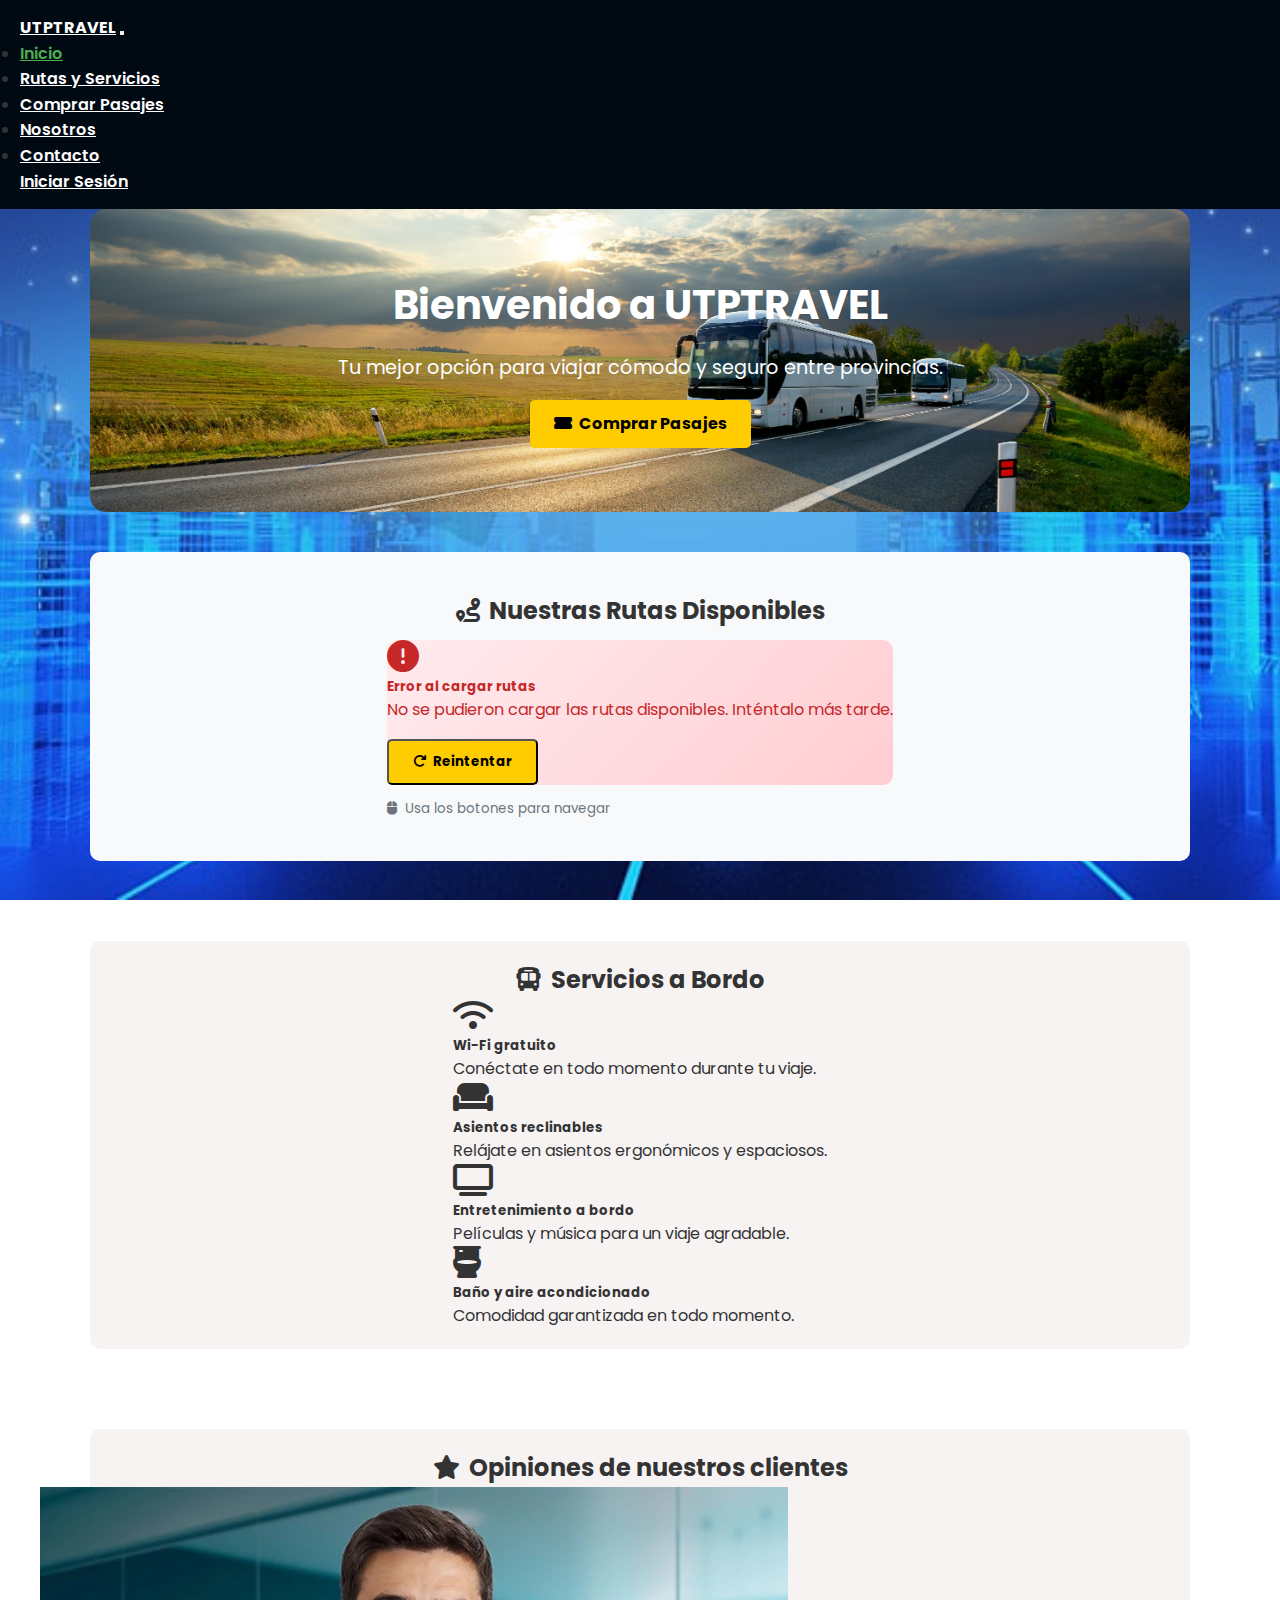
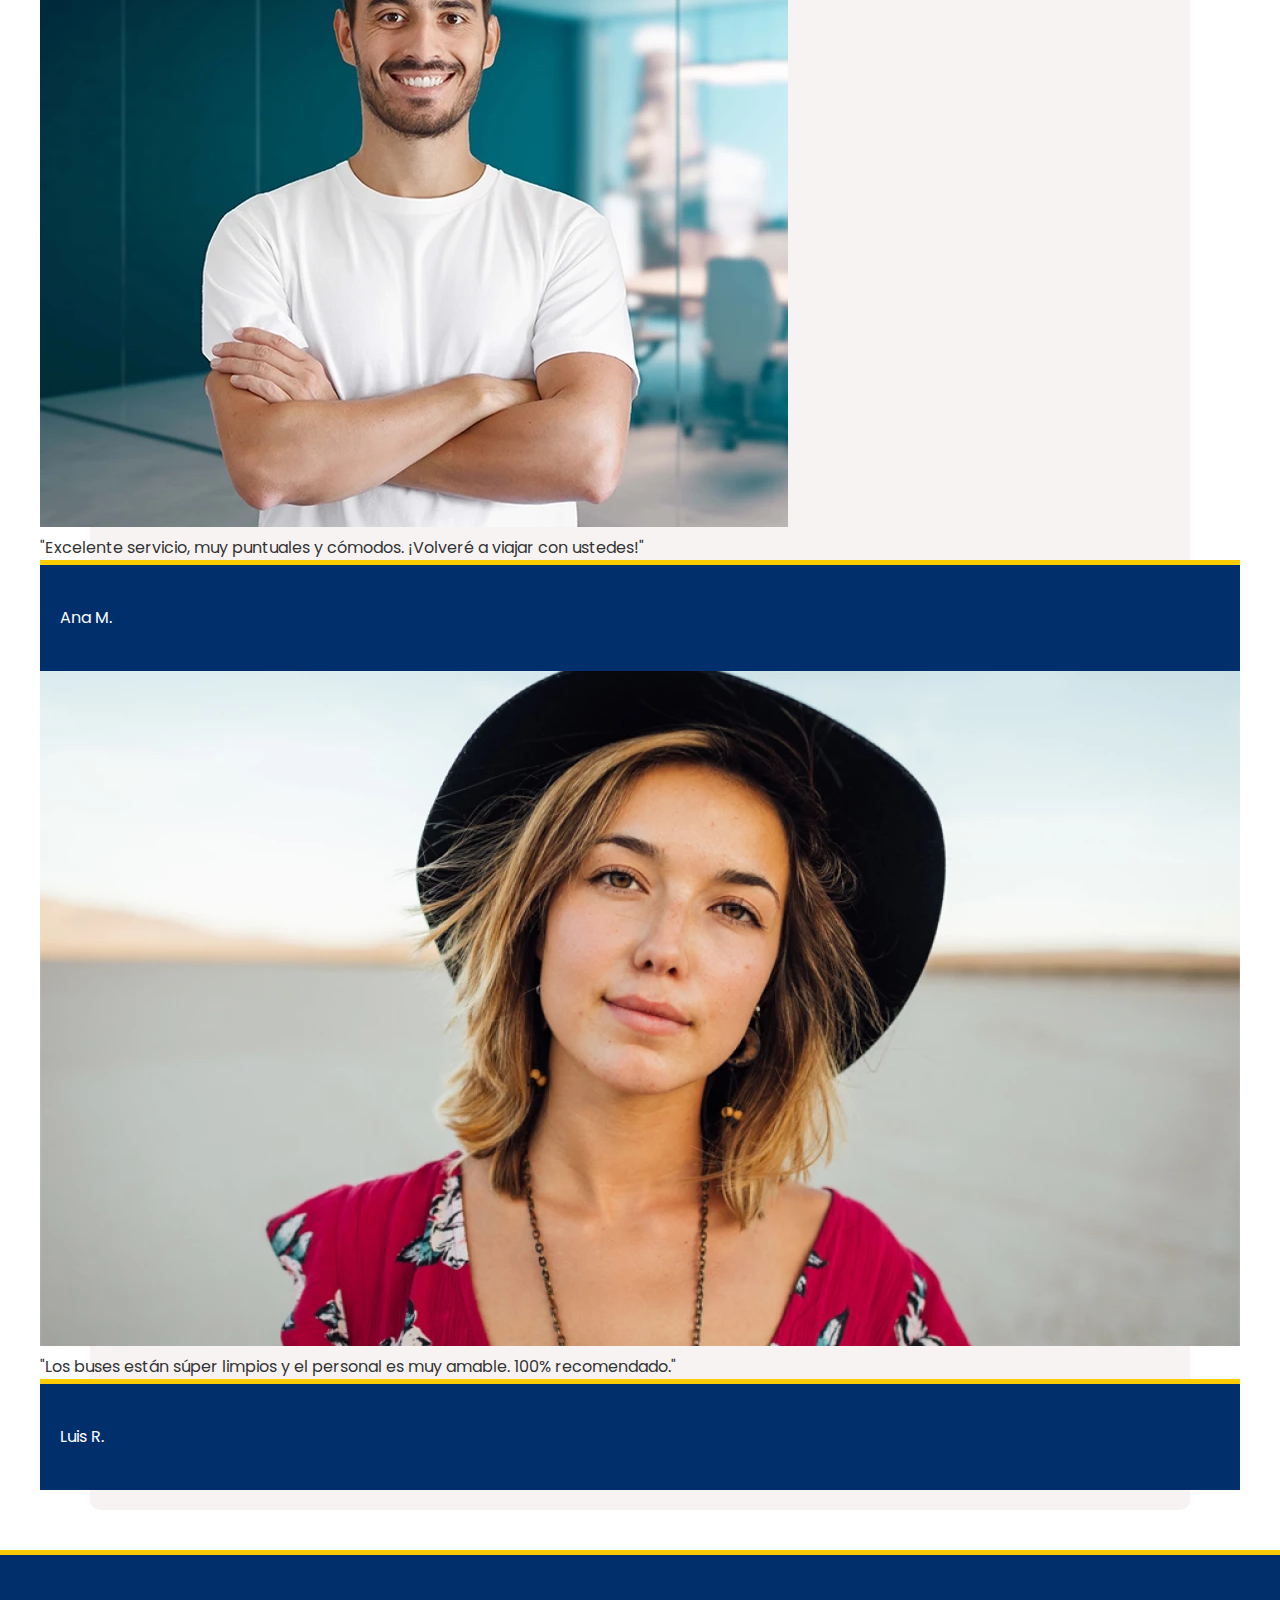
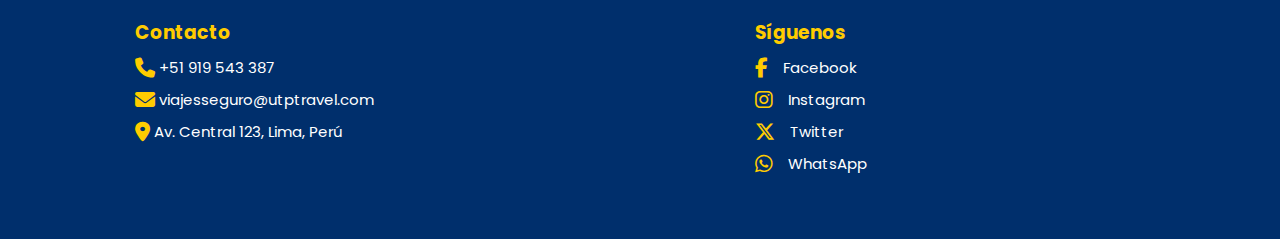
<file: frontend/public/view/index.html>
<!DOCTYPE html>
<html lang="es">

<head>
  <meta charset="UTF-8" />
  <meta name="viewport" content="width=device-width, initial-scale=1.0" />
  <meta http-equiv="Cache-Control" content="no-cache, no-store, must-revalidate" />
  <meta http-equiv="Pragma" content="no-cache" />
  <meta http-equiv="Expires" content="0" />
  <title>UTPTRAVEL | Transporte Interprovincial</title>
  <link href="https://fonts.googleapis.com/css2?family=Material+Symbols+Outlined" rel="stylesheet" />
  <link rel="stylesheet" href="https://cdnjs.cloudflare.com/ajax/libs/font-awesome/6.5.0/css/all.min.css">
  <link href="https://cdn.jsdelivr.net/npm/bootstrap@5.3.2/dist/css/bootstrap.min.css" rel="stylesheet"
    integrity="sha384-T3c6CoIi6uLrA9TneNEoa7RxnatzjcDSCmG1MXxSR1GAsXEV/Dwwykc2MPK8M2HN" crossorigin="anonymous" />
  <link rel="stylesheet" href="../css/style.css" />
  <link rel="stylesheet" href="../css/contacto.css" />
  <link rel="stylesheet" href="../css/user-sidebar.css">
  <link rel="icon" type="image/x-icon" href="../img/logo.png">
</head>

<body>
  <!-- Sidebar de usuario -->
  <!--#include virtual="../view/user-sidebar.html" -->
  <div id="userSidebarContainer"></div>

  <header>
    <nav class="navbar navbar-expand-lg navbar-dark bg-primary">
      <div class="container-fluid">
        <a class="navbar-brand" href="index.html">UTPTRAVEL</a>
        <button class="navbar-toggler" type="button" data-bs-toggle="collapse" data-bs-target="#menuNav"
          aria-controls="menuNav" aria-expanded="false" aria-label="Toggle navigation">
          <span class="navbar-toggler-icon"></span>
        </button>
        <div class="collapse navbar-collapse" id="menuNav">
          <ul class="navbar-nav ms-auto">
            <li class="nav-item">
              <a class="nav-link active" aria-current="page" href="index.html">Inicio</a>
            </li>
            <li class="nav-item">
              <a class="nav-link" href="servicios.html">Rutas y Servicios</a>
            </li>
            <li class="nav-item">
              <a class="nav-link" href="comprar.html">Comprar Pasajes</a>
            </li>
            <li class="nav-item">
              <a class="nav-link" href="nosotros.html">Nosotros</a>
            </li>
            <li class="nav-item">
              <a class="nav-link" href="contacto.html">Contacto</a>
            </li>
            <li class="nav-item">
              <a class="nav-link" href="login.html">Iniciar Sesión</a>
            </li>
          </ul>
        </div>
      </div>
    </nav>
  </header>

  <main>
    <!-- Sección de Bienvenida -->
    <section class="bienvenida text-center py-5 mb-5 bg-light">
      <div class="container">
        <h1 class="display-4 mb-4 text-primary">Bienvenido a UTPTRAVEL</h1>
        <p class="lead mb-4">Tu mejor opción para viajar cómodo y seguro entre provincias.</p>
        <a href="comprar.html" class="btn btn-primary btn-lg">
          <i class="fas fa-ticket-alt"></i> Comprar Pasajes
        </a>
      </div>
    </section>

    <!-- Sección de Rutas -->
    <section class="rutas py-5">
      <div class="container">
        <h2 class="text-center mb-5">
          <i class="fas fa-route text-primary"></i>
          Nuestras Rutas Disponibles
        </h2>
        <div class="rutas-scroll-container position-relative">
          <button class="btn btn-primary btn-sm rutas-nav-btn rutas-nav-prev" id="rutasPrev" aria-label="Ruta anterior">
            <i class="fas fa-chevron-left"></i>
          </button>
          <div id="rutas-dinamicas" class="rutas-scroll-wrapper" tabindex="0" role="region" aria-label="Rutas disponibles">
            <!-- Aquí se insertarán las rutas dinámicamente -->
          </div>
          <button class="btn btn-primary btn-sm rutas-nav-btn rutas-nav-next" id="rutasNext" aria-label="Siguiente ruta">
            <i class="fas fa-chevron-right"></i>
          </button>
          <div class="rutas-indicators" id="rutasIndicators">
            <!-- Indicadores de página -->
          </div>
          <div class="scroll-hint text-center mt-3">
            <small class="text-muted">
              <i class="fas fa-mouse"></i> Usa los botones para navegar
            </small>
          </div>
        </div>
      </div>
    </section>

    <!-- Sección de Servicios -->
    <section class="servicios-bus py-5 bg-light">
      <div class="container">
        <h2 class="text-center mb-5">
          <i class="fas fa-bus text-primary"></i>
          Servicios a Bordo
        </h2>
        <div class="row g-4 justify-content-center">
          <div class="col-lg-3 col-md-6">
            <div class="card text-center h-100 shadow-sm">
              <div class="card-body">
                <i class="fas fa-wifi fa-2x mb-3 text-primary"></i>
                <h5 class="card-title">Wi-Fi gratuito</h5>
                <p class="card-text">Conéctate en todo momento durante tu viaje.</p>
              </div>
            </div>
          </div>
          <div class="col-lg-3 col-md-6">
            <div class="card text-center h-100 shadow-sm">
              <div class="card-body">
                <i class="fas fa-couch fa-2x mb-3 text-success"></i>
                <h5 class="card-title">Asientos reclinables</h5>
                <p class="card-text">Relájate en asientos ergonómicos y espaciosos.</p>
              </div>
            </div>
          </div>
          <div class="col-lg-3 col-md-6">
            <div class="card text-center h-100 shadow-sm">
              <div class="card-body">
                <i class="fas fa-tv fa-2x mb-3 text-danger"></i>
                <h5 class="card-title">Entretenimiento a bordo</h5>
                <p class="card-text">Películas y música para un viaje agradable.</p>
              </div>
            </div>
          </div>
          <div class="col-lg-3 col-md-6">
            <div class="card text-center h-100 shadow-sm">
              <div class="card-body">
                <i class="fas fa-toilet fa-2x mb-3 text-warning"></i>
                <h5 class="card-title">Baño y aire acondicionado</h5>
                <p class="card-text">Comodidad garantizada en todo momento.</p>
              </div>
            </div>
          </div>
        </div>
      </div>
    </section>

    <!-- Sección de Opiniones -->
    <section class="opiniones py-5">
      <div class="container">
        <h2 class="text-center mb-5">
          <i class="fas fa-star text-warning"></i>
          Opiniones de nuestros clientes
        </h2>
        <div class="row g-4 justify-content-center">
          <div class="col-md-6 col-lg-5">
            <div class="card text-center h-100 shadow-sm">
              <img src="../img/cliente1.jpg" class="card-img-top rounded-circle w-25 mx-auto mt-3" alt="Cliente Ana M.">
              <div class="card-body">
                <blockquote class="blockquote mb-0">
                  <p class="mb-3">"Excelente servicio, muy puntuales y cómodos. ¡Volveré a viajar con ustedes!"</p>
                  <footer class="blockquote-footer">Ana M.</footer>
                </blockquote>
              </div>
            </div>
          </div>
          <div class="col-md-6 col-lg-5">
            <div class="card text-center h-100 shadow-sm">
              <img src="../img/cliente2.jpg" class="card-img-top rounded-circle w-25 mx-auto mt-3" alt="Cliente Luis R.">
              <div class="card-body">
                <blockquote class="blockquote mb-0">
                  <p class="mb-3">"Los buses están súper limpios y el personal es muy amable. 100% recomendado."</p>
                  <footer class="blockquote-footer">Luis R.</footer>
                </blockquote>
              </div>
            </div>
          </div>
        </div>
      </div>
    </section>
  </main>

  <footer>
    <section class="info-contacto">
      <div>
        <h3>Contacto</h3>
        <p><i class="fas fa-phone"></i> +51 919 543 387</p>
        <p><i class="fas fa-envelope"></i> viajesseguro@utptravel.com</p>
        <p><i class="fas fa-map-marker-alt"></i> Av. Central 123, Lima, Perú</p>
      </div>
    </section>
    <section class="redes">
      <div>
        <h3>Síguenos</h3>
        <div><a href="#"><i class="fab fa-facebook-f"></i> Facebook</a></div>
        <div><a href="#"><i class="fab fa-instagram"></i> Instagram</a></div>
        <div><a href="#"><i class="fab fa-x-twitter"></i> Twitter</a></div>
        <div><a href="#"><i class="fab fa-whatsapp"></i> WhatsApp</a></div>
      </div>
    </section>
  </footer>

  <script>
    var API_BASE_URL = 'http://localhost:8000/backend_php/api';
  </script>
  <script src="https://cdn.jsdelivr.net/npm/bootstrap@5.3.3/dist/js/bootstrap.bundle.min.js"></script>
  <script src="../js/auth.js?v=20250107"></script>
  <script src="../js/user-sidebar-loader.js"></script>
  <script src="../js/user-sidebar.js"></script>
  <script src="../js/api-php.js?v=20250107"></script>
  <script src="../js/index-rutas.js?v=20250107"></script>
</body>

</html>
</file>
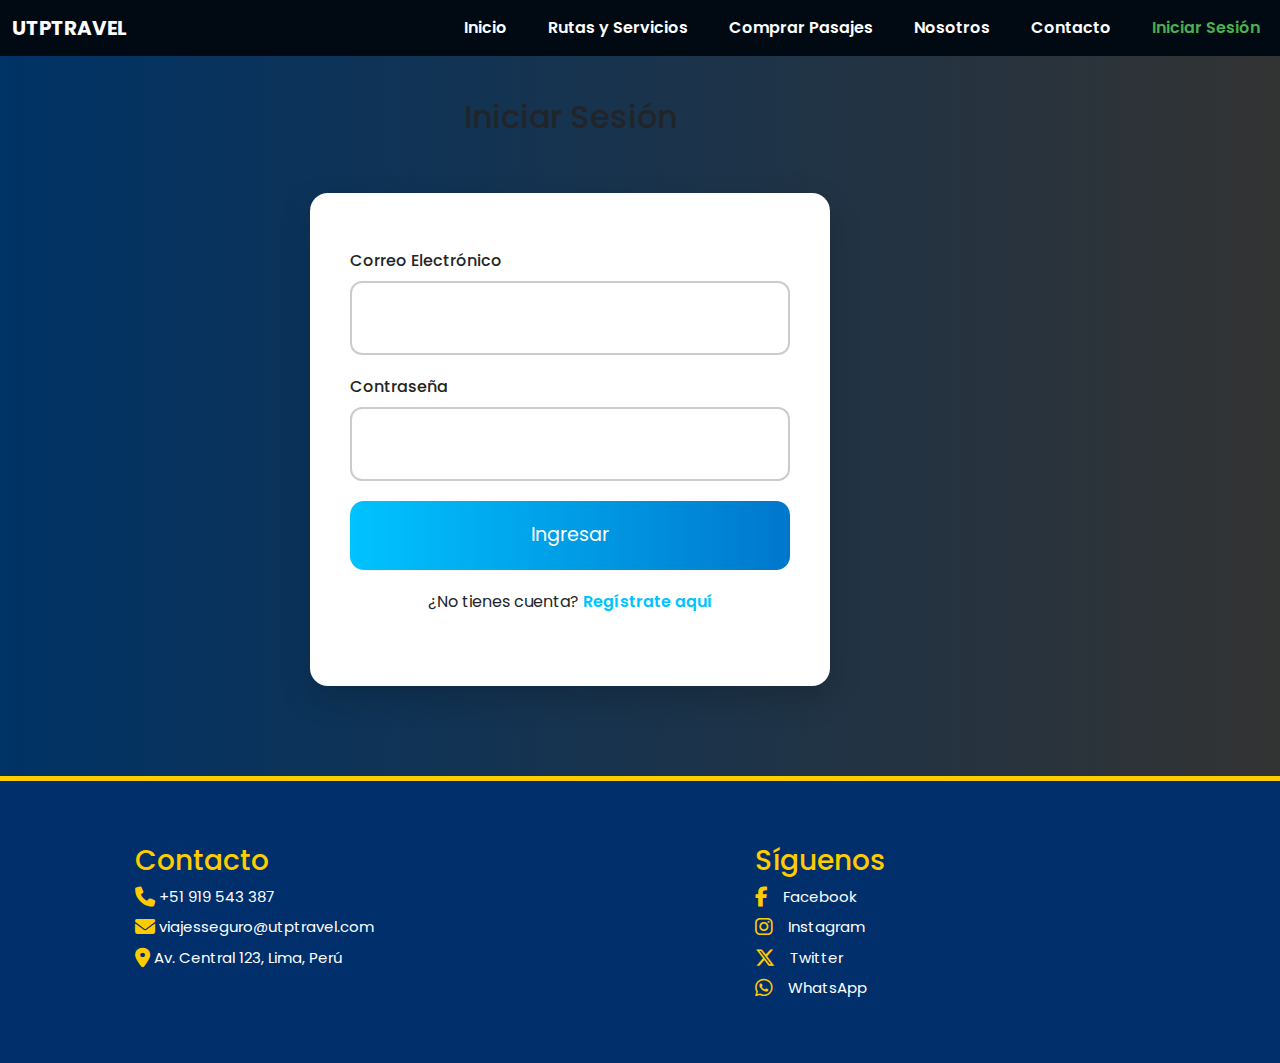
<file: frontend/public/view/admin-dashboard.html>
<!DOCTYPE html>
<html lang="es">
<head>
  <meta charset="UTF-8">
  <meta name="viewport" content="width=device-width, initial-scale=1.0">
  <title>Panel de Administración | UTPTRAVEL</title>
  <link href="https://fonts.googleapis.com/css2?family=Material+Symbols+Outlined" rel="stylesheet">
  <link rel="stylesheet" href="https://cdnjs.cloudflare.com/ajax/libs/font-awesome/6.5.0/css/all.min.css">
  <link href="https://cdn.jsdelivr.net/npm/bootstrap@5.3.2/dist/css/bootstrap.min.css" rel="stylesheet">
  <link rel="stylesheet" href="../css/admin-dashboard.css">
  <link rel="icon" type="image/x-icon" href="../img/logo.png">
</head>
<body class="admin-layout">
  <!-- Header -->
  <nav class="navbar navbar-expand-lg navbar-dark admin-navbar fixed-top">
    <div class="container-fluid">
      <a class="navbar-brand" href="#">
        <i class="fas fa-bus"></i> UTPTRAVEL Admin
      </a>
      <button class="navbar-toggler" type="button" data-bs-toggle="offcanvas" data-bs-target="#adminSidebar">
        <span class="navbar-toggler-icon"></span>
      </button>
      <div class="navbar-nav ms-auto">
        <div class="nav-item dropdown">
          <a class="nav-link dropdown-toggle" href="#" role="button" data-bs-toggle="dropdown">
            <i class="fas fa-user"></i> <span id="admin-name">Administrador</span>
          </a>
          <ul class="dropdown-menu dropdown-menu-end">
            <li><a class="dropdown-item" href="perfil.html"><i class="fas fa-user-edit"></i> Mi Perfil</a></li>
            <li><a class="dropdown-item" href="index.html"><i class="fas fa-home"></i> Sitio Web</a></li>
            <li><hr class="dropdown-divider"></li>
            <li><a class="dropdown-item" href="#" onclick="logout()"><i class="fas fa-sign-out-alt"></i> Cerrar Sesión</a></li>
          </ul>
        </div>
      </div>
    </div>
  </nav>

  <!-- Sidebar -->
  <div class="offcanvas offcanvas-start admin-sidebar" tabindex="-1" id="adminSidebar">
    <div class="offcanvas-header">
      <h5 class="offcanvas-title">Panel de Control</h5>
      <button type="button" class="btn-close btn-close-white" data-bs-dismiss="offcanvas"></button>
    </div>
    <div class="offcanvas-body p-0">
      <nav class="admin-nav">
        <ul class="nav flex-column">
          <li class="nav-item">
            <a class="nav-link active" href="#" data-section="dashboard">
              <i class="fas fa-tachometer-alt"></i> Dashboard
            </a>
          </li>
          <li class="nav-item">
            <a class="nav-link" href="#" data-section="rutas">
              <i class="fas fa-route"></i> Gestión de Rutas
            </a>
          </li>
          <li class="nav-item">
            <a class="nav-link" href="#" data-section="usuarios">
              <i class="fas fa-users"></i> Gestión de Usuarios
            </a>
          </li>
          <li class="nav-item">
            <a class="nav-link" href="#" data-section="historial">
              <i class="fas fa-history"></i> Historial de Viajes
            </a>
          </li>
          <li class="nav-item">
            <a class="nav-link" href="#" data-section="estadisticas">
              <i class="fas fa-chart-bar"></i> Estadísticas
            </a>
          </li>
        </ul>
      </nav>
    </div>
  </div>

  <!-- Main Content -->
  <main class="admin-main">
    <div class="container-fluid">
      <!-- Dashboard Section -->
      <div id="dashboard-section" class="admin-section active">
        <div class="page-header">
          <h1><i class="fas fa-tachometer-alt"></i> Dashboard</h1>
          <div>
            <small class="text-muted">
              <i class="fas fa-info-circle"></i> Procesamiento automático de rutas vencidas activo
            </small>
          </div>
        </div>
        
        <!-- Stats Cards -->
        <div class="row mb-4">
          <div class="col-lg-3 col-md-6">
            <div class="stat-card stat-primary">
              <div class="stat-icon">
                <i class="fas fa-route"></i>
              </div>
              <div class="stat-content">
                <h3 id="total-rutas-activas">0</h3>
                <p>Rutas Activas</p>
              </div>
            </div>
          </div>
          <div class="col-lg-3 col-md-6">
            <div class="stat-card stat-success">
              <div class="stat-icon">
                <i class="fas fa-users"></i>
              </div>
              <div class="stat-content">
                <h3 id="total-usuarios-dash">0</h3>
                <p>Usuarios Registrados</p>
              </div>
            </div>
          </div>
          <div class="col-lg-3 col-md-6">
            <div class="stat-card stat-info">
              <div class="stat-icon">
                <i class="fas fa-ticket-alt"></i>
              </div>
              <div class="stat-content">
                <h3 id="total-reservas">0</h3>
                <p>Reservas Hoy</p>
              </div>
            </div>
          </div>
          <div class="col-lg-3 col-md-6">
            <div class="stat-card stat-warning">
              <div class="stat-icon">
                <i class="fas fa-dollar-sign"></i>
              </div>
              <div class="stat-content">
                <h3 id="ingresos-hoy">S/ 0</h3>
                <p>Ingresos Hoy</p>
              </div>
            </div>
          </div>
        </div>

        <!-- Recent Activity -->
        <div class="row">
          <div class="col-md-8">
            <div class="admin-card">
              <div class="card-header">
                <h5><i class="fas fa-clock"></i> Actividad Reciente</h5>
              </div>
              <div class="card-body">
                <div id="actividad-reciente">
                  <div class="text-center py-4">
                    <div class="spinner-border text-primary"></div>
                    <p class="mt-2">Cargando actividad...</p>
                  </div>
                </div>
              </div>
            </div>
          </div>
          <div class="col-md-4">
            <div class="admin-card">
              <div class="card-header">
                <h5><i class="fas fa-exclamation-triangle"></i> Alertas</h5>
              </div>
              <div class="card-body">
                <div id="alertas-sistema">
                  <div class="alert alert-info">
                    <i class="fas fa-info-circle"></i>
                    Sistema funcionando correctamente
                  </div>
                </div>
              </div>
            </div>
          </div>
        </div>
      </div>

      <!-- Rutas Section -->
      <div id="rutas-section" class="admin-section">
        <div class="page-header">
          <h1><i class="fas fa-route"></i> Gestión de Rutas</h1>
          <button class="btn btn-primary" onclick="mostrarFormularioRuta()">
            <i class="fas fa-plus"></i> Nueva Ruta
          </button>
        </div>

        <!-- Form Container -->
        <div id="form-ruta-container" class="admin-card mb-4" style="display: none;">
          <div class="card-header">
            <h5><i class="fas fa-plus"></i> <span id="form-title">Nueva Ruta</span></h5>
          </div>
          <div class="card-body">
            <!-- Configuración del Sistema de Ubicaciones -->
            <div class="row mb-4">
              <div class="col-md-12">
                <div class="alert alert-info">
                  <h6 class="mb-3"><i class="fas fa-cog"></i> Sistema de Ubicaciones</h6>
                  <div class="row">
                    <div class="col-md-6">
                      <label class="form-label">Fuente de Datos:</label>
                      <select class="form-control" id="ubicaciones-source">
                        <option value="local">Datos Locales (Rápido)</option>
                        <option value="geodb">GeoDB Cities API (Más Preciso)</option>
                        <option value="hibrido">Híbrido (Local + API)</option>
                      </select>
                    </div>
                    <div class="col-md-6">
                      <label class="form-label">Estado:</label>
                      <div id="ubicaciones-status" class="form-control-plaintext">
                        <span class="badge bg-success">Sistema Local Activo</span>
                      </div>
                    </div>
                  </div>
                  <small class="text-muted">
                    <strong>Local:</strong> Ciudades principales del Perú, cálculos rápidos<br>
                    <strong>GeoDB API:</strong> Base de datos mundial, más preciso pero requiere internet<br>
                    <strong>Híbrido:</strong> Usa API cuando está disponible, fallback a local
                  </small>
                </div>
              </div>
            </div>
            
            <form id="rutaForm">
              <!-- Origen -->
              <div class="row mb-3">
                <div class="col-md-12">
                  <h6 class="text-primary"><i class="fas fa-map-marker-alt"></i> Ubicación de Origen</h6>
                </div>
                <div class="col-md-4">
                  <label class="form-label">Región</label>
                  <select class="form-control" id="regionOrigen" name="regionOrigen" required>
                    <option value="">Seleccionar Región</option>
                  </select>
                </div>
                <div class="col-md-4">
                  <label class="form-label">Provincia</label>
                  <select class="form-control" id="provinciaOrigen" name="provinciaOrigen" required>
                    <option value="">Seleccionar Provincia</option>
                  </select>
                </div>
                <div class="col-md-4">
                  <label class="form-label">Ciudad</label>
                  <select class="form-control" id="ciudadOrigen" name="ciudadOrigen" required>
                    <option value="">Seleccionar Ciudad</option>
                  </select>
                </div>
              </div>

              <!-- Destino -->
              <div class="row mb-3">
                <div class="col-md-12">
                  <h6 class="text-success"><i class="fas fa-flag-checkered"></i> Ubicación de Destino</h6>
                </div>
                <div class="col-md-4">
                  <label class="form-label">Región</label>
                  <select class="form-control" id="regionDestino" name="regionDestino" required>
                    <option value="">Seleccionar Región</option>
                  </select>
                </div>
                <div class="col-md-4">
                  <label class="form-label">Provincia</label>
                  <select class="form-control" id="provinciaDestino" name="provinciaDestino" required>
                    <option value="">Seleccionar Provincia</option>
                  </select>
                </div>
                <div class="col-md-4">
                  <label class="form-label">Ciudad</label>
                  <select class="form-control" id="ciudadDestino" name="ciudadDestino" required>
                    <option value="">Seleccionar Ciudad</option>
                  </select>
                </div>
              </div>

              <!-- Información de la ruta -->
              <div class="row mb-3">
                <div class="col-md-12">
                  <h6 class="text-info"><i class="fas fa-info-circle"></i> Información del Viaje 
                    <small class="text-muted" id="calculo-info">(Sistema: Local)</small>
                    <div class="form-check form-switch d-inline-block ms-3">
                      <input class="form-check-input" type="checkbox" id="modoManual" checked>
                      <label class="form-check-label" for="modoManual">
                        <small>Edición Manual</small>
                      </label>
                    </div>
                  </h6>
                </div>
                <div class="col-md-3">
                  <label class="form-label">
                    Distancia (km)
                    <button type="button" class="btn btn-sm btn-outline-secondary ms-1" onclick="calcularAutomatico()" title="Calcular automáticamente">
                      <i class="fas fa-sync-alt"></i>
                    </button>
                  </label>
                  <input type="number" class="form-control" id="distancia" name="distancia" step="0.1" min="1" max="5000">
                </div>
                <div class="col-md-3">
                  <label class="form-label">
                    Precio (S/)
                    <button type="button" class="btn btn-sm btn-outline-secondary ms-1" onclick="calcularPrecioPorDistancia()" title="Calcular precio basado en distancia">
                      <i class="fas fa-calculator"></i>
                    </button>
                  </label>
                  <input type="number" class="form-control" id="precio" name="precio" step="0.01" min="10" max="500">
                </div>
                <div class="col-md-3">
                  <label class="form-label">
                    Duración
                    <button type="button" class="btn btn-sm btn-outline-secondary ms-1" onclick="calcularDuracionPorDistancia()" title="Calcular duración basada en distancia">
                      <i class="fas fa-clock"></i>
                    </button>
                  </label>
                  <input type="text" class="form-control" id="duracion" name="duracion" placeholder="HH:MM" pattern="[0-9]{1,2}:[0-9]{2}">
                </div>
                <div class="col-md-3">
                  <label class="form-label">Capacidad</label>
                  <input type="number" class="form-control" id="capacidad" name="capacidad" value="40" min="1" max="60" required>
                </div>
              </div>

              <!-- Ayudas para cálculo manual -->
              <div class="row mb-3" id="ayudas-calculo">
                <div class="col-md-12">
                  <div class="alert alert-info">
                    <div class="d-flex justify-content-between align-items-start">
                      <div>
                        <h6 class="mb-2"><i class="fas fa-lightbulb"></i> Ayudas para Cálculo Manual</h6>
                      </div>
                      <button type="button" class="btn btn-sm btn-primary" onclick="mostrarPreciosReferencia()">
                        <i class="fas fa-table"></i> Ver Tabla de Precios
                      </button>
                    </div>
                    <div class="row">
                      <div class="col-md-4">
                        <small><strong>Precios sugeridos por km:</strong></small><br>
                        <small>• Rutas cortas (&lt;200km): S/ 0.15-0.20 por km</small><br>
                        <small>• Rutas medias (200-600km): S/ 0.10-0.15 por km</small><br>
                        <small>• Rutas largas (&gt;600km): S/ 0.08-0.12 por km</small>
                      </div>
                      <div class="col-md-4">
                        <small><strong>Velocidades promedio:</strong></small><br>
                        <small>• Carretera asfaltada: 60-80 km/h</small><br>
                        <small>• Carretera serrana: 40-60 km/h</small><br>
                        <small>• Carretera costa: 70-90 km/h</small>
                      </div>
                      <div class="col-md-4">
                        <small><strong>Precios base sugeridos:</strong></small><br>
                        <small>• Lima-Norte: S/ 15-25 base</small><br>
                        <small>• Lima-Sur: S/ 20-30 base</small><br>
                        <small>• Rutas interprovinciales: S/ 25-35 base</small>
                      </div>
                    </div>
                  </div>
                </div>
              </div>

              <!-- Horarios -->
              <div class="row mb-3">
                <div class="col-md-12">
                  <h6 class="text-warning"><i class="fas fa-clock"></i> Horarios</h6>
                </div>
                <div class="col-md-3">
                  <label class="form-label">Fecha de Salida</label>
                  <input type="date" class="form-control" id="fechaSalida" name="fechaSalida" required>
                </div>
                <div class="col-md-3">
                  <label class="form-label">Hora de Salida</label>
                  <input type="time" class="form-control" id="horaSalida" name="horaSalida" required>
                </div>
                <div class="col-md-3">
                  <label class="form-label">Fecha de Llegada</label>
                  <input type="date" class="form-control" id="fechaLlegada" name="fechaLlegada" readonly>
                </div>
                <div class="col-md-3">
                  <label class="form-label">Hora de Llegada</label>
                  <input type="time" class="form-control" id="horaLlegada" name="horaLlegada" readonly>
                </div>
              </div>

              <!-- Detalles adicionales -->
              <div class="row mb-3">
                <div class="col-md-6">
                  <label class="form-label">
                    <i class="fas fa-image"></i> Imagen de la Ruta
                    <small class="text-muted">(Automática o manual)</small>
                  </label>
                  
                  <!-- Selector automático / manual -->
                  <div class="form-check form-switch mb-2">
                    <input class="form-check-input" type="checkbox" id="imagenAutomatica" checked>
                    <label class="form-check-label" for="imagenAutomatica">
                      <small>Cargar imagen automáticamente desde destino</small>
                    </label>
                  </div>
                  
                  <!-- Campo de imagen automática -->
                  <div id="imagen-automatica-container">
                    <input type="text" class="form-control" id="imagenAutomatica" name="imagenAutomatica" 
                           placeholder="Ejemplo: Lima.jpg" readonly>
                    <small class="text-muted">
                      <i class="fas fa-info-circle"></i> 
                      La imagen se buscará automáticamente por el nombre de la ciudad destino, por ejemplo: <code>Lima.jpg</code>.
                      Asegúrate de que el archivo exista y el nombre coincida exactamente con la ciudad destino.
                    </small>
                  </div>
                  
                  <!-- Campo manual (oculto inicialmente) -->
                  <div id="imagen-manual-container" style="display: none;">
                    <input type="url" class="form-control" id="imagen" name="imagen" 
                           placeholder="https://ejemplo.com/imagen.jpg o ruta/local.jpg">
                    <small class="text-muted">
                      <i class="fas fa-link"></i> 
                      Ingresa URL completa o ruta relativa
                    </small>
                  </div>
                  
                  <!-- Botones de acción -->
                  <div class="mt-2">
                    <button type="button" class="btn btn-sm btn-outline-secondary" id="preview-imagen">
                      <i class="fas fa-eye"></i> Vista Previa
                    </button>
                    <button type="button" class="btn btn-sm btn-outline-info" id="verificar-imagen">
                      <i class="fas fa-check-circle"></i> Verificar
                    </button>
                  </div>
                </div>
                <div class="col-md-6">
                  <label class="form-label">Estado</label>
                  <select class="form-control" id="estado" name="estado" required>
                    <option value="activo">Activo</option>
                    <option value="inactivo">Inactivo</option>
                    <option value="mantenimiento">En Mantenimiento</option>
                  </select>
                  
                  <!-- Preview de imagen -->
                  <div id="imagen-preview-container" class="mt-3" style="display: none;">
                    <label class="form-label">Vista Previa</label>
                    <div class="border rounded p-2" style="max-height: 150px; overflow: hidden;">
                      <img id="imagen-preview" src="" alt="Preview" class="img-fluid rounded" style="max-height: 130px;">
                    </div>
                    <div id="imagen-status" class="mt-1"></div>
                  </div>
                </div>
              </div>

              <div class="form-actions">
                <button type="submit" class="btn btn-primary">
                  <i class="fas fa-save"></i> Guardar Ruta
                </button>
                <button type="button" class="btn btn-secondary" onclick="ocultarFormularioRuta()">
                  <i class="fas fa-times"></i> Cancelar
                </button>
              </div>
            </form>
          </div>
        </div>

        <!-- Rutas List -->
        <div class="admin-card">
          <div class="card-header">
            <h5><i class="fas fa-list"></i> Lista de Rutas</h5>
          </div>
          <div class="card-body">
            <div class="table-responsive">
              <table class="table table-striped">
                <thead>
                  <tr>
                    <th>ID</th>
                    <th>Ruta</th>
                    <th>Fecha/Hora</th>
                    <th>Precio</th>
                    <th>Duración</th>
                    <th>Distancia</th>
                    <th>Capacidad</th>
                    <th>Reservas</th>
                    <th>Estado</th>
                    <th>Acciones</th>
                  </tr>
                </thead>
                <tbody id="tablaRutas"></tbody>
              </table>
            </div>
          </div>
        </div>
      </div>

      <!-- Usuarios Section -->
      <div id="usuarios-section" class="admin-section">
        <div class="page-header">
          <h1><i class="fas fa-users"></i> Gestión de Usuarios</h1>
        </div>

        <!-- User Type Tabs -->
        <div class="admin-card mb-4">
          <div class="card-header">
            <ul class="nav nav-tabs card-header-tabs" id="userTabs" role="tablist">
              <li class="nav-item" role="presentation">
                <button class="nav-link active" id="admin-tab" data-bs-toggle="tab" data-bs-target="#admin-panel" type="button" role="tab">
                  <i class="fas fa-user-shield"></i> Administradores <span id="count-admin" class="badge bg-danger ms-1">0</span>
                </button>
              </li>
              <li class="nav-item" role="presentation">
                <button class="nav-link" id="trabajador-tab" data-bs-toggle="tab" data-bs-target="#trabajador-panel" type="button" role="tab">
                  <i class="fas fa-user-tie"></i> Trabajadores <span id="count-trabajador" class="badge bg-warning ms-1">0</span>
                </button>
              </li>
              <li class="nav-item" role="presentation">
                <button class="nav-link" id="usuario-tab" data-bs-toggle="tab" data-bs-target="#usuario-panel" type="button" role="tab">
                  <i class="fas fa-user"></i> Usuarios <span id="count-usuario" class="badge bg-success ms-1">0</span>
                </button>
              </li>
            </ul>
          </div>
          <div class="card-body">
            <div class="tab-content">
              <!-- Administradores -->
              <div class="tab-pane fade show active" id="admin-panel" role="tabpanel">
                <div class="table-responsive">
                  <table class="table table-striped">
                    <thead>
                      <tr>
                        <th>ID</th>
                        <th>Nombre</th>
                        <th>Email</th>
                        <th>Registro</th>
                        <th>Acciones</th>
                      </tr>
                    </thead>
                    <tbody id="tabla-admin"></tbody>
                  </table>
                </div>
              </div>
              
              <!-- Trabajadores -->
              <div class="tab-pane fade" id="trabajador-panel" role="tabpanel">
                <div class="table-responsive">
                  <table class="table table-striped">
                    <thead>
                      <tr>
                        <th>ID</th>
                        <th>Nombre</th>
                        <th>Email</th>
                        <th>Registro</th>
                        <th>Acciones</th>
                      </tr>
                    </thead>
                    <tbody id="tabla-trabajador"></tbody>
                  </table>
                </div>
              </div>
              
              <!-- Usuarios -->
              <div class="tab-pane fade" id="usuario-panel" role="tabpanel">
                <div class="table-responsive">
                  <table class="table table-striped">
                    <thead>
                      <tr>
                        <th>ID</th>
                        <th>Nombre</th>
                        <th>Email</th>
                        <th>Registro</th>
                        <th>Acciones</th>
                      </tr>
                    </thead>
                    <tbody id="tabla-usuario"></tbody>
                  </table>
                </div>
              </div>
            </div>
          </div>
        </div>
      </div>

      <!-- Historial Section -->
      <div id="historial-section" class="admin-section">
        <div class="page-header">
          <h1><i class="fas fa-history"></i> Historial de Viajes</h1>
          <div>
            <button class="btn btn-info" onclick="window.AdminHistorial.cargarHistorial()">
              <i class="fas fa-sync"></i> Actualizar Todo
            </button>
            <small class="text-muted ms-2">
              <i class="fas fa-info-circle"></i> Las rutas vencidas se procesan automáticamente
            </small>
          </div>
        </div>

        <!-- Resumen de Estado -->
        <div class="row mb-4">
          <div class="col-md-3">
            <div class="stat-card stat-success">
              <div class="stat-icon">
                <i class="fas fa-check-circle"></i>
              </div>
              <div class="stat-content">
                <h3 id="count-rutas-activas">0</h3>
                <p>Rutas Activas</p>
              </div>
            </div>
          </div>
          <div class="col-md-3">
            <div class="stat-card stat-info">
              <div class="stat-icon">
                <i class="fas fa-flag-checkered"></i>
              </div>
              <div class="stat-content">
                <h3 id="count-rutas-concluidas">0</h3>
                <p>Rutas Concluidas</p>
              </div>
            </div>
          </div>
          <div class="col-md-3">
            <div class="stat-card stat-warning">
              <div class="stat-icon">
                <i class="fas fa-clock"></i>
              </div>
              <div class="stat-content">
                <h3 id="count-rutas-vencidas">0</h3>
                <p>Rutas Vencidas</p>
              </div>
            </div>
          </div>
          <div class="col-md-3">
            <div class="stat-card stat-primary">
              <div class="stat-icon">
                <i class="fas fa-dollar-sign"></i>
              </div>
              <div class="stat-content">
                <h3 id="total-ingresos-concluidas">S/ 0</h3>
                <p>Ingresos Totales</p>
              </div>
            </div>
          </div>
        </div>

        <!-- Pestañas para separar rutas -->
        <div class="admin-card">
          <div class="card-header">
            <ul class="nav nav-tabs card-header-tabs" id="historialTabs" role="tablist">
              <li class="nav-item" role="presentation">
                <button class="nav-link active" id="rutas-activas-tab" data-bs-toggle="tab" data-bs-target="#rutas-activas-panel" type="button" role="tab">
                  <i class="fas fa-route"></i> Rutas Activas <span id="badge-activas" class="badge bg-success ms-1">0</span>
                </button>
              </li>
              <li class="nav-item" role="presentation">
                <button class="nav-link" id="rutas-concluidas-tab" data-bs-toggle="tab" data-bs-target="#rutas-concluidas-panel" type="button" role="tab">
                  <i class="fas fa-check-circle"></i> Rutas Concluidas <span id="badge-concluidas" class="badge bg-info ms-1">0</span>
                </button>
              </li>
              <li class="nav-item" role="presentation">
                <button class="nav-link" id="rutas-vencidas-tab" data-bs-toggle="tab" data-bs-target="#rutas-vencidas-panel" type="button" role="tab">
                  <i class="fas fa-exclamation-triangle"></i> Rutas Vencidas <span id="badge-vencidas" class="badge bg-warning ms-1">0</span>
                </button>
              </li>
            </ul>
          </div>
          <div class="card-body">
            <div class="tab-content">
              <!-- Rutas Activas -->
              <div class="tab-pane fade show active" id="rutas-activas-panel" role="tabpanel">
                <div class="d-flex justify-content-between align-items-center mb-3">
                  <h6 class="mb-0">
                    <i class="fas fa-route text-success"></i> Rutas Activas
                    <small class="text-muted">(Próximas salidas)</small>
                  </h6>
                  <button class="btn btn-sm btn-success" onclick="window.AdminHistorial.cargarRutasActivas()">
                    <i class="fas fa-sync"></i> Actualizar
                  </button>
                </div>
                <div class="table-responsive">
                  <table class="table table-striped">
                    <thead>
                      <tr>
                        <th>ID</th>
                        <th>Ruta</th>
                        <th>Fecha/Hora Salida</th>
                        <th>Fecha/Hora Llegada</th>
                        <th>Precio</th>
                        <th>Capacidad</th>
                        <th>Reservas</th>
                        <th>Estado</th>
                        <th>Acciones</th>
                      </tr>
                    </thead>
                    <tbody id="tablaRutasActivas"></tbody>
                  </table>
                </div>
              </div>
              
              <!-- Rutas Concluidas -->
              <div class="tab-pane fade" id="rutas-concluidas-panel" role="tabpanel">
                <div class="d-flex justify-content-between align-items-center mb-3">
                  <h6 class="mb-0">
                    <i class="fas fa-check-circle text-info"></i> Rutas Concluidas
                    <small class="text-muted">(Viajes terminados)</small>
                  </h6>
                  <div>
                    <button class="btn btn-sm btn-info" onclick="window.AdminHistorial.cargarRutasConcluidas()">
                      <i class="fas fa-sync"></i> Actualizar
                    </button>
                    <button class="btn btn-sm btn-primary" onclick="window.AdminHistorial.generarReporteGeneral()">
                      <i class="fas fa-file-pdf"></i> Reporte General
                    </button>
                  </div>
                </div>
                <div class="table-responsive">
                  <table class="table table-striped">
                    <thead>
                      <tr>
                        <th>ID</th>
                        <th>Ruta</th>
                        <th>Fecha Viaje</th>
                        <th>Duración</th>
                        <th>Pasajeros</th>
                        <th>Ingresos</th>
                        <th>Capacidad</th>
                        <th>Fecha Conclusión</th>
                        <th>Acciones</th>
                      </tr>
                    </thead>
                    <tbody id="tablaRutasConcluidas"></tbody>
                  </table>
                </div>
              </div>
              
              <!-- Rutas Vencidas -->
              <div class="tab-pane fade" id="rutas-vencidas-panel" role="tabpanel">
                <div class="d-flex justify-content-between align-items-center mb-3">
                  <h6 class="mb-0">
                    <i class="fas fa-exclamation-triangle text-warning"></i> Rutas Vencidas
                    <small class="text-muted">(Requieren procesamiento)</small>
                  </h6>
                  <div>
                    <button class="btn btn-sm btn-warning" onclick="window.AdminHistorial.verificarRutasVencidas()">
                      <i class="fas fa-sync"></i> Verificar
                    </button>
                    <button class="btn btn-sm btn-danger" onclick="window.AdminHistorial.procesarRutasVencidas()">
                      <i class="fas fa-forward"></i> Procesar Todas
                    </button>
                  </div>
                </div>
                <div class="table-responsive">
                  <table class="table table-striped">
                    <thead>
                      <tr>
                        <th>ID</th>
                        <th>Ruta</th>
                        <th>Fecha Vencimiento</th>
                        <th>Días Vencida</th>
                        <th>Precio</th>
                        <th>Estado</th>
                        <th>Acciones</th>
                      </tr>
                    </thead>
                    <tbody id="tablaRutasVencidas"></tbody>
                  </table>
                </div>
              </div>
            </div>
          </div>
        </div>
      </div>

      <!-- Estadísticas Section -->
      <div id="estadisticas-section" class="admin-section">
        <div class="page-header">
          <h1><i class="fas fa-chart-bar"></i> Estadísticas</h1>
          <div>
            <button class="btn btn-info" onclick="mostrarEstadisticas()">
              <i class="fas fa-sync"></i> Actualizar Estadísticas
            </button>
            <small class="text-muted ms-2">
              <i class="fas fa-info-circle"></i> Datos actualizados automáticamente
            </small>
          </div>
        </div>

        <!-- Stats Overview -->
        <div class="row mb-4">
          <div class="col-md-12">
            <div class="admin-card stat-card stat-secondary">
              <div class="card-body text-center">
                <h5>Rutas por Estado</h5>
              </div>
            </div>
          </div>
        </div>

        <!-- Charts placeholder -->
        <div class="admin-card">
          <div class="card-header">
            <h5><i class="fas fa-chart-line"></i> Gráficas de Rendimiento</h5>
          </div>
          <div class="card-body">
            <div class="text-center py-5">
              <i class="fas fa-chart-bar fa-3x text-muted mb-3"></i>
              <p class="text-muted">Gráficas de estadísticas próximamente</p>
            </div>
          </div>
        </div>
      </div>
    </div>
  </main>

  <!-- Modal para editar usuario -->
  <div class="modal fade" id="modalEditarUsuario" tabindex="-1">
    <div class="modal-dialog">
      <div class="modal-content">
        <div class="modal-header">
          <h5 class="modal-title"><i class="fas fa-user-edit"></i> Editar Usuario</h5>
          <button type="button" class="btn-close" data-bs-dismiss="modal"></button>
        </div>
        <div class="modal-body">
          <form id="formEditarUsuario">
            <input type="hidden" id="edit-user-id">
          <div class="row mb-4">
            <div class="col-md-12">
              <div class="admin-card stat-card stat-secondary d-flex align-items-center justify-content-center" style="height: 180px;">
                <div class="card-body w-100 text-center d-flex flex-column justify-content-center align-items-center">
                  <h5 style="font-size: 2rem;">Rutas por Estado</h5>
                  <div id="info-rutas-estado" style="font-size: 1.5rem; margin-top: 10px;"> <!-- Aquí se puede mostrar la información dinámica -->
                    <!-- Ejemplo: -->
                    <span class="badge bg-success mx-2">Activas: <span id="rutas-activas">0</span></span>
                    <span class="badge bg-info mx-2">Concluidas: <span id="rutas-concluidas">0</span></span>
                    <span class="badge bg-warning mx-2">Vencidas: <span id="rutas-vencidas">0</span></span>
                  </div>
                </div>
              </div>
            </div>
          </div>
          </form>
        </div>
        <div class="modal-footer">
          <button type="button" class="btn btn-secondary" data-bs-dismiss="modal">Cancelar</button>
          <button type="button" class="btn btn-primary" onclick="guardarCambiosUsuario()">Guardar Cambios</button>
        </div>
      </div>
    </div>
  </div>

  <!-- Modal para detalles -->
  <div class="modal fade" id="modalDetalleRutaConcluida" tabindex="-1">
    <div class="modal-dialog modal-xl">
      <div class="modal-content">
        <div class="modal-header">
          <h5 class="modal-title"><i class="fas fa-info-circle"></i> Detalle de Ruta Concluida</h5>
          <button type="button" class="btn-close" data-bs-dismiss="modal"></button>
        </div>
        <div class="modal-body">
          <div id="detalleRutaContent">
            <div class="text-center">
              <div class="spinner-border text-primary"></div>
            </div>
          </div>
        </div>
        <div class="modal-footer">
          <button type="button" class="btn btn-secondary" data-bs-dismiss="modal">Cerrar</button>
        </div>
      </div>
    </div>
  </div>

  <script src="https://cdn.jsdelivr.net/npm/bootstrap@5.3.3/dist/js/bootstrap.bundle.min.js"></script>
  
  <!-- Definir variables globales esenciales PRIMERO -->
  <script>
    // Variable global esencial
    window.API_BASE_URL = 'http://localhost:8000/backend_php/api';
    
    // Sistema de debug temporal para verificar carga
    let scriptsLoaded = {};
    
    function logScriptLoad(scriptName, status) {
      scriptsLoaded[scriptName] = status;
      console.log(`[ADMIN] ${scriptName}: ${status}`);
    }
    
    // Capturar errores
    window.addEventListener('error', function(e) {
      console.error(`[ADMIN ERROR] ${e.message} en ${e.filename}:${e.lineno}`);
    });
    
    // Debug del API
    console.log(`[ADMIN] API Base URL configurada: ${window.API_BASE_URL}`);
    
    // Test de conectividad del API
    fetch(`${window.API_BASE_URL}/test-connection.php`)
      .then(response => response.text())
      .then(data => {
        console.log('[ADMIN] Test de conectividad API:', data.substring(0, 100));
      })
      .catch(error => {
        console.error('[ADMIN] Error en test de conectividad:', error);
      });
  </script>
  
  <!-- Cargar scripts en orden específico -->
  <script>logScriptLoad('auth.js', 'loading');</script>
  <script src="../js/auth.js?v=20250107"></script>
  <script>logScriptLoad('auth.js', 'loaded');</script>
  
  <script>logScriptLoad('api-php.js', 'loading');</script>
  <script src="../js/api-php.js?v=20250107"></script>
  <script>logScriptLoad('api-php.js', 'loaded');</script>
  
  <script>logScriptLoad('ubicaciones-peru.js', 'loading');</script>
  <script src="../js/ubicaciones-peru.js?v=20250107"></script>
  <script>logScriptLoad('ubicaciones-peru.js', 'loaded');</script>
  
  <script>logScriptLoad('geodb-cities.js', 'loading');</script>
  <script src="../js/geodb-cities.js?v=20250107"></script>
  <script>logScriptLoad('geodb-cities.js', 'loaded');</script>
  
  <script>logScriptLoad('ubicaciones-config.js', 'loading');</script>
  <script src="../js/ubicaciones-config.js?v=20250107"></script>
  <script>logScriptLoad('ubicaciones-config.js', 'loaded');</script>
  
  <script>logScriptLoad('admin-main.js', 'loading');</script>
  <script src="../js/admin/admin-main.js?v=20250107"></script>
  <script>logScriptLoad('admin-main.js', 'loaded');</script>
  
  <script>logScriptLoad('admin-rutas.js', 'loading');</script>
  <script src="../js/admin/admin-rutas.js?v=20250107_v2"></script>
  <script>logScriptLoad('admin-rutas.js', 'loaded');</script>
  
  <script>logScriptLoad('admin-usuarios.js', 'loading');</script>
  <script src="../js/admin/admin-usuarios.js?v=20250107"></script>
  <script>logScriptLoad('admin-usuarios.js', 'loaded');</script>
  
  <script>logScriptLoad('admin-historial.js', 'loading');</script>
  <script src="../js/admin/admin-historial.js?v=20250107"></script>
  <script>logScriptLoad('admin-historial.js', 'loaded');</script>
  
  <script>logScriptLoad('admin-estadisticas.js', 'loading');</script>
  <script src="../js/admin/admin-estadisticas.js?v=20250107"></script>
  <script>logScriptLoad('admin-estadisticas.js', 'loaded');</script>
  
  <!-- Verificación final -->
  <script>
    window.addEventListener('load', function() {
      setTimeout(() => {
        console.log('[ADMIN] Estado final de scripts:', scriptsLoaded);
        console.log('[ADMIN] UBICACIONES_CONFIG:', typeof window.UBICACIONES_CONFIG);
        console.log('[ADMIN] cargarRegionesSegunSistema:', typeof window.cargarRegionesSegunSistema);
        console.log('[ADMIN] AdminRutas:', typeof window.AdminRutas);
        console.log('[ADMIN] mostrarFormularioRuta:', typeof window.mostrarFormularioRuta);
      }, 3000);
    });
  </script>
</body>
</html>
</file>
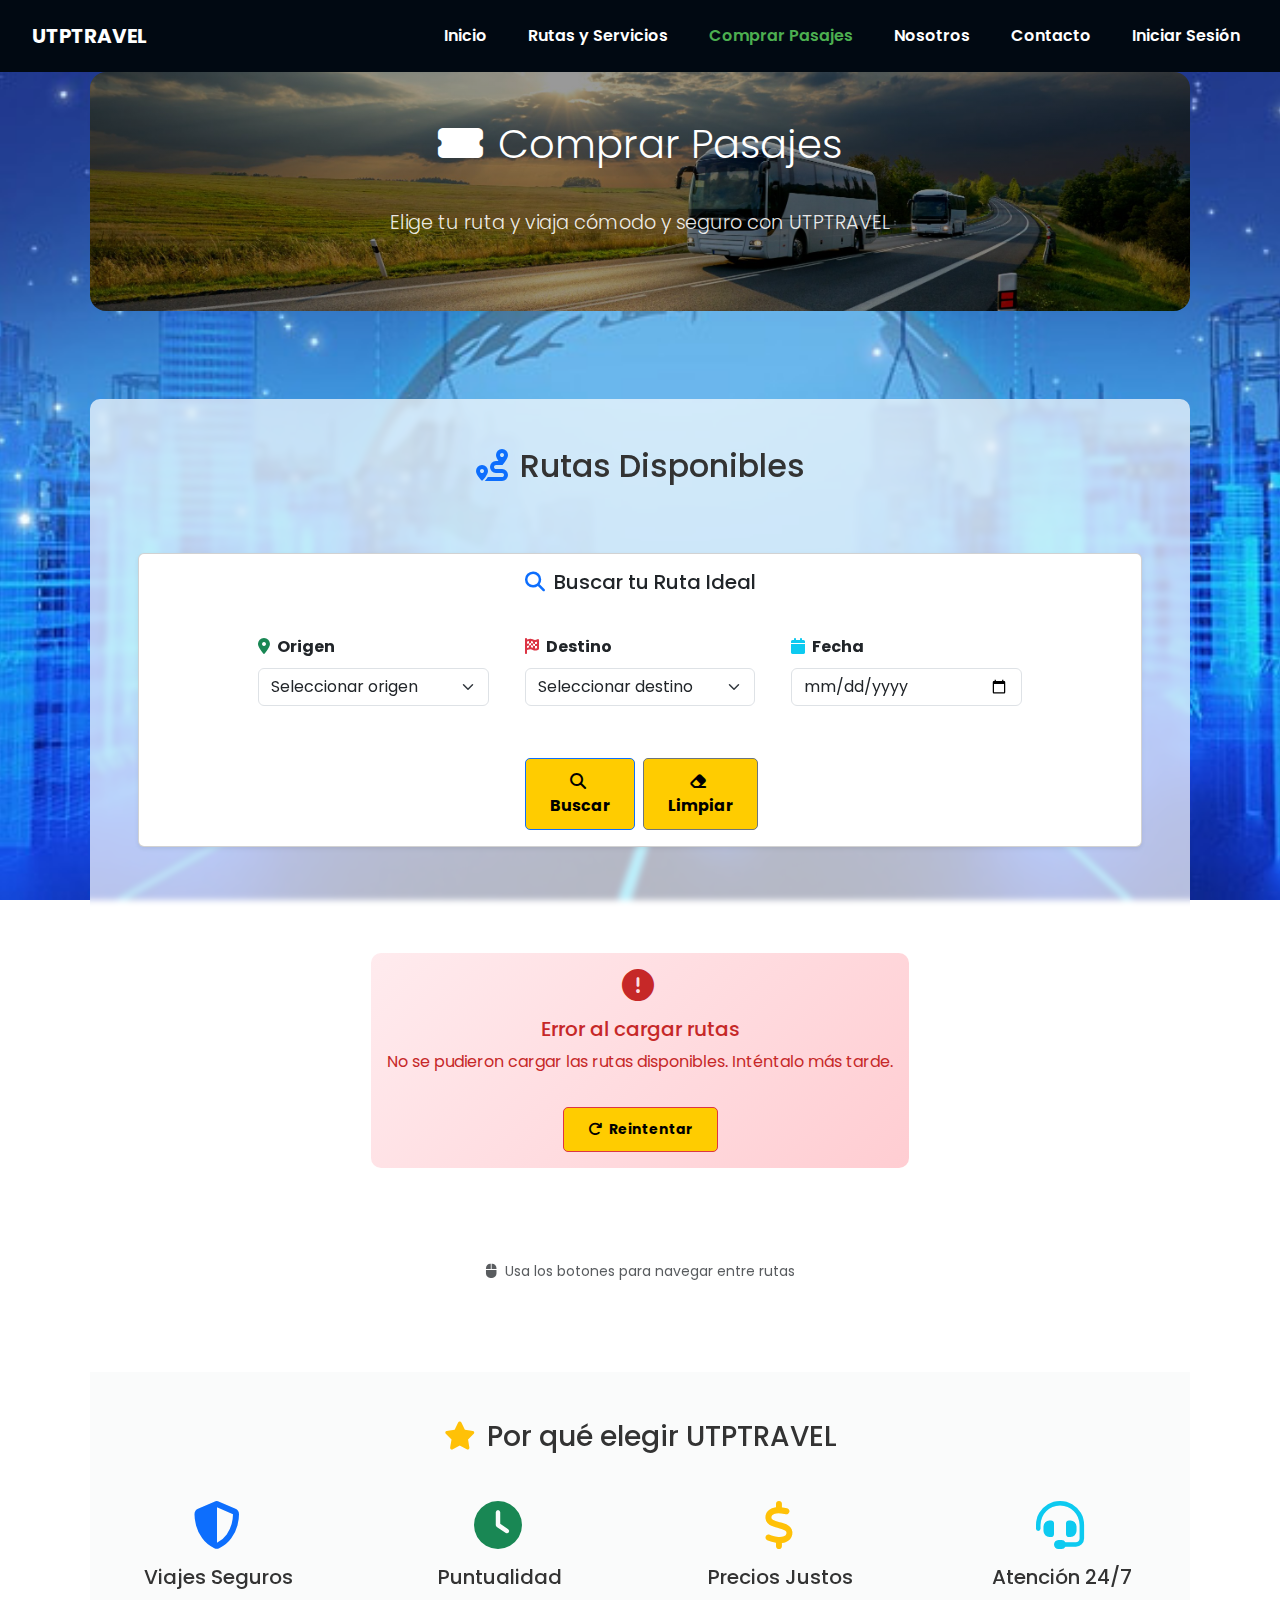
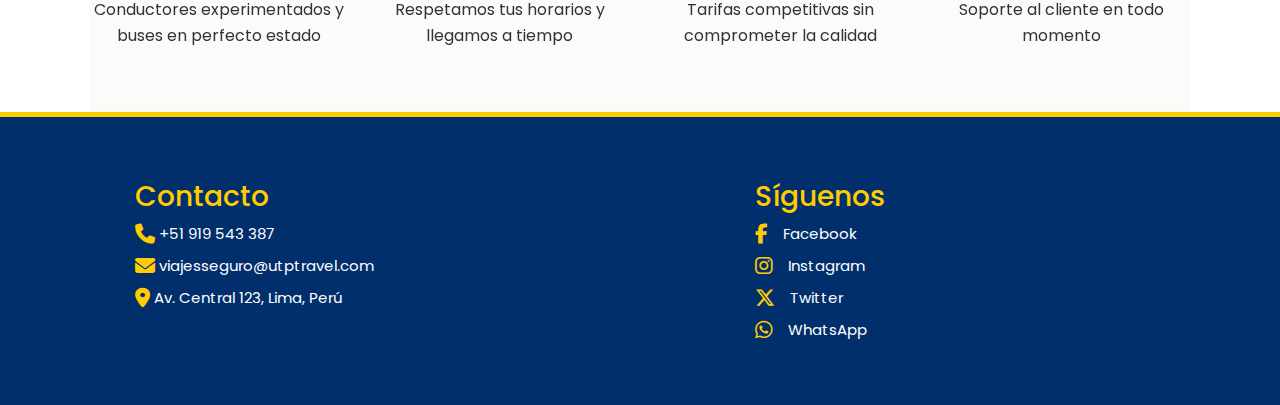
<file: frontend/public/view/comprar.html>
<!DOCTYPE html>
<html lang="es">
<head>
    <meta charset="UTF-8">
    <meta name="viewport" content="width=device-width, initial-scale=1.0">
    <title>UTPTRAVEL | Comprar Pasajes</title>
    <link href="https://fonts.googleapis.com/css2?family=Material+Symbols+Outlined" rel="stylesheet" />
    <link rel="stylesheet" href="https://cdnjs.cloudflare.com/ajax/libs/font-awesome/6.5.0/css/all.min.css">
    <link href="https://cdn.jsdelivr.net/npm/bootstrap@5.3.2/dist/css/bootstrap.min.css" rel="stylesheet">
    <link rel="stylesheet" href="../css/style.css">
    <link rel="stylesheet" href="../css/comprar.css">
    <link rel="stylesheet" href="../css/user-sidebar.css">
    <link rel="icon" type="image/x-icon" href="../img/logo.png">
</head>
<body>
  <!-- Sidebar de usuario -->
  <div id="userSidebarContainer"></div>

  <header>
    <nav class="navbar navbar-expand-lg navbar-dark bg-primary">
      <div class="container-fluid">
        <a class="navbar-brand" href="index.html">UTPTRAVEL</a>
        <button class="navbar-toggler" type="button" data-bs-toggle="collapse" data-bs-target="#menuNav"
          aria-controls="menuNav" aria-expanded="false" aria-label="Toggle navigation">
          <span class="navbar-toggler-icon"></span>
        </button>
        <div class="collapse navbar-collapse" id="menuNav">
          <ul class="navbar-nav ms-auto">
            <li class="nav-item">
              <a class="nav-link" href="index.html">Inicio</a>
            </li>
            <li class="nav-item">
              <a class="nav-link" href="servicios.html">Rutas y Servicios</a>
            </li>
            <li class="nav-item">
              <a class="nav-link active" aria-current="page" href="comprar.html">Comprar Pasajes</a>
            </li>
            <li class="nav-item">
              <a class="nav-link" href="nosotros.html">Nosotros</a>
            </li>
            <li class="nav-item">
              <a class="nav-link" href="contacto.html">Contacto</a>
            </li>
            <li class="nav-item">
              <a class="nav-link" href="login.html">Iniciar Sesión</a>
            </li>
          </ul>
        </div>
      </div>
    </nav>
  </header>

  <main>
    <!-- Sección de Bienvenida -->
    <section class="bienvenida text-center py-5 mb-5">
      <div class="container">
        <h1 class="display-4 mb-4">
          <i class="fas fa-ticket-alt"></i>
          Comprar Pasajes
        </h1>
        <p class="lead mb-4">Elige tu ruta y viaja cómodo y seguro con UTPTRAVEL</p>
      </div>
    </section>

    <!-- Sección de Rutas -->
    <section class="rutas py-5">
      <div class="container">
        <h2 class="text-center mb-5">
          <i class="fas fa-route text-primary"></i>
          Rutas Disponibles
        </h2>
        
        <!-- Buscador de rutas -->
        <div class="row justify-content-center mb-5">
          <div class="col-12">
            <div class="card shadow-sm">
              <div class="card-body">
                <h5 class="card-title text-center mb-4">
                  <i class="fas fa-search text-primary"></i>
                  Buscar tu Ruta Ideal
                </h5>
                <div class="row g-3 align-items-end">
                  <div class="col-lg-3 col-md-6">
                    <label for="origen" class="form-label fw-bold">
                      <i class="fas fa-map-marker-alt text-success"></i> Origen
                    </label>
                    <select class="form-select" id="origen">
                      <option value="">Seleccionar origen</option>
                    </select>
                  </div>
                  <div class="col-lg-3 col-md-6">
                    <label for="destino" class="form-label fw-bold">
                      <i class="fas fa-flag-checkered text-danger"></i> Destino
                    </label>
                    <select class="form-select" id="destino">
                      <option value="">Seleccionar destino</option>
                    </select>
                  </div>
                  <div class="col-lg-3 col-md-6">
                    <label for="fecha" class="form-label fw-bold">
                      <i class="fas fa-calendar text-info"></i> Fecha
                    </label>
                    <input type="date" class="form-control" id="fecha" placeholder="Opcional">
                  </div>
                  <div class="col-lg-3 col-md-6">
                    <div class="d-flex gap-2">
                      <button type="button" class="btn btn-primary flex-fill" onclick="buscarRutas()">
                        <i class="fas fa-search"></i> Buscar
                      </button>
                      <button type="button" class="btn btn-outline-secondary flex-fill" onclick="limpiarBusqueda()">
                        <i class="fas fa-eraser"></i> Limpiar
                      </button>
                    </div>
                  </div>
                </div>
              </div>
            </div>
          </div>
        </div>
        
        <div class="rutas-scroll-container position-relative">
          <button class="btn btn-primary btn-sm rutas-nav-btn rutas-nav-prev" id="rutasPrev" aria-label="Ruta anterior">
            <i class="fas fa-chevron-left"></i>
          </button>
          <div id="rutas-dinamicas" class="rutas-scroll-wrapper" tabindex="0" role="region" aria-label="Rutas disponibles">
            <!-- Aquí se insertarán las rutas dinámicamente -->
          </div>
          <button class="btn btn-primary btn-sm rutas-nav-btn rutas-nav-next" id="rutasNext" aria-label="Siguiente ruta">
            <i class="fas fa-chevron-right"></i>
          </button>
          <div class="rutas-indicators" id="rutasIndicators">
            <!-- Indicadores de página -->
          </div>
          <div class="scroll-hint text-center mt-3">
            <small class="text-muted">
              <i class="fas fa-mouse"></i> Usa los botones para navegar entre rutas
            </small>
          </div>
        </div>
      </div>
    </section>

    <!-- Sección de información dinámica -->
    <section id="info-dinamica" class="py-5">
      <div class="container">
        <!-- El contenido se cargará dinámicamente -->
      </div>
    </section>
  </main>

  <footer>
    <section class="info-contacto">
      <div>
        <h3>Contacto</h3>
        <p><i class="fas fa-phone"></i> +51 919 543 387</p>
        <p><i class="fas fa-envelope"></i> viajesseguro@utptravel.com</p>
        <p><i class="fas fa-map-marker-alt"></i> Av. Central 123, Lima, Perú</p>
      </div>
    </section>
    <section class="redes">
      <div>
        <h3>Síguenos</h3>
        <div><a href="#"><i class="fab fa-facebook-f"></i> Facebook</a></div>
        <div><a href="#"><i class="fab fa-instagram"></i> Instagram</a></div>
        <div><a href="#"><i class="fab fa-x-twitter"></i> Twitter</a></div>
        <div><a href="#"><i class="fab fa-whatsapp"></i> WhatsApp</a></div>
      </div>
    </section>
  </footer>

  <script src="https://cdn.jsdelivr.net/npm/bootstrap@5.3.3/dist/js/bootstrap.bundle.min.js"></script>
  <script>
    window.API_BASE_URL = 'http://localhost:8000/backend_php/api';
  </script>
  <script src="../js/user-sidebar-loader.js"></script>
  <script src="../js/user-sidebar.js"></script>
  <script src="../js/auth.js"></script>
  <script src="../js/navbar.js"></script>
  <script src="../js/comprar.js"></script>
  </body>
</html>
</file>
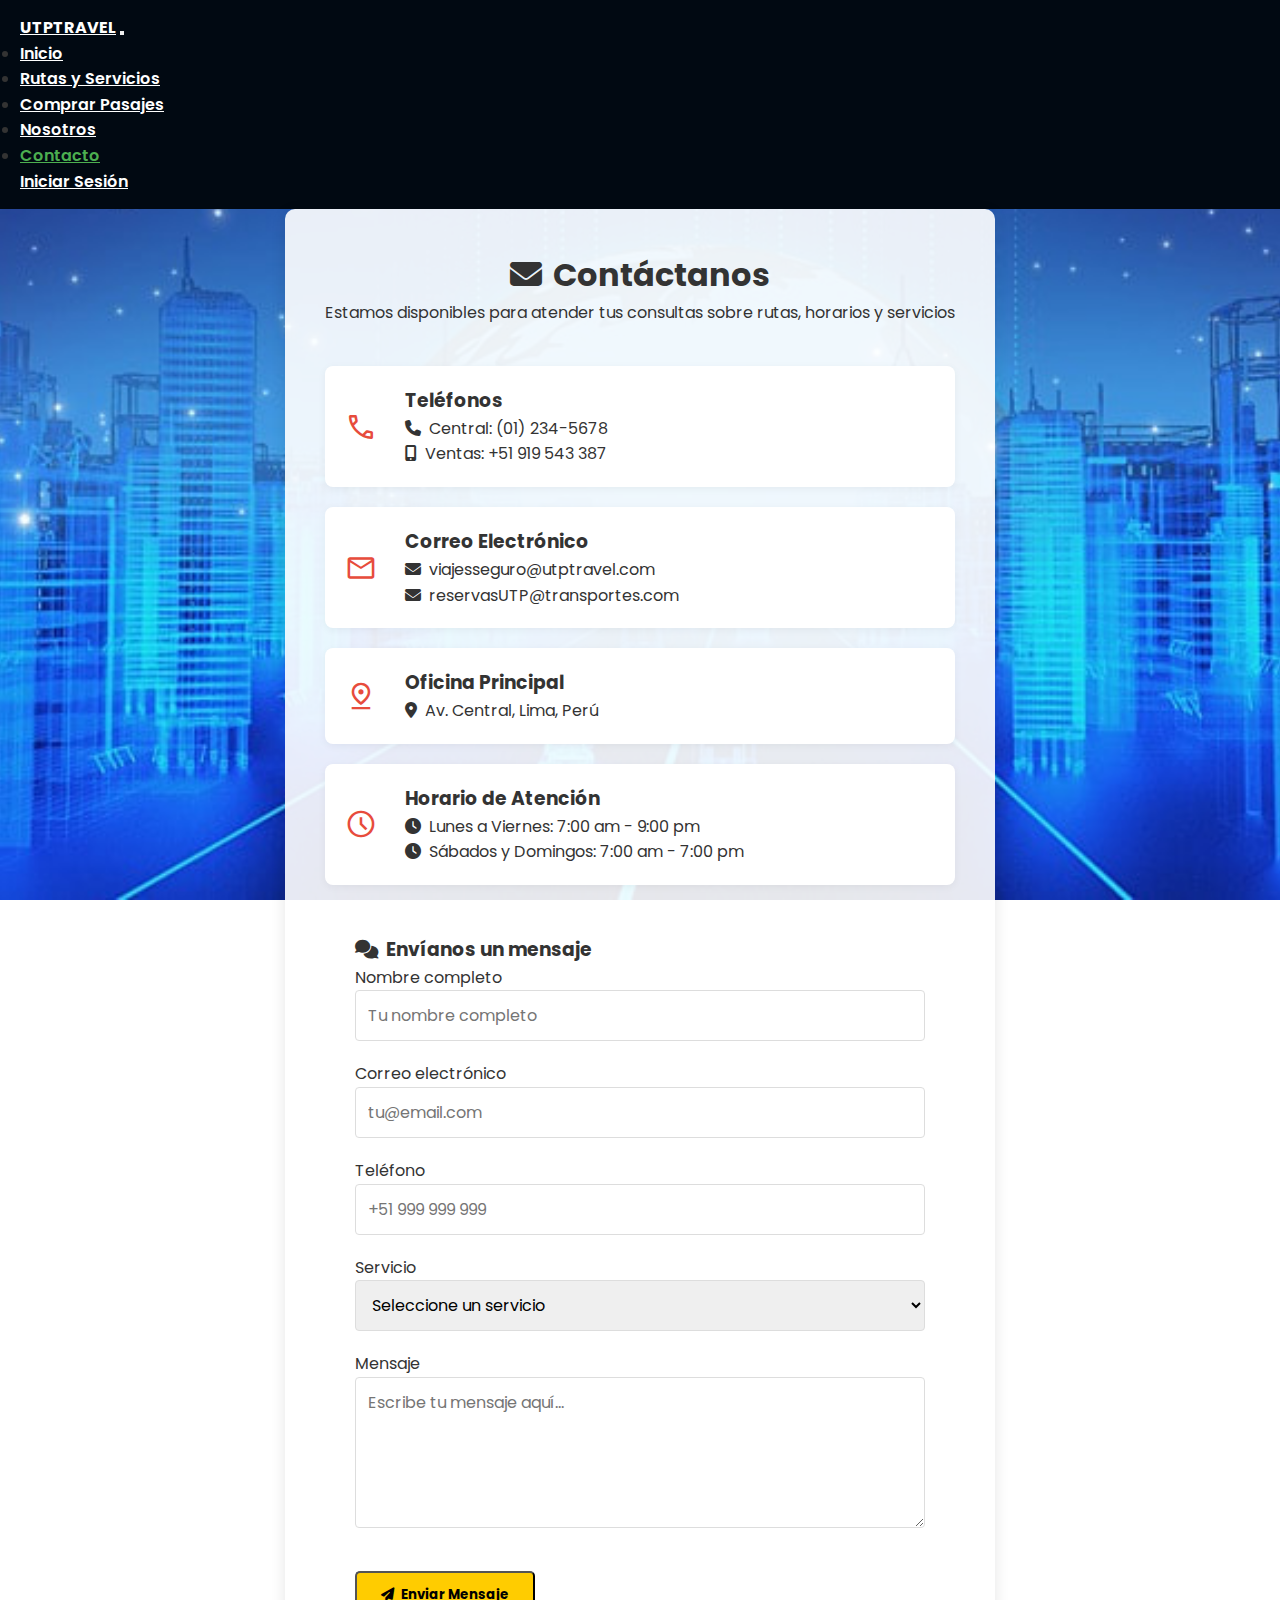
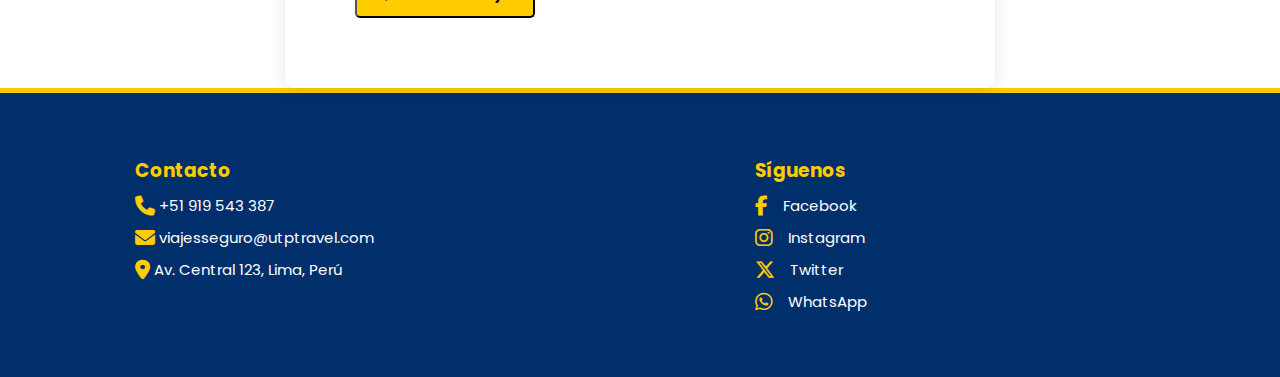
<file: frontend/public/view/contacto.html>
<!DOCTYPE html>
<html lang="en">

<head>
    <meta charset="UTF-8" />
    <meta name="viewport" content="width=device-width, initial-scale=1.0" />
    <title>UTPTRAVEL | Transporte Interprovincial</title>
    <link href="https://fonts.googleapis.com/css2?family=Material+Symbols+Outlined" rel="stylesheet" />
    <link rel="stylesheet" href="https://cdnjs.cloudflare.com/ajax/libs/font-awesome/6.5.0/css/all.min.css">
    <link rel="stylesheet" href="../css/style.css" />
    <link rel="stylesheet" href="../css/contacto.css" />
    <link rel="stylesheet" href="../css/user-sidebar.css">
    <link rel="icon" type="image/x-icon" href="../img/logo.png">
    <link href="https://cdn.jsdelivr.net/npm/bootstrap@5.3.2/dist/css/bootstrap.min.css" rel="stylesheet"
        integrity="sha384-T3c6CoIi6uLrA9TneNEoa7RxnatzjcDSCmG1MXxSR1GAsXEV/Dwwykc2MPK8M2HN" crossorigin="anonymous" />
</head>

<body>
    <!-- Sidebar de usuario -->
    <div id="userSidebarContainer"></div>

    <header>
        <nav class="navbar navbar-expand-lg navbar-dark ">
            <div class="container-fluid">
                <a class="navbar-brand" href="index.html">UTPTRAVEL</a>
                <button class="navbar-toggler" type="button" data-bs-toggle="collapse" data-bs-target="#menuServicios"
                    aria-controls="menuServicios" aria-expanded="false" aria-label="Toggle navigation">
                    <span class="navbar-toggler-icon"></span>
                </button>
                <div class="collapse navbar-collapse" id="menuServicios">
                    <ul class="navbar-nav ms-auto">
                        <li class="nav-item">
                            <a class="nav-link" href="index.html">Inicio</a>
                        </li>
                        <li class="nav-item">
                            <a class="nav-link" href="servicios.html">Rutas y Servicios</a>
                        </li>
                        <li class="nav-item">
                            <a class="nav-link" href="comprar.html">Comprar Pasajes</a>
                        </li>
                        <li class="nav-item">
                            <a class="nav-link" href="nosotros.html">Nosotros</a>
                        </li>
                        <li class="nav-item">
                            <a class="nav-link active" aria-current="page" href="contacto.html">Contacto</a>
                        </li>
                        <li class="nav-item">
                            <a class="nav-link" href="login.html">Iniciar Sesión</a>
                        </li>
                    </ul>
                </div>
            </div>
        </nav>
    </header>

    <main class="container my-5">
        <div class="row justify-content-center">
            <div class="col-12">
                <section class="contact-section">
                    <div class="contact-header text-center mb-5">
                        <h1 class="display-4">
                            <i class="fas fa-envelope text-primary"></i>
                            Contáctanos
                        </h1>
                        <p class="lead">Estamos disponibles para atender tus consultas sobre rutas, horarios y servicios
                        </p>
                    </div>

                    <div class="row g-4">
                        <div class="col-lg-4 col-md-6">
                            <div class="info-item card h-100 p-4 text-center">
                                <span class="material-symbols-outlined display-1 text-primary mb-3">call</span>
                                <div>
                                    <h3>Teléfonos</h3>
                                    <p><i class="fas fa-phone text-primary"></i> Central: (01) 234-5678</p>
                                    <p><i class="fas fa-mobile-alt text-success"></i> Ventas: +51 919 543 387</p>
                                </div>
                            </div>
                        </div>

                        <div class="col-lg-4 col-md-6">
                            <div class="info-item card h-100 p-4 text-center">
                                <span class="material-symbols-outlined display-1 text-warning mb-3">mail</span>
                                <div>
                                    <h3>Correo Electrónico</h3>
                                    <p><i class="fas fa-envelope text-warning"></i> viajesseguro@utptravel.com</p>
                                    <p><i class="fas fa-envelope text-info"></i> reservasUTP@transportes.com</p>
                                </div>
                            </div>
                        </div>

                        <div class="col-lg-4 col-md-6">
                            <div class="info-item card h-100 p-4 text-center">
                                <span class="material-symbols-outlined display-1 text-danger mb-3">pin_drop</span>
                                <div>
                                    <h3>Oficina Principal</h3>
                                    <p><i class="fas fa-map-marker-alt text-danger"></i> Av. Central, Lima, Perú</p>
                                </div>
                            </div>
                        </div>

                        <div class="col-lg-4 col-md-6">
                            <div class="info-item card h-100 p-4 text-center">
                                <span class="material-symbols-outlined display-1 text-success mb-3">schedule</span>
                                <div>
                                    <h3>Horario de Atención</h3>
                                    <p><i class="fas fa-clock text-success"></i> Lunes a Viernes: 7:00 am - 9:00 pm</p>
                                    <p><i class="fas fa-clock text-info"></i> Sábados y Domingos: 7:00 am - 7:00 pm</p>
                                </div>
                            </div>
                        </div>
                    </div>

                    <div class="row mt-5">
                        <div class="col-lg-8 mx-auto">
                            <div class="contact-form card p-4">
                                <h3 class="text-center mb-4">
                                    <i class="fas fa-comments text-primary"></i>
                                    Envíanos un mensaje
                                </h3>
                                <form>
                                    <div class="row g-3">
                                        <div class="col-md-6">
                                            <div class="form-group">
                                                <label for="nombre" class="form-label">Nombre completo</label>
                                                <input type="text" class="form-control" id="nombre" placeholder="Tu nombre completo"
                                                    required>
                                            </div>
                                        </div>
                                        <div class="col-md-6">
                                            <div class="form-group">
                                                <label for="email" class="form-label">Correo electrónico</label>
                                                <input type="email" class="form-control" id="email" placeholder="tu@email.com"
                                                    required>
                                            </div>
                                        </div>
                                        <div class="col-md-6">
                                            <div class="form-group">
                                                <label for="telefono" class="form-label">Teléfono</label>
                                                <input type="tel" class="form-control" id="telefono"
                                                    placeholder="+51 999 999 999">
                                            </div>
                                        </div>
                                        <div class="col-md-6">
                                            <div class="form-group">
                                                <label for="servicio" class="form-label">Servicio</label>
                                                <select id="servicio" name="servicio" class="form-select" required>
                                                    <option value="" disabled selected>Seleccione un servicio</option>
                                                    <option>Consulta de rutas</option>
                                                    <option>Reserva de pasajes</option>
                                                    <option>Servicio de encomiendas</option>
                                                    <option>Reclamos o sugerencias</option>
                                                    <option>Otros</option>
                                                </select>
                                            </div>
                                        </div>
                                        <div class="col-12">
                                            <div class="form-group">
                                                <label for="mensaje" class="form-label">Mensaje</label>
                                                <textarea class="form-control" id="mensaje" rows="5"
                                                    placeholder="Escribe tu mensaje aquí..." required></textarea>
                                            </div>
                                        </div>
                                        <div class="col-12 text-center">
                                            <button type="submit" class="btn btn-primary btn-lg">
                                                <i class="fas fa-paper-plane"></i>
                                                Enviar Mensaje
                                            </button>
                                        </div>
                                    </div>
                                </form>
                            </div>
                        </div>
                    </div>
                </section>
            </div>
        </div>
    </main>
    <footer>
        <section class="info-contacto">
            <div>
                <h3>Contacto</h3>
                <p><i class="fas fa-phone"></i> +51 919 543 387</p>
                <p><i class="fas fa-envelope"></i> viajesseguro@utptravel.com</p>
                <p><i class="fas fa-map-marker-alt"></i> Av. Central 123, Lima, Perú</p>
            </div>
        </section>
        <section class="redes">
            <div>
                <h3>Síguenos</h3>
                <div><a href="#"><i class="fab fa-facebook-f"></i> Facebook</a></div>
                <div><a href="#"><i class="fab fa-instagram"></i> Instagram</a></div>
                <div><a href="#"><i class="fab fa-x-twitter"></i> Twitter</a></div>
                <div><a href="#"><i class="fab fa-whatsapp"></i> WhatsApp</a></div>
            </div>
        </section>
    </footer>
    <script src="https://cdn.jsdelivr.net/npm/bootstrap@5.3.3/dist/js/bootstrap.bundle.min.js"></script>
    <script>
      var API_BASE_URL = "http://localhost:8000/backend_php/api";
    </script>
    <script src="../js/auth.js"></script>
    <script src="../js/navbar.js"></script>
    <script src="../js/user-sidebar.js"></script>
    <script src="../js/user-sidebar-loader.js"></script>
</body>

</html>
</file>
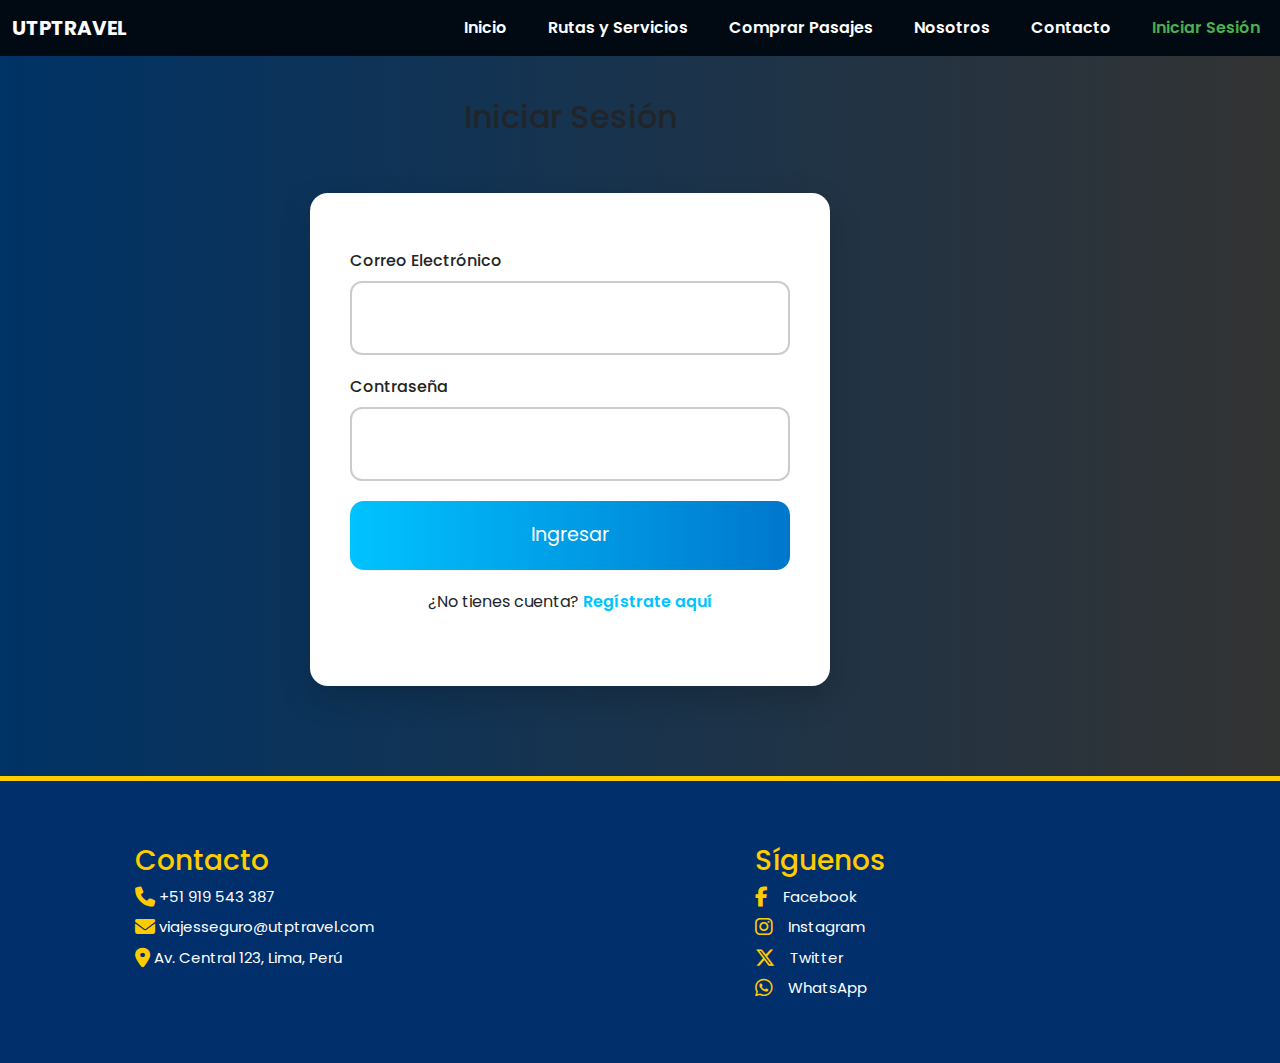
<file: frontend/public/view/dashboard.html>
<!DOCTYPE html>
<html lang="es">
<head>
  <meta charset="UTF-8">
  <meta name="viewport" content="width=device-width, initial-scale=1.0">
  <title>Panel de Administración | UTPTRAVEL</title>
  <link href="https://cdn.jsdelivr.net/npm/bootstrap@5.3.2/dist/css/bootstrap.min.css" rel="stylesheet">
  <link rel="stylesheet" href="https://cdnjs.cloudflare.com/ajax/libs/font-awesome/6.5.0/css/all.min.css">
  <link rel="stylesheet" href="../css/admin-loading.css">
  <link rel="icon" type="image/x-icon" href="../img/logo.png">
</head>
<body>
  <!-- Loading Screen -->
  <div class="loading-screen" id="loadingScreen">
    <div class="loading-content">
      <div class="logo-container">
        <i class="fas fa-bus fa-4x text-primary logo-pulse mb-3"></i>
        <h2 class="text-primary fw-bold mb-2">UTPTRAVEL</h2>
        <h5 class="text-muted">Sistema Administrativo</h5>
      </div>
      
      <div class="loading-text">
        Iniciando panel de administración...
      </div>
      
      <div class="progress-container">
        <div class="progress">
          <div class="progress-bar" id="progressBar"></div>
        </div>
      </div>
      
      <div class="loading-steps">
        <div class="step">
          <i class="fas fa-check step-icon"></i>
          <span class="step-text">Verificando credenciales de administrador</span>
        </div>
        <div class="step">
          <i class="fas fa-check step-icon"></i>
          <span class="step-text">Cargando módulos del sistema</span>
        </div>
        <div class="step">
          <i class="fas fa-check step-icon"></i>
          <span class="step-text">Inicializando dashboard</span>
        </div>
        <div class="step">
          <i class="fas fa-check step-icon"></i>
          <span class="step-text">Preparando interfaz administrativa</span>
        </div>
      </div>
      
      <div class="admin-indicator">
        <i class="fas fa-shield-alt me-2"></i>
        Acceso Administrativo
      </div>
    </div>
  </div>

  <script>
      // Definir la URL base de la API para todos los JS
      var API_BASE_URL = 'http://localhost:8000/backend_php/api';
    </script>
  <script src="../js/auth.js"></script>
  <script src="../js/admin/admin-loader.js"></script>
</body>
</html>
</file>
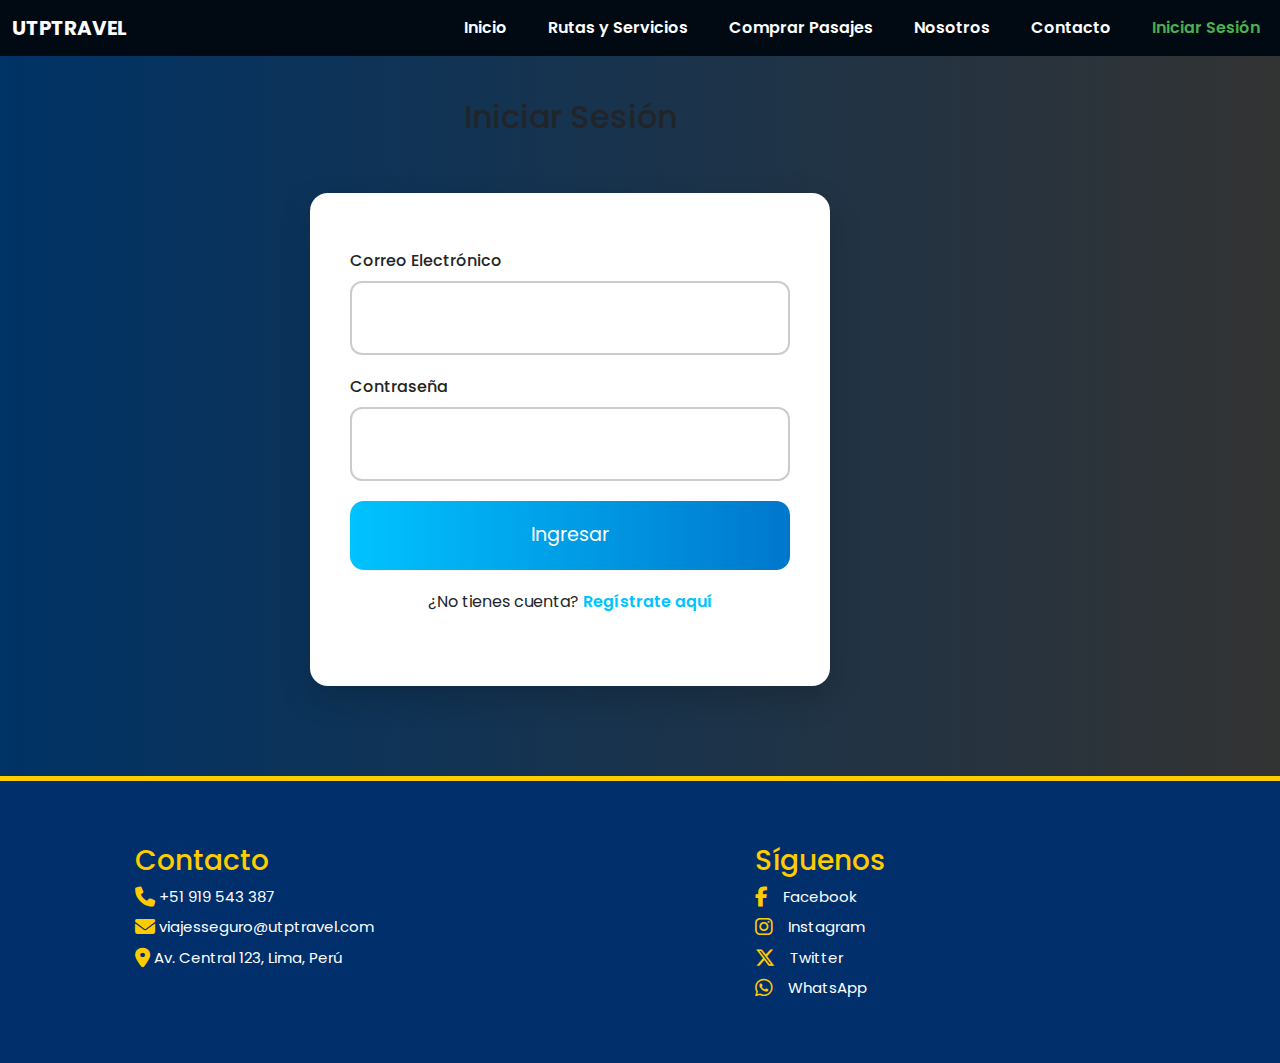
<file: frontend/public/view/historial.html>
<!DOCTYPE html>
<html lang="es">
<head>
  <meta charset="UTF-8" />
  <meta name="viewport" content="width=device-width, initial-scale=1.0"/>
  <title>Historial de Compras | UTPTRAVEL</title>
  <link href="https://fonts.googleapis.com/css2?family=Material+Symbols+Outlined" rel="stylesheet" />
  <link href="https://fonts.googleapis.com/css2?family=Poppins:wght@400;600&display=swap" rel="stylesheet">
  <link rel="stylesheet" href="https://cdnjs.cloudflare.com/ajax/libs/font-awesome/6.5.0/css/all.min.css">
  <link href="https://cdn.jsdelivr.net/npm/bootstrap@5.3.2/dist/css/bootstrap.min.css" rel="stylesheet"
    integrity="sha384-T3c6CoIi6uLrA9TneNEoa7RxnatzjcDSCmG1MXxSR1GAsXEV/Dwwykc2MPK8M2HN" crossorigin="anonymous" />
  <link rel="stylesheet" href="../css/style.css" />
  <link rel="stylesheet" href="../css/historial.css" />
  <link rel="stylesheet" href="../css/user-sidebar.css">
  <link rel="icon" type="image/x-icon" href="../img/logo.png">
</head>
<body>
  <!-- Sidebar de usuario -->
  <div id="userSidebarContainer"></div>

  <header>
    <nav class="navbar navbar-expand-lg navbar-dark bg-primary">
      <div class="container-fluid">
        <a class="navbar-brand" href="index.html">UTPTRAVEL</a>
        <button class="navbar-toggler" type="button" data-bs-toggle="collapse" data-bs-target="#menuNav"
          aria-controls="menuNav" aria-expanded="false" aria-label="Toggle navigation">
          <span class="navbar-toggler-icon"></span>
        </button>
        <div class="collapse navbar-collapse" id="menuNav">
          <ul class="navbar-nav ms-auto">
            <li class="nav-item">
              <a class="nav-link" href="index.html">Inicio</a>
            </li>
            <li class="nav-item">
              <a class="nav-link" href="servicios.html">Rutas y Servicios</a>
            </li>
            <li class="nav-item">
              <a class="nav-link" href="comprar.html">Comprar Pasajes</a>
            </li>
            <li class="nav-item">
              <a class="nav-link" href="nosotros.html">Nosotros</a>
            </li>
            <li class="nav-item">
              <a class="nav-link" href="contacto.html">Contacto</a>
            </li>
            <!-- Menú de usuario autenticado se cargará aquí -->
            <li class="nav-item dropdown" id="user-menu" style="display: none;">
              <a class="nav-link dropdown-toggle" href="#" role="button" data-bs-toggle="dropdown">
                <i class="fas fa-user"></i> <span id="user-name"></span>
              </a>
              <ul class="dropdown-menu">
                <li><a class="dropdown-item" href="perfil.html"><i class="fas fa-user-edit"></i> Mi Perfil</a></li>
                <li><a class="dropdown-item" href="historial.html"><i class="fas fa-history"></i> Historial</a></li>
                <li><hr class="dropdown-divider"></li>
                <li><a class="dropdown-item" href="#" onclick="logout()"><i class="fas fa-sign-out-alt"></i> Cerrar Sesión</a></li>
              </ul>
            </li>
            <li class="nav-item" id="login-link">
              <a class="nav-link" href="login.html">Iniciar Sesión</a>
            </li>
          </ul>
        </div>
      </div>
    </nav>
  </header>

  <main class="container-fluid my-5 px-0">
    <div class="row justify-content-center mx-0">
      <div class="col-12 px-0">
        <!-- Título -->
        <div class="text-center mb-4">
          <h1 class="display-5 text-primary">
            <i class="fas fa-history"></i> Historial de Compras
          </h1>
          <p class="lead">Revisa todas tus compras de pasajes realizadas</p>
        </div>

        <!-- Filtros -->
        <div class="card mb-6 shadow">
          <div class="card-header bg-primary text-white">
            <h5 class="mb-0">
              <i class="fas fa-filter"></i> Filtrar Compras
            </h5>
          </div>
          <div class="card-body">
            <div class="row g-3 align-items-end">
              <div class="col-md-4">
                <label for="fechaInicio" class="form-label">Desde:</label>
                <input type="date" id="fechaInicio" class="form-control">
              </div>
              <div class="col-md-4">
                <label for="fechaFin" class="form-label">Hasta:</label>
                <input type="date" id="fechaFin" class="form-control">
              </div>
              <div class="col-md-4">
                <div class="d-flex gap-2">
                  <button class="btn btn-primary" onclick="filtrarHistorial()">
                    <i class="fas fa-search"></i> Filtrar
                  </button>
                  <button class="btn btn-outline-secondary" onclick="restablecerFiltros()">
                    <i class="fas fa-undo"></i> Restablecer
                  </button>
                </div>
              </div>
            </div>
            <div class="row mt-3">
              <div class="col-12">
                <div class="d-flex gap-2 justify-content-center">
                  <button class="btn btn-sm btn-outline-success" onclick="ordenarPorFecha('asc')">
                    <i class="fas fa-sort-numeric-up"></i> Más antiguo
                  </button>
                  <button class="btn btn-sm btn-outline-info" onclick="ordenarPorFecha('desc')">
                    <i class="fas fa-sort-numeric-down"></i> Más reciente
                  </button>
                </div>
              </div>
            </div>
          </div>
        </div>

        <!-- Historial -->
        <div class="card mb-6 shadow w-100" style="max-width: 60vw;">
          <div class="card-header bg-success text-white">
            <h5 class="mb-0">
              <i class="fas fa-ticket-alt"></i> Tus Compras
            </h5>
          </div>
          <div class="card-body p-0" style="width: 60vw; max-width: 60vw;">
            <div id="historial" class="historial-scroll" style="width: 60vw; max-width: 60vw; min-height: 320px;">
              <!-- Aquí se cargarán las compras dinámicamente -->
              <div class="d-flex align-items-center justify-content-center w-100">
                <i class="fas fa-spinner fa-spin fa-2x text-primary"></i>
                <p class="mt-2 ms-2">Cargando historial...</p>
              </div>
            </div>
          </div>
        </div>
      </div>
    </div>
  </main>

  <!-- Footer -->
  <footer>
    <section class="info-contacto">
      <div>
        <h3>Contacto</h3>
        <p><i class="fas fa-phone"></i> +51 919 543 387</p>
        <p><i class="fas fa-envelope"></i> viajesseguro@utptravel.com</p>
        <p><i class="fas fa-map-marker-alt"></i> Av. Central 123, Lima, Perú</p>
      </div>
    </section>
    <section class="redes">
      <div>
        <h3>Síguenos</h3>
        <div><a href="#"><i class="fab fa-facebook-f"></i> Facebook</a></div>
        <div><a href="#"><i class="fab fa-instagram"></i> Instagram</a></div>
        <div><a href="#"><i class="fab fa-x-twitter"></i> Twitter</a></div>
        <div><a href="#"><i class="fab fa-whatsapp"></i> WhatsApp</a></div>
      </div>
    </section>
  </footer>

  <!-- Scripts -->
  <script>
    var API_BASE_URL = 'http://localhost:8000/backend_php/api';
  </script>
  <script src="https://cdn.jsdelivr.net/npm/bootstrap@5.3.3/dist/js/bootstrap.bundle.min.js"></script>
  <script src="../js/auth.js"></script>
  <script src="../js/navbar.js"></script>
  <script src="../js/historial.js"></script>
  <script src="../js/user-sidebar.js"></script>
  <script src="../js/user-sidebar-loader.js"></script>
</body>
</html>
</file>
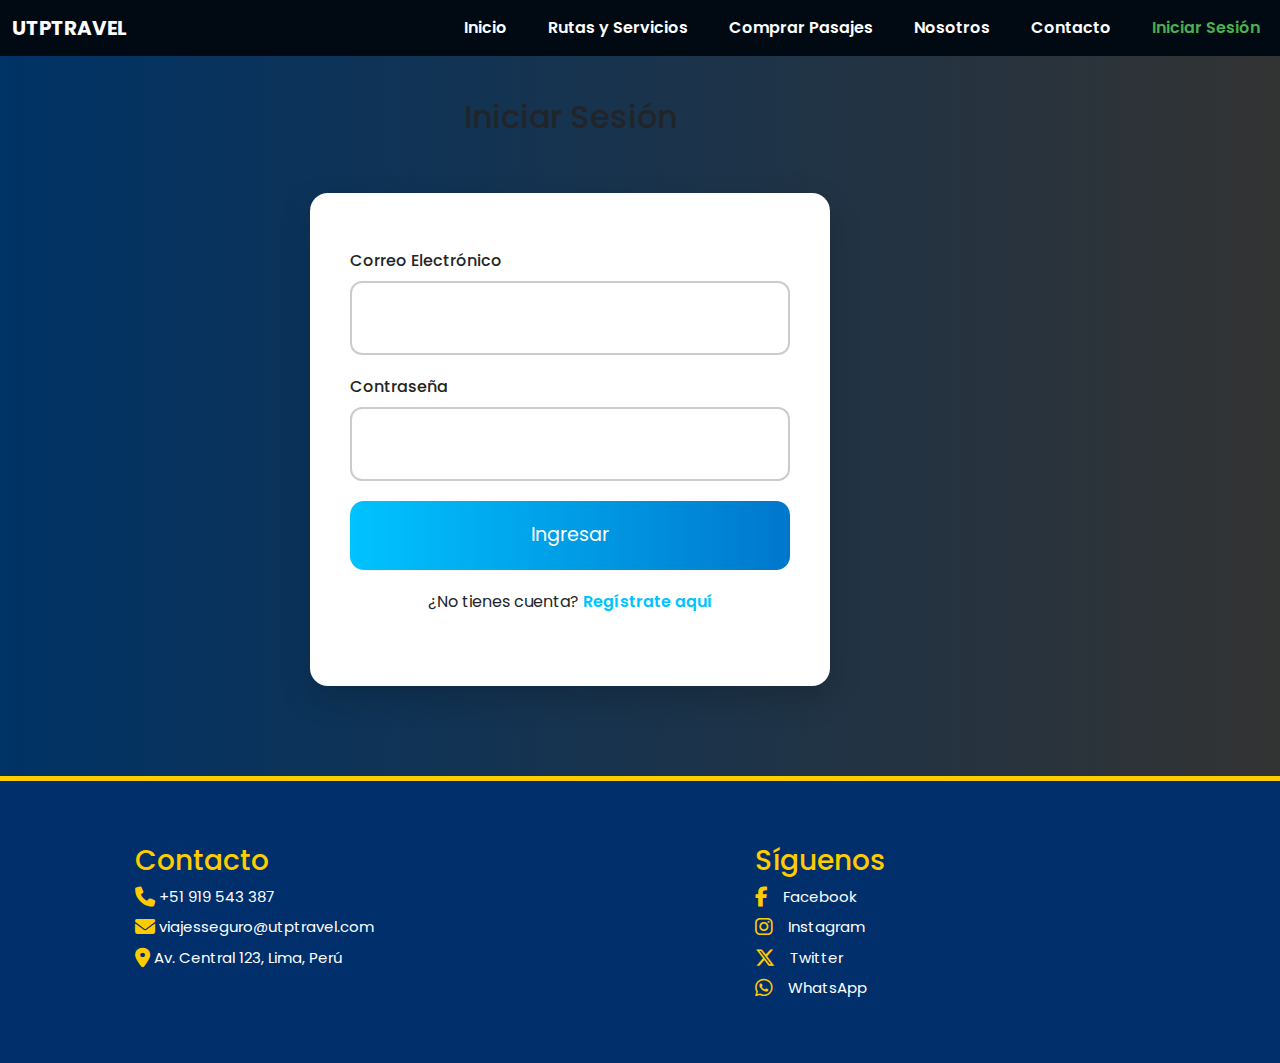
<file: frontend/public/view/login.html>
<!DOCTYPE html>
<html lang="es">

<head>
    <meta charset="UTF-8">
    <meta name="viewport" content="width=device-width, initial-scale=1.0">
    <title>UTPTRAVEL | Login</title>
    <link href="https://fonts.googleapis.com/css2?family=Material+Symbols+Outlined" rel="stylesheet">
    <link rel="stylesheet" href="https://cdnjs.cloudflare.com/ajax/libs/font-awesome/6.5.0/css/all.min.css">
    <link rel="stylesheet" href="../css/style.css">
    <link rel="stylesheet" href="../css/login.css">
    <link rel="stylesheet" href="../css/user-sidebar.css">
    <link rel="icon" type="image/x-icon" href="../img/logo.png">
    <link href="https://cdn.jsdelivr.net/npm/bootstrap@5.3.2/dist/css/bootstrap.min.css" rel="stylesheet">
</head>

<body>
    <!-- Sidebar de usuario -->
    <div id="userSidebarContainer"></div>

    <header>
        <nav class="navbar navbar-expand-lg navbar-dark ">
          <div class="container-fluid">
            <a class="navbar-brand" href="index.html">UTPTRAVEL</a>
            <button class="navbar-toggler" type="button" data-bs-toggle="collapse" data-bs-target="#menuServicios"
              aria-controls="menuServicios" aria-expanded="false" aria-label="Toggle navigation">
              <span class="navbar-toggler-icon"></span>
            </button>
            <div class="collapse navbar-collapse" id="menuServicios">
              <ul class="navbar-nav ms-auto">
                <li class="nav-item">
                  <a class="nav-link" href="index.html">Inicio</a>
                </li>
                <li class="nav-item">
                  <a class="nav-link" href="servicios.html">Rutas y Servicios</a>
                </li>
                <li class="nav-item">
                  <a class="nav-link" href="comprar.html">Comprar Pasajes</a>
                </li>
                <li class="nav-item">
                  <a class="nav-link" href="nosotros.html">Nosotros</a>
                </li>
                <li class="nav-item">
                  <a class="nav-link" href="contacto.html">Contacto</a>
                </li>
                <li class="nav-item">
                  <a class="nav-link active" aria-current="page" href="login.html">Iniciar Sesión</a>
                </li>
              </ul>
            </div>
          </div>
        </nav>
      </header>

    <main class="container">
        <section>
            <h2>Iniciar Sesión</h2>
            <form id="loginForm" class="form">
                <div class="input-box">
                    <label for="loginEmail">Correo Electrónico</label>
                    <input type="email" id="loginEmail" required>
                    <div id="emailLoginError" class="error-message" style="color: red; font-size: 0.9em;"></div>
                </div>

                <div class="input-box">
                    <label for="loginPassword">Contraseña</label>
                    <input type="password" id="loginPassword" required>
                    <div id="passwordLoginError" class="error-message" style="color: red; font-size: 0.9em;"></div>
                </div>

                <button type="submit">Ingresar</button>
                <p class="register-link">¿No tienes cuenta? <a href="signup.html">Regístrate aquí</a></p>
            </form>
        </section>
    </main>
    <footer>
        <section class="info-contacto">
            <div>
                <h3>Contacto</h3>
                <p><i class="fas fa-phone"></i> +51 919 543 387</p>
                <p><i class="fas fa-envelope"></i> viajesseguro@utptravel.com</p>
                <p><i class="fas fa-map-marker-alt"></i> Av. Central 123, Lima, Perú</p>
            </div>
        </section>
        <section class="redes">
            <div>
                <h3>Síguenos</h3>
                <div><a href="#"><i class="fab fa-facebook-f"></i> Facebook</a></div>
                <div><a href="#"><i class="fab fa-instagram"></i> Instagram</a></div>
                <div><a href="#"><i class="fab fa-x-twitter"></i> Twitter</a></div>
                <div><a href="#"><i class="fab fa-whatsapp"></i> WhatsApp</a></div>
            </div>
        </section>
    </footer>
    <script>
      // Definir la URL base de la API para todos los JS
      var API_BASE_URL = 'http://localhost:8000/backend_php/api';
    </script>
    <script src="https://cdn.jsdelivr.net/npm/bootstrap@5.3.3/dist/js/bootstrap.bundle.min.js"></script>
    <script src="../js/auth.js"></script>
    <script src="../js/navbar.js"></script>
    <script src="../js/login.js"></script>
    <script src="../js/user-sidebar.js"></script>
    <script src="../js/user-sidebar-loader.js"></script>
</body>

</html>
</file>
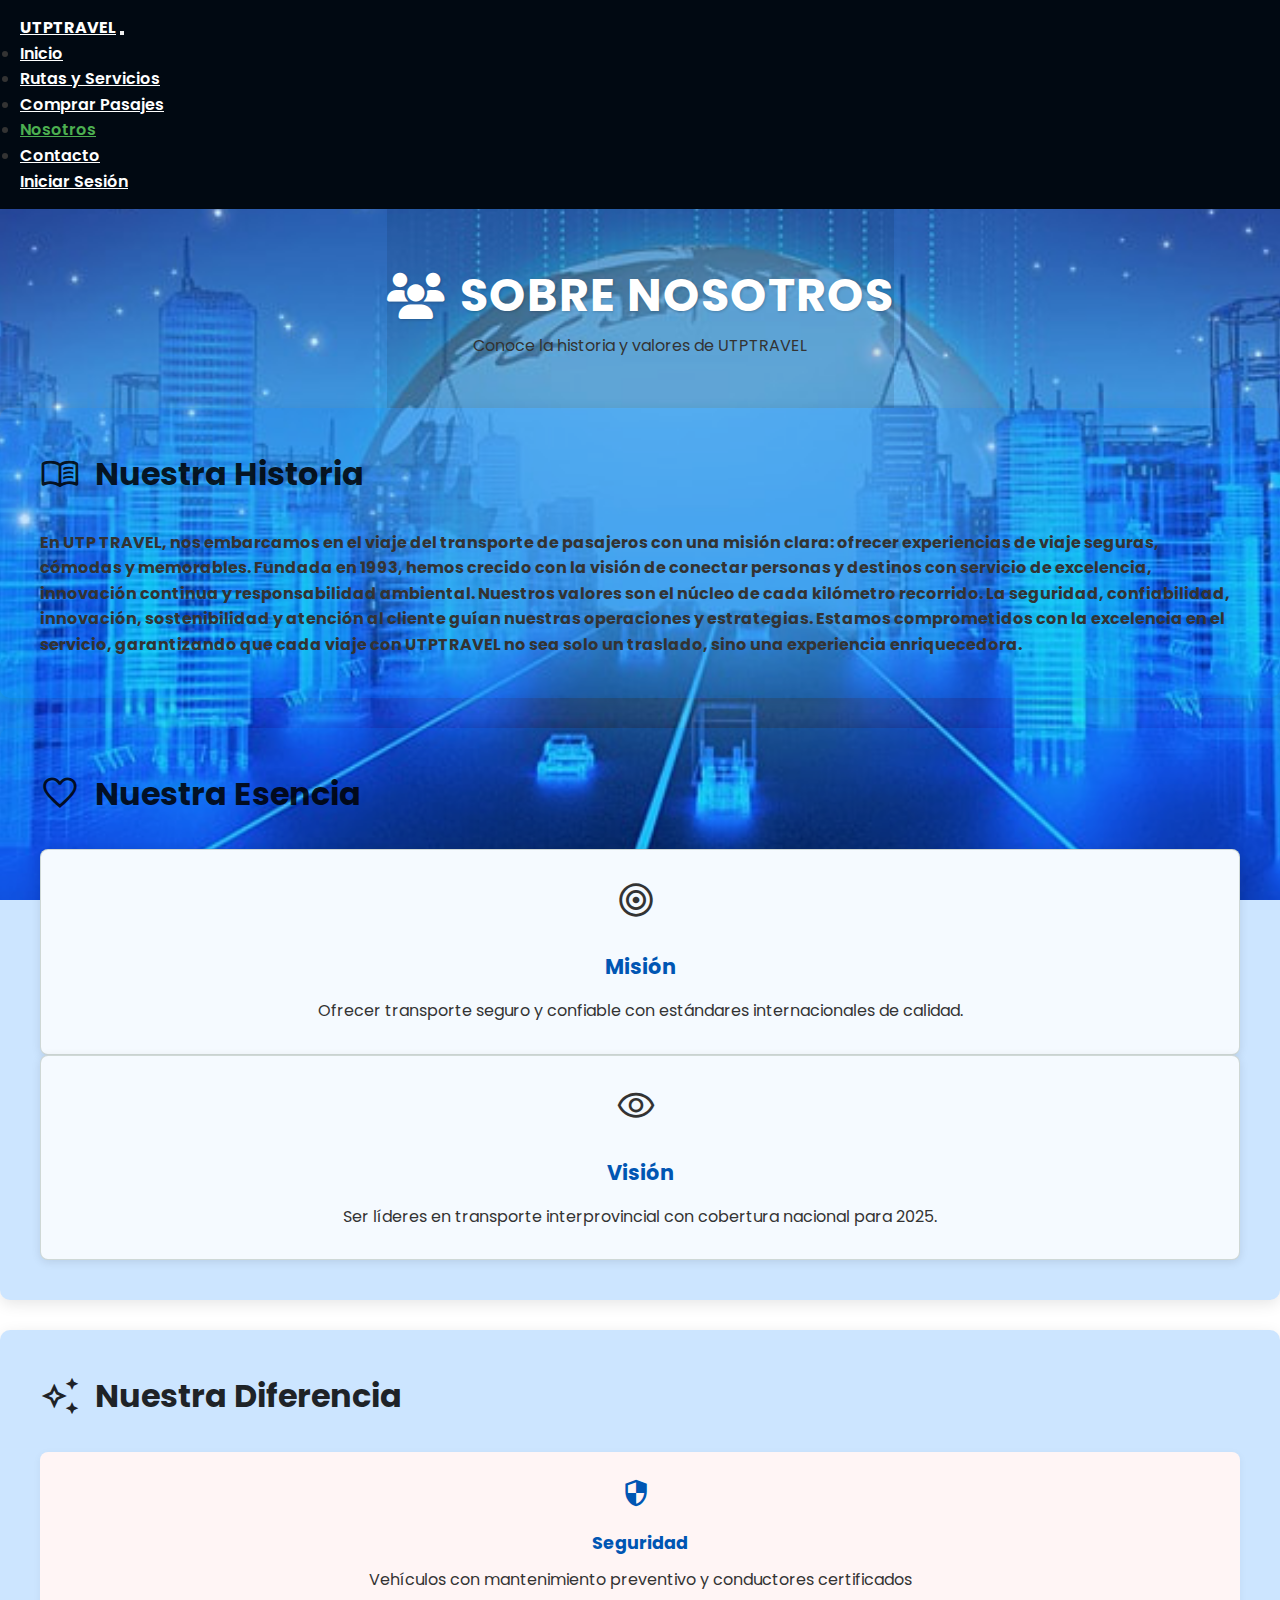
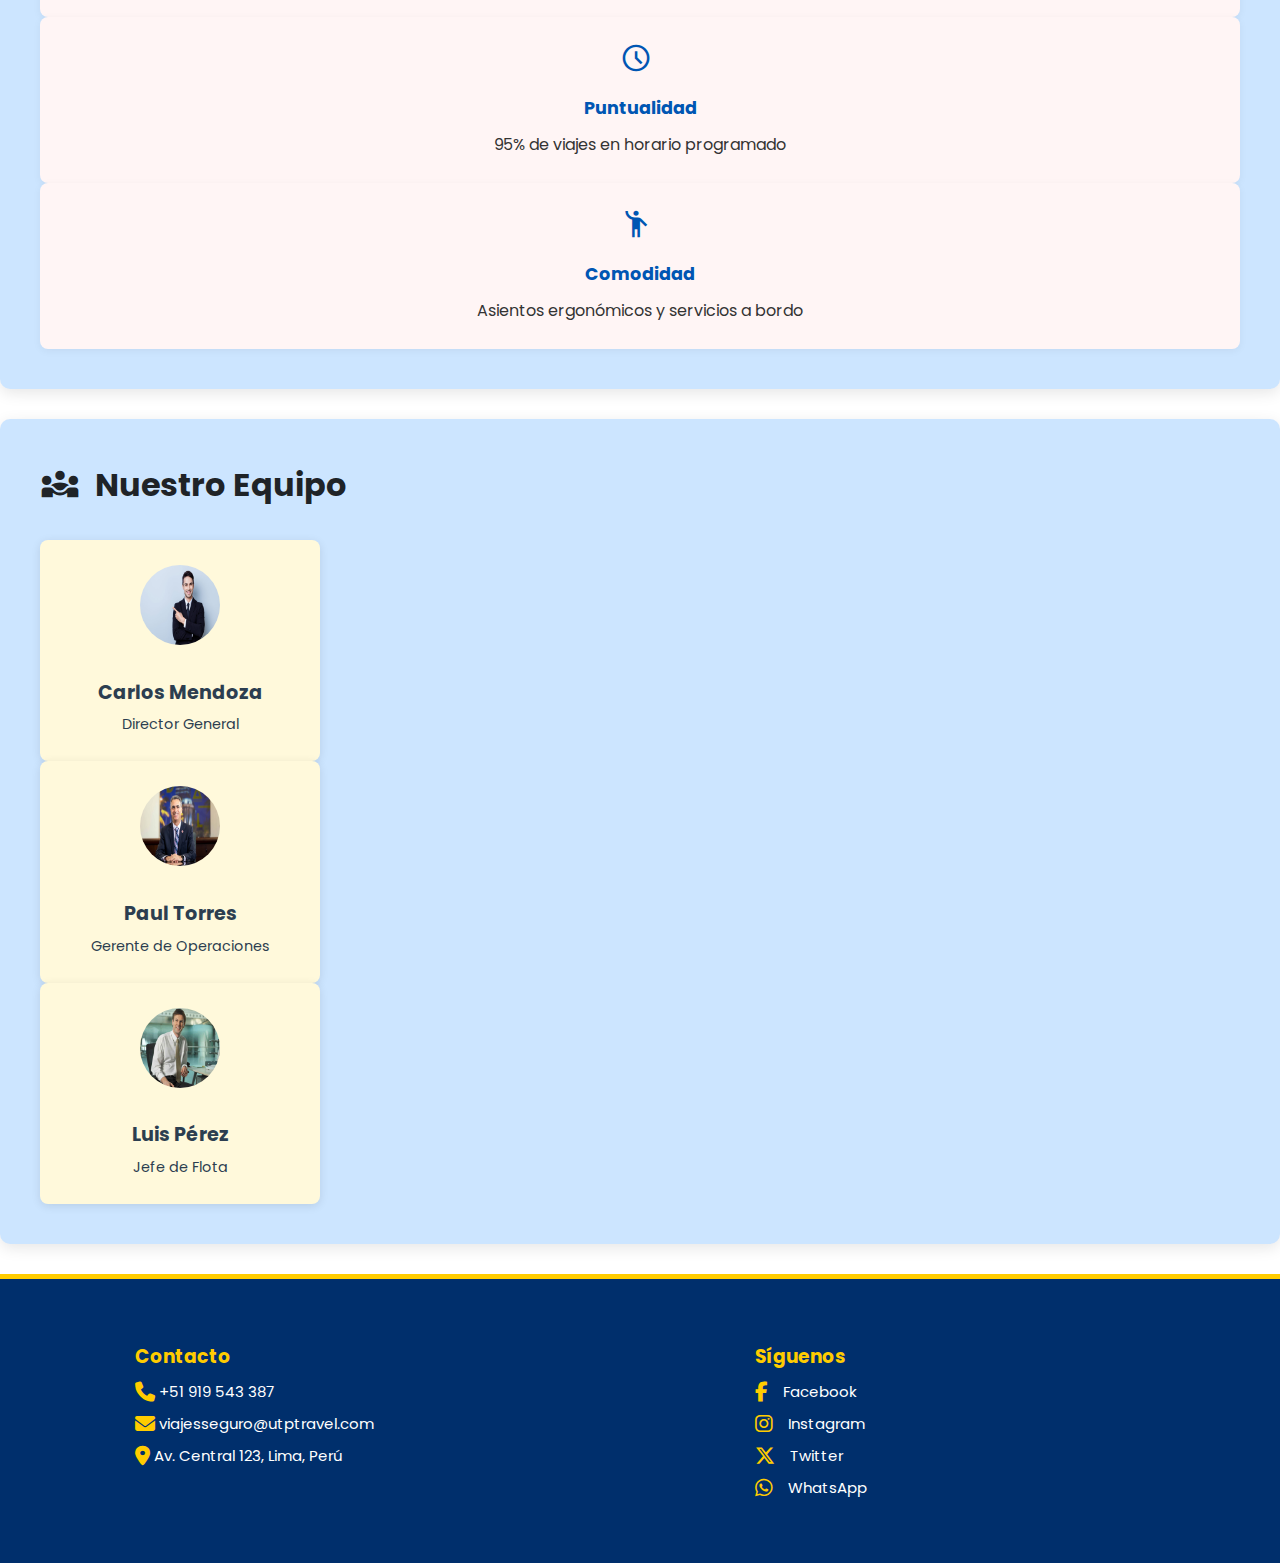
<file: frontend/public/view/nosotros.html>
<!DOCTYPE html>
<html lang="es">
<head>
  <meta charset="UTF-8">
  <meta name="viewport" content="width=device-width, initial-scale=1.0" />
  <title>UTPTRAVEL | Transporte Interprovincial</title>
  <link href="https://fonts.googleapis.com/css2?family=Material+Symbols+Outlined" rel="stylesheet" />
  <link rel="stylesheet" href="https://cdnjs.cloudflare.com/ajax/libs/font-awesome/6.5.0/css/all.min.css">
  <link rel="stylesheet" href="../css/style.css" />
  <link rel="stylesheet" href="../css/nosotros.css" />
  <link rel="stylesheet" href="../css/user-sidebar.css">
  <link rel="icon" type="image/x-icon" href="../img/logo.png">
  <link href="https://cdn.jsdelivr.net/npm/bootstrap@5.3.2/dist/css/bootstrap.min.css"
      rel="stylesheet"
      integrity="sha384-T3c6CoIi6uLrA9TneNEoa7RxnatzjcDSCmG1MXxSR1GAsXEV/Dwwykc2MPK8M2HN"
      crossorigin="anonymous"
    />
</head>
<body>
  <!-- Sidebar de usuario -->
  <div id="userSidebarContainer"></div>
  <header>
    <nav class="navbar navbar-expand-lg navbar-dark ">
      <div class="container-fluid">
        <a class="navbar-brand" href="index.html">UTPTRAVEL</a>
        <button class="navbar-toggler" type="button" data-bs-toggle="collapse" data-bs-target="#menuServicios" aria-controls="menuServicios" aria-expanded="false" aria-label="Toggle navigation">
          <span class="navbar-toggler-icon"></span>
        </button>
        <div class="collapse navbar-collapse" id="menuServicios">
          <ul class="navbar-nav ms-auto">
            <li class="nav-item">
              <a class="nav-link" href="index.html">Inicio</a>
            </li>
            <li class="nav-item">
              <a class="nav-link" href="servicios.html">Rutas y Servicios</a>
            </li>
            <li class="nav-item">
              <a class="nav-link" href="comprar.html">Comprar Pasajes</a>
            </li>
            <li class="nav-item">
              <a class="nav-link active" aria-current="page" href="nosotros.html">Nosotros</a>
            </li>
            <li class="nav-item">
              <a class="nav-link" href="contacto.html">Contacto</a>
            </li>
            <li class="nav-item">
              <a class="nav-link" href="login.html">Iniciar Sesión</a>
            </li>
          </ul>
        </div>
      </div>
    </nav>
  </header>
  
  <main class="container my-5">
    <div class="row justify-content-center">
      <div class="col-12">
        <section class="about-nosotros-section text-center mb-5">
          <div class="about-nosotros-container">
            <h1 class="display-4 about-nosotros-title">
              <i class="fas fa-users text-primary"></i>
              Sobre Nosotros
            </h1>
            <p class="lead">Conoce la historia y valores de UTPTRAVEL</p>
          </div>
        </section>
      </div>
    </div>

    <div class="row">
      <div class="col-12">
        <section class="about-section mb-5">
          <div class="container-fluid">
            <h2 class="section-title text-center mb-4">
              <span class="material-symbols-outlined">menu_book</span>
              Nuestra Historia
            </h2>
            <div class="row justify-content-center">
              <div class="col-lg-10 col-xl-8">
                <p class="lead text-justify">
                  <strong>En UTP TRAVEL, nos embarcamos en el viaje del transporte de pasajeros con una misión clara: ofrecer experiencias de viaje seguras, cómodas y memorables. Fundada en 1993, hemos crecido con la visión de conectar personas y destinos con servicio de excelencia, innovación continua y responsabilidad ambiental.

                  Nuestros valores son el núcleo de cada kilómetro recorrido. La seguridad, confiabilidad, innovación, sostenibilidad y atención al cliente guían nuestras operaciones y estrategias. Estamos comprometidos con la excelencia en el servicio, garantizando que cada viaje con UTPTRAVEL no sea solo un traslado, sino una experiencia enriquecedora.</strong>
                </p>
              </div>
            </div>
          </div>
        </section>

        <section class="about-section mb-5">
          <div class="container-fluid">
            <h2 class="section-title text-center mb-4">
              <span class="material-symbols-outlined">favorite</span>
              Nuestra Esencia
            </h2>
            <div class="row justify-content-center g-4">
              <div class="col-md-5">
                <div class="mission-card card h-100 text-center p-4">
                  <span class="material-symbols-outlined display-1 text-primary">target</span>
                  <h4 class="mt-3">Misión</h4>
                  <p>Ofrecer transporte seguro y confiable con estándares internacionales de calidad.</p>
                </div>
              </div>
              
              <div class="col-md-5">
                <div class="mission-card card h-100 text-center p-4">
                  <span class="material-symbols-outlined display-1 text-primary">visibility</span>
                  <h4 class="mt-3">Visión</h4>
                  <p>Ser líderes en transporte interprovincial con cobertura nacional para 2025.</p>
                </div>
              </div>
            </div>
          </div>
        </section>

        <section class="about-section mb-5">
          <div class="container-fluid">
            <h2 class="section-title text-center mb-4">
              <span class="material-symbols-outlined">auto_awesome</span>
              Nuestra Diferencia
            </h2>
            <div class="row justify-content-center g-4">
              <div class="col-md-4">
                <div class="value-card card h-100 text-center p-4">
                  <span class="material-symbols-outlined display-1 text-success">security</span>
                  <h5 class="mt-3">Seguridad</h5>
                  <p>Vehículos con mantenimiento preventivo y conductores certificados</p>
                </div>
              </div>
              
              <div class="col-md-4">
                <div class="value-card card h-100 text-center p-4">
                  <span class="material-symbols-outlined display-1 text-warning">schedule</span>
                  <h5 class="mt-3">Puntualidad</h5>
                  <p>95% de viajes en horario programado</p>
                </div>
              </div>
              
              <div class="col-md-4">
                <div class="value-card card h-100 text-center p-4">
                  <span class="material-symbols-outlined display-1 text-info">emoji_people</span>
                  <h5 class="mt-3">Comodidad</h5>
                  <p>Asientos ergonómicos y servicios a bordo</p>
                </div>
              </div>
            </div>
          </div>
        </section>    
        
        <section class="about-section mb-5">
          <div class="container-fluid">
            <h2 class="section-title text-center mb-4">
              <span class="material-symbols-outlined">diversity_3</span>
              Nuestro Equipo
            </h2>
            <div class="row justify-content-center g-4">
              <div class="col-md-4">
                <div class="team-card card h-100 text-center p-4">
                  <img src="../ico/d1.ico" alt="Director General" class="rounded-circle mx-auto mb-3" style="width: 80px; height: 80px;">
                  <h4>Carlos Mendoza</h4>
                  <p class="text-muted">Director General</p>
                </div>
              </div>
              
              <div class="col-md-4">
                <div class="team-card card h-100 text-center p-4">
                  <img src="../ico/d2.ico" alt="Gerente Operaciones" class="rounded-circle mx-auto mb-3" style="width: 80px; height: 80px;">
                  <h4>Paul Torres</h4>
                  <p class="text-muted">Gerente de Operaciones</p>
                </div>
              </div>
              
              <div class="col-md-4">
                <div class="team-card card h-100 text-center p-4">
                  <img src="../ico/d3.ico" alt="Jefe de Flota" class="rounded-circle mx-auto mb-3" style="width: 80px; height: 80px;">
                  <h4>Luis Pérez</h4>
                  <p class="text-muted">Jefe de Flota</p>
                </div>
              </div>
            </div>
          </div>
        </section>
      </div>
    </div>
  </main>
<footer>
  <section class="info-contacto">
    <div>
      <h3>Contacto</h3>
      <p><i class="fas fa-phone"></i> +51 919 543 387</p>
      <p><i class="fas fa-envelope"></i> viajesseguro@utptravel.com</p>
      <p><i class="fas fa-map-marker-alt"></i> Av. Central 123, Lima, Perú</p>
    </div>
  </section>
  <section class="redes">
    <div>
      <h3>Síguenos</h3>
      <div><a href="#"><i class="fab fa-facebook-f"></i> Facebook</a></div>
      <div><a href="#"><i class="fab fa-instagram"></i> Instagram</a></div>
      <div><a href="#"><i class="fab fa-x-twitter"></i> Twitter</a></div>
      <div><a href="#"><i class="fab fa-whatsapp"></i> WhatsApp</a></div>
    </div>
  </section>
</footer>
<script>
  var API_BASE_URL = 'http://localhost:8000/backend_php/api';
</script>
<script src="https://cdn.jsdelivr.net/npm/bootstrap@5.3.3/dist/js/bootstrap.bundle.min.js"></script>
<script src="../js/auth.js"></script>
<script src="../js/user-sidebar-loader.js"></script>
<script src="../js/user-sidebar.js"></script>
<script src="../js/navbar.js"></script>
</body>
</html>
</file>
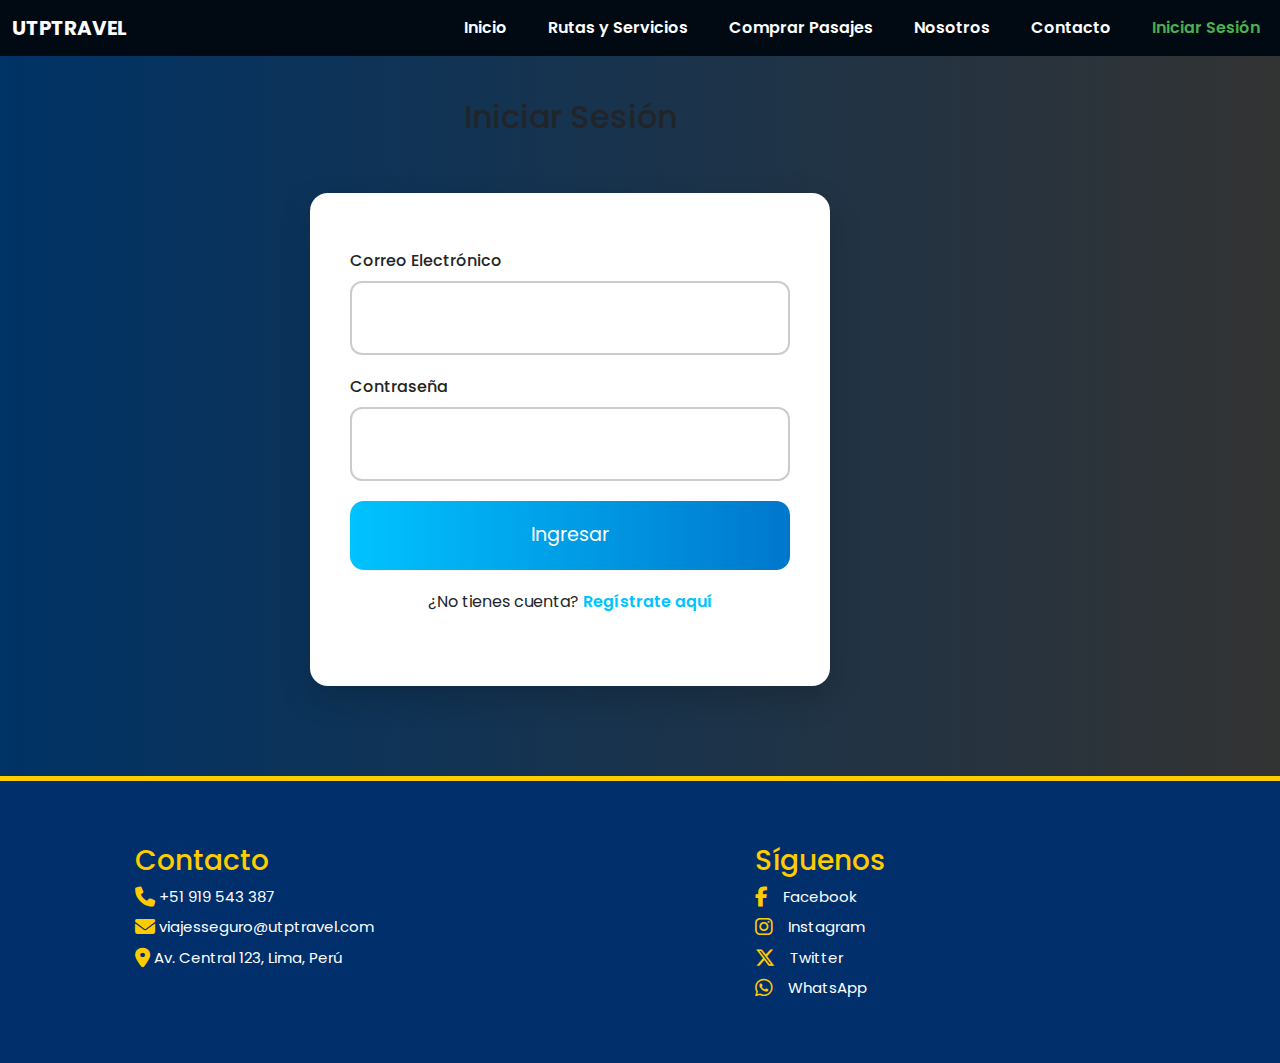
<file: frontend/public/view/perfil.html>
<!DOCTYPE html>
<html lang="es">
<head>
    <meta charset="UTF-8">
    <meta name="viewport" content="width=device-width, initial-scale=1.0">
    <title>UTPTRAVEL | Mi Perfil</title>
    <link href="https://fonts.googleapis.com/css2?family=Material+Symbols+Outlined" rel="stylesheet" />
    <link rel="stylesheet" href="https://cdnjs.cloudflare.com/ajax/libs/font-awesome/6.5.0/css/all.min.css">
    <link href="https://cdn.jsdelivr.net/npm/bootstrap@5.3.2/dist/css/bootstrap.min.css" rel="stylesheet">
    <link rel="stylesheet" href="../css/style.css" />
    <link rel="stylesheet" href="../css/user-sidebar.css">
    <link rel="icon" type="image/x-icon" href="../img/logo.png">
</head>
<body>
  <!-- Sidebar de usuario -->
  <div id="userSidebarContainer"></div>

    <header>
        <nav class="navbar navbar-expand-lg navbar-dark bg-primary">
            <div class="container-fluid">
                <a class="navbar-brand" href="index.html">UTPTRAVEL</a>
                <button class="navbar-toggler" type="button" data-bs-toggle="collapse" data-bs-target="#menuNav"
                    aria-controls="menuNav" aria-expanded="false" aria-label="Toggle navigation">
                    <span class="navbar-toggler-icon"></span>
                </button>
                <div class="collapse navbar-collapse" id="menuNav">
                    <ul class="navbar-nav ms-auto">
                        <li class="nav-item">
                            <a class="nav-link" href="index.html">Inicio</a>
                        </li>
                        <li class="nav-item">
                            <a class="nav-link" href="servicios.html">Rutas y Servicios</a>
                        </li>
                        <li class="nav-item">
                            <a class="nav-link" href="comprar.html">Comprar Pasajes</a>
                        </li>
                        <li class="nav-item">
                            <a class="nav-link" href="nosotros.html">Nosotros</a>
                        </li>
                        <li class="nav-item">
                            <a class="nav-link" href="contacto.html">Contacto</a>
                        </li>
                    </ul>
                </div>
            </div>
        </nav>
    </header>

    <main class="container mt-5">
        <div class="row justify-content-center">
            <div class="col-md-8">
                <div class="card">
                    <div class="card-header bg-primary text-white">
                        <h3><i class="fas fa-user"></i> Mi Perfil</h3>
                    </div>
                    <div class="card-body">
                        <div id="loading" class="text-center">
                            <div class="spinner-border" role="status">
                                <span class="visually-hidden">Cargando...</span>
                            </div>
                        </div>
                        
                        <div id="perfilContent" style="display: none;">
                            <div class="row">
                                <div class="col-md-6">
                                    <p><strong>Nombre:</strong> <span id="nombreUsuario"></span></p>
                                    <p><strong>Email:</strong> <span id="emailUsuario"></span></p>
                                    <p><strong>Teléfono:</strong> <span id="telefonoUsuario"></span></p>
                                    <p><strong>Rol:</strong> <span id="rolUsuario" class="badge bg-info"></span></p>
                                </div>
                                <div class="col-md-6">
                                    <p><strong>Fecha de Nacimiento:</strong> <span id="fechaNacimiento"></span></p>
                                    <p><strong>Género:</strong> <span id="generoUsuario"></span></p>
                                    <p><strong>País:</strong> <span id="paisUsuario"></span></p>
                                    <p><strong>Dirección:</strong> <span id="direccionUsuario"></span></p>
                                </div>
                            </div>
                            
                            <div class="mt-4">
                                <button class="btn btn-primary me-2" onclick="editarPerfil()">
                                    <i class="fas fa-edit"></i> Editar Perfil
                                </button>
                            </div>
                        </div>
                        
                        <div id="errorMessage" class="alert alert-danger" style="display: none;"></div>
                    </div>
                </div>
            </div>
        </div>
    </main>
    
    <script>
      var API_BASE_URL = 'http://localhost:8000/backend_php/api';
    </script>
    <script src="https://cdn.jsdelivr.net/npm/bootstrap@5.3.3/dist/js/bootstrap.bundle.min.js"></script>
    <script src="../js/auth.js"></script>
    <script src="../js/perfil.js"></script>
    <script src="../js/user-sidebar.js"></script>
    <script src="../js/user-sidebar-loader.js"></script>
</body>
</html>
</file>
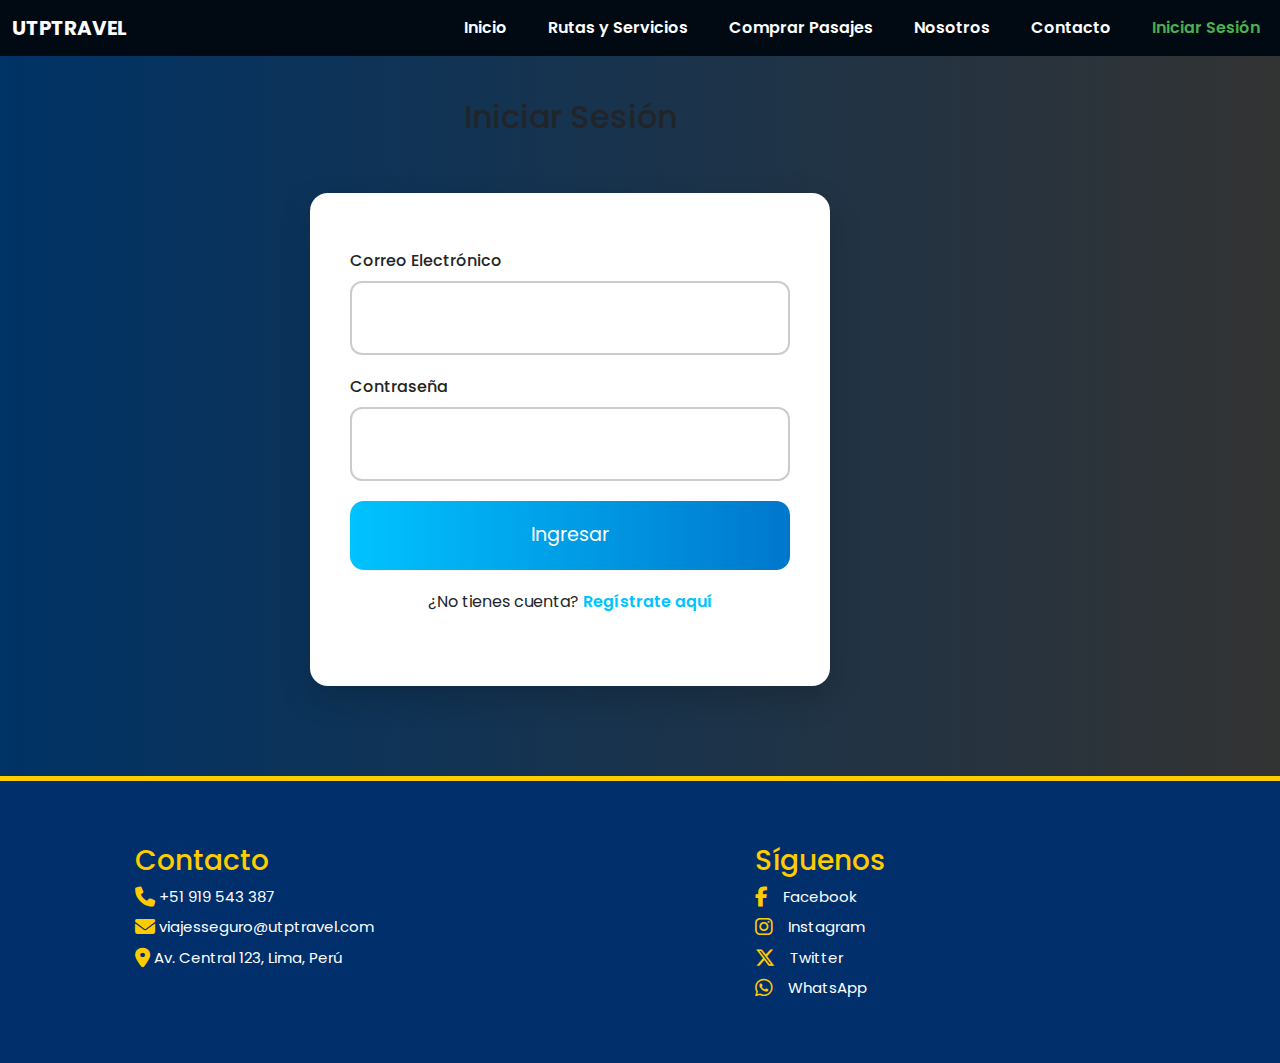
<file: frontend/public/view/reserva_5.html>
<!DOCTYPE html>
<html lang="es">
<head>
  <meta charset="UTF-8">
  <meta name="viewport" content="width=device-width, initial-scale=1.0">
  <meta http-equiv="Cache-Control" content="no-cache, no-store, must-revalidate">
  <meta http-equiv="Pragma" content="no-cache">
  <meta http-equiv="Expires" content="0">
  <title>Reserva de Pasajes</title>
  <link href="https://cdn.jsdelivr.net/npm/bootstrap@5.3.2/dist/css/bootstrap.min.css" rel="stylesheet">
  <link
      href="https://fonts.googleapis.com/css2?family=Material+Symbols+Outlined"
      rel="stylesheet"
    />
    <link
      rel="stylesheet"
      href="https://cdnjs.cloudflare.com/ajax/libs/font-awesome/6.5.0/css/all.min.css"
    />
    <link rel="stylesheet" href="../css/style.css" />
    <link rel="stylesheet" href="../css/reserva.css" />
</head>
<body class="bg-light">
  <!-- Navegación -->
  <nav class="navbar navbar-expand-lg navbar-dark bg-primary">
    <div class="container-fluid">
      <a class="navbar-brand" href="index.html">UTPTRAVEL</a>
      <button class="navbar-toggler" type="button" data-bs-toggle="collapse" data-bs-target="#menuNav">
        <span class="navbar-toggler-icon"></span>
      </button>
      <div class="collapse navbar-collapse" id="menuNav">
        <ul class="navbar-nav ms-auto">
          <li class="nav-item">
            <a class="nav-link" href="index.html">Inicio</a>
          </li>
          <li class="nav-item">
            <a class="nav-link active" href="#">Reservar</a>
          </li>
        </ul>
      </div>
    </div>
  </nav>

  <div class="container mt-5">
    <div class="row">
      <div class="col-lg-8 mx-auto">
        <div class="card shadow">
          <div class="card-header bg-primary text-white">
            <h3 class="mb-0"><i class="fas fa-ticket-alt"></i> Reserva de Pasaje</h3>
          </div>
          <div class="card-body">
            <!-- Paso 1: Selección de Ruta -->
            <div id="paso-ruta" class="paso-reserva">
              <h5 class="text-primary mb-3">
                <i class="fas fa-route"></i> Paso 1: Selecciona tu ruta
              </h5>
              
              <div id="rutas-disponibles" class="row">
                <div class="text-center">
                  <div class="spinner-border text-primary" role="status">
                    <span class="visually-hidden">Cargando rutas...</span>
                  </div>
                  <p class="mt-2">Cargando rutas disponibles...</p>
                </div>
              </div>
              
              <div id="ruta-seleccionada" class="mt-4" style="display: none;">
                <div class="alert alert-info">
                  <h6><i class="fas fa-info-circle"></i> Ruta Seleccionada:</h6>
                  <div id="info-ruta-seleccionada"></div>
                </div>
                <!-- El botón Registrar y Pagar se inserta dinámicamente por JS si hay ?ruta=... -->
              </div>
            </div>

            <!-- Paso 2 y 3 solo visibles si NO hay ?ruta=... -->
            <div id="paso-bus" class="paso-reserva" style="display: none;">
              <h5 class="text-primary mb-3">
                <i class="fas fa-bus"></i> Paso 2: Tipo de bus y pasajeros
              </h5>
              
              <form id="formulario-reserva">
                <input type="hidden" id="ruta-id" name="ruta_id">
                
                <div class="mb-3">
                  <label class="form-label">Tipo de Bus</label>
                  <select class="form-select" name="tipo_bus" id="tipo-bus" required>
                    <option value="">Selecciona el tipo de bus</option>
                    <option value="Económico" data-precio="80">Bus Semi-cama - S/80.00</option>
                    <option value="Ejecutivo" data-precio="120">Bus Cama Premium - S/120.00</option>
                    <option value="VIP" data-precio="150">Bus VIP - S/150.00</option>
                  </select>
                </div>

                <div class="mb-3">
                  <label class="form-label">Número de Pasajeros</label>
                  <input type="number" name="cantidad" id="cantidad-pasajeros" class="form-control" min="1" max="10" required>
                  <div class="form-text">Máximo 10 pasajeros por reserva</div>
                </div>

                <div class="mb-3">
                  <div class="alert alert-success" id="precio-total" style="display: none;">
                    <strong>Total a pagar: <span id="monto-total">S/ 0.00</span></strong>
                  </div>
                </div>

                <button type="button" class="btn btn-secondary me-2" onclick="volverASeleccionRuta()">
                  <i class="fas fa-arrow-left"></i> Volver
                </button>
                <button type="button" class="btn btn-primary" onclick="continuarADatos()" id="btn-continuar-datos" disabled>
                  Continuar <i class="fas fa-arrow-right"></i>
                </button>
              </form>
            </div>

            <div id="paso-pasajeros" class="paso-reserva" style="display: none;">
              <h5 class="text-primary mb-3">
                <i class="fas fa-users"></i> Paso 3: Datos de los pasajeros
              </h5>
              
              <div id="pasajeros-container"></div>

              <div class="mt-4">
                <button type="button" class="btn btn-secondary me-2" onclick="volverATipoBus()">
                  <i class="fas fa-arrow-left"></i> Volver
                </button>
                <button type="button" class="btn btn-success" onclick="procesarReserva()" id="btn-procesar">
                  <i class="fas fa-credit-card"></i> Procesar Reserva
                </button>
              </div>
            </div>

            <!-- Paso 4: Confirmación -->
            <div id="paso-confirmacion" class="paso-reserva" style="display: none;">
              <div class="text-center">
                <div class="alert alert-success">
                  <i class="fas fa-check-circle fa-3x mb-3"></i>
                  <h4>¡Reserva Confirmada!</h4>
                  <p>Tu reserva ha sido procesada exitosamente.</p>
                </div>
                <div id="detalle-confirmacion"></div>
                <button class="btn btn-primary" onclick="location.href='index.html'">
                  <i class="fas fa-home"></i> Volver al Inicio
                </button>
              </div>
            </div>

          </div>
        </div>
      </div>
    </div>
  </div>

  <script>
    var API_BASE_URL = 'http://localhost:8000/backend_php/api';
  </script>
  <script src="https://cdn.jsdelivr.net/npm/bootstrap@5.3.3/dist/js/bootstrap.bundle.min.js"></script>
  <script src="../js/auth.js"></script>
  <script src="../js/reserva.js"></script>
</body>
</html>
</file>
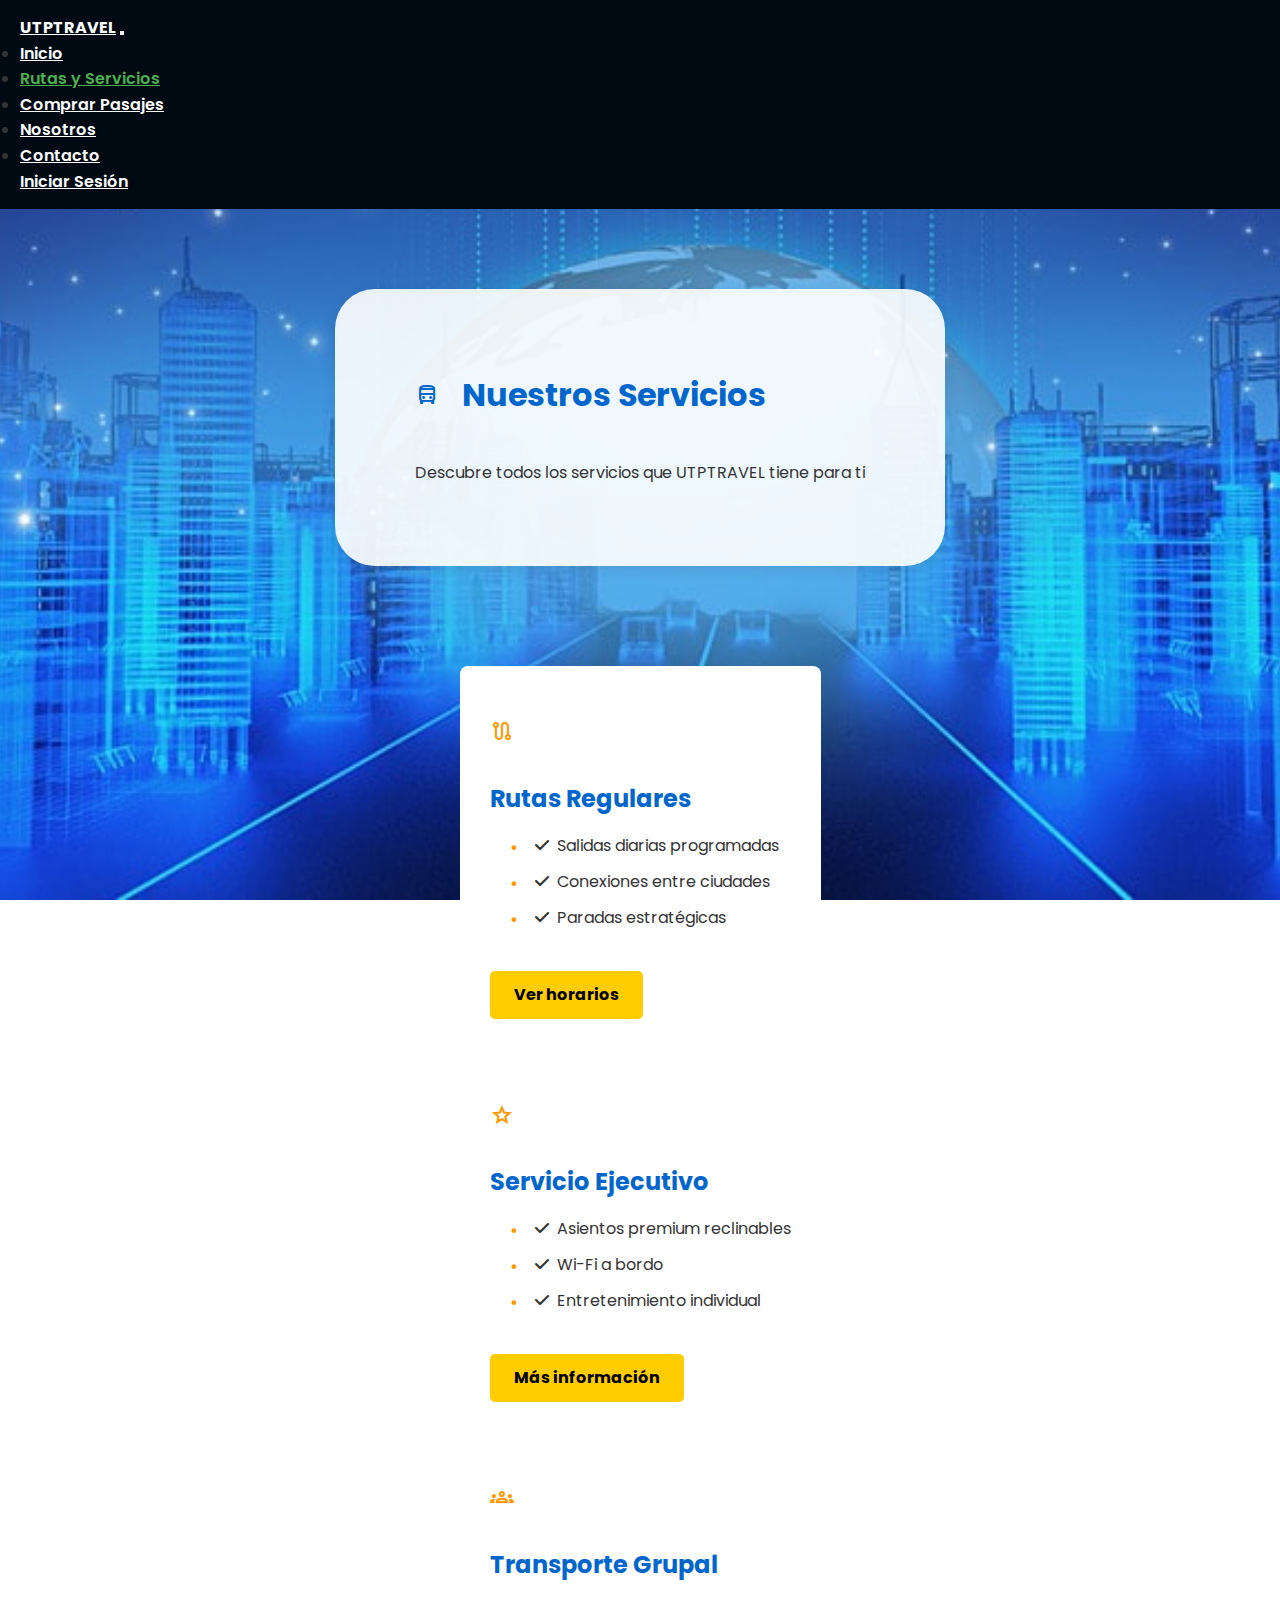
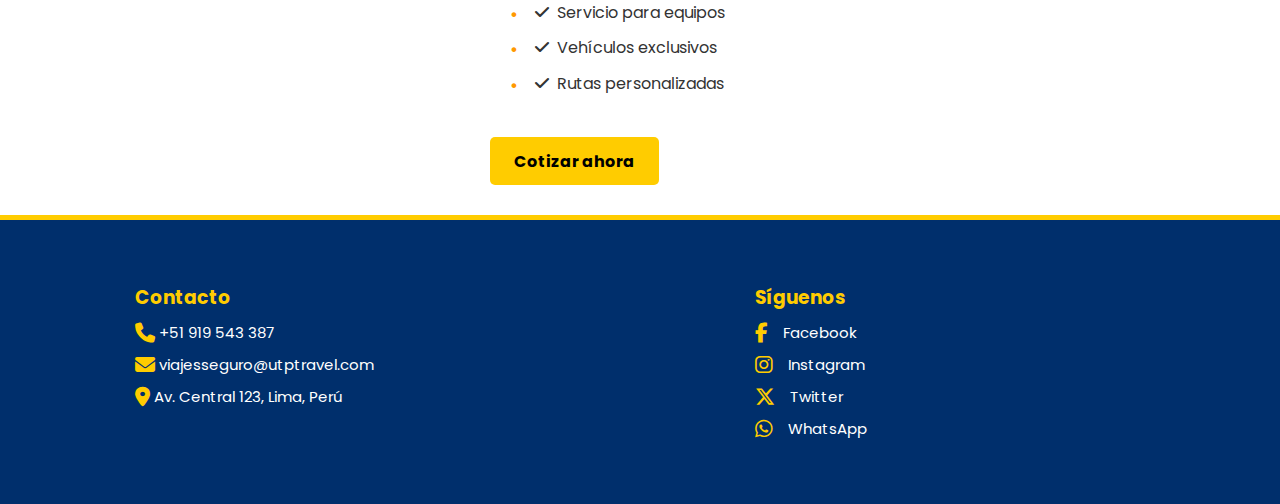
<file: frontend/public/view/servicios.html>
<!DOCTYPE html>
<html lang="es">
<head>
  <meta charset="UTF-8">
  <meta name="viewport" content="width=device-width, initial-scale=1.0" />
  <title>UTPTRAVEL | Transporte Interprovincial</title>
  <link href="https://fonts.googleapis.com/css2?family=Material+Symbols+Outlined" rel="stylesheet" />
  <link rel="stylesheet" href="https://cdnjs.cloudflare.com/ajax/libs/font-awesome/6.5.0/css/all.min.css">
  <link rel="stylesheet" href="../css/style.css" />
  <link rel="stylesheet" href="../css/servicios.css" />
  <link rel="stylesheet" href="../css/user-sidebar.css">
  <link rel="icon" type="image/x-icon" href="../img/logo.png">
  <link href="https://cdn.jsdelivr.net/npm/bootstrap@5.3.2/dist/css/bootstrap.min.css"
      rel="stylesheet"
      integrity="sha384-T3c6CoIi6uLrA9TneNEoa7RxnatzjcDSCmG1MXxSR1GAsXEV/Dwwykc2MPK8M2HN"
      crossorigin="anonymous"
    />
</head>
<body>
  <!-- Sidebar de usuario -->
  <div id="userSidebarContainer"></div>
  <header>
    <nav class="navbar navbar-expand-lg navbar-dark ">
      <div class="container-fluid">
        <a class="navbar-brand" href="index.html">UTPTRAVEL</a>
        <button class="navbar-toggler" type="button" data-bs-toggle="collapse" data-bs-target="#menuServicios" aria-controls="menuServicios" aria-expanded="false" aria-label="Toggle navigation">
          <span class="navbar-toggler-icon"></span>
        </button>
        <div class="collapse navbar-collapse" id="menuServicios">
          <ul class="navbar-nav ms-auto">
            <li class="nav-item">
              <a class="nav-link" href="index.html">Inicio</a>
            </li>
            <li class="nav-item">
              <a class="nav-link active" aria-current="page" href="servicios.html">Rutas y Servicios</a>
            </li>
            <li class="nav-item">
              <a class="nav-link" href="comprar.html">Comprar Pasajes</a>
            </li>
            <li class="nav-item">
              <a class="nav-link" href="nosotros.html">Nosotros</a>
            </li>
            <li class="nav-item">
              <a class="nav-link" href="contacto.html">Contacto</a>
            </li>
            <li class="nav-item">
              <a class="nav-link" href="login.html">Iniciar Sesión</a>
            </li>
          </ul>
        </div>
      </div>
    </nav>
  </header>
  <main class="container my-5">
    <div class="row justify-content-center">
      <div class="col-12">
        <section class="services-section text-center mb-5">
          <h1 class="display-4 section-title">
            <span class="material-symbols-outlined">directions_bus</span>
            Nuestros Servicios
          </h1>
          <p class="lead">Descubre todos los servicios que UTPTRAVEL tiene para ti</p>
        </section>
      </div>
    </div>

    <div class="row">
      <div class="col-12">
        <div class="services-container">
          <div class="row g-4">
            <div class="col-lg-4 col-md-6">
              <div class="service-card card h-100 p-4 text-center">
                <div class="service-icon mb-3">
                  <span class="material-symbols-outlined display-1 text-primary">route</span>
                </div>
                <h3>Rutas Regulares</h3>
                <ul class="list-unstyled">
                  <li><i class="fas fa-check text-success"></i> Salidas diarias programadas</li>
                  <li><i class="fas fa-check text-success"></i> Conexiones entre ciudades</li>
                  <li><i class="fas fa-check text-success"></i> Paradas estratégicas</li>
                </ul>
                <a href="#" class="btn btn-primary mt-auto">Ver horarios</a>
              </div>
            </div>
    
            <div class="col-lg-4 col-md-6">
              <div class="service-card card h-100 p-4 text-center featured border-warning">
                <div class="service-icon mb-3">
                  <span class="material-symbols-outlined display-1 text-warning">star</span>
                </div>
                <h3>Servicio Ejecutivo</h3>
                <ul class="list-unstyled">
                  <li><i class="fas fa-check text-success"></i> Asientos premium reclinables</li>
                  <li><i class="fas fa-check text-success"></i> Wi-Fi a bordo</li>
                  <li><i class="fas fa-check text-success"></i> Entretenimiento individual</li>
                </ul>
                <a href="#" class="btn btn-warning mt-auto">Más información</a>
              </div>
            </div>
    
            <div class="col-lg-4 col-md-6">
              <div class="service-card card h-100 p-4 text-center">
                <div class="service-icon mb-3">
                  <span class="material-symbols-outlined display-1 text-info">groups</span>
                </div>
                <h3>Transporte Grupal</h3>
                <ul class="list-unstyled">
                  <li><i class="fas fa-check text-success"></i> Servicio para equipos</li>
                  <li><i class="fas fa-check text-success"></i> Vehículos exclusivos</li>
                  <li><i class="fas fa-check text-success"></i> Rutas personalizadas</li>
                </ul>
                <a href="#" class="btn btn-info mt-auto">Cotizar ahora</a>
              </div>
            </div>
          </div>
        </div>
      </div>
    </div>
  </main>
  <footer>
    <section class="info-contacto">
      <div>
        <h3>Contacto</h3>
        <p><i class="fas fa-phone"></i> +51 919 543 387</p>
        <p><i class="fas fa-envelope"></i> viajesseguro@utptravel.com</p>
        <p><i class="fas fa-map-marker-alt"></i> Av. Central 123, Lima, Perú</p>
      </div>
    </section>
    <section class="redes">
      <div>
        <h3>Síguenos</h3>
        <div><a href="#"><i class="fab fa-facebook-f"></i> Facebook</a></div>
        <div><a href="#"><i class="fab fa-instagram"></i> Instagram</a></div>
        <div><a href="#"><i class="fab fa-x-twitter"></i> Twitter</a></div>
        <div><a href="#"><i class="fab fa-whatsapp"></i> WhatsApp</a></div>
      </div>
    </section>
  </footer>
  <script>
    // Definir la URL base de la API para todos los JS
    var API_BASE_URL = 'http://localhost:8000/backend_php/api';
  </script>
  <script src="https://cdn.jsdelivr.net/npm/bootstrap@5.3.3/dist/js/bootstrap.bundle.min.js"></script>
  <script src="../js/auth.js"></script>
  <script src="../js/user-sidebar-loader.js"></script>
  <script src="../js/user-sidebar.js"></script>
  <script src="../js/navbar.js"></script>
</body>
</html>
</file>
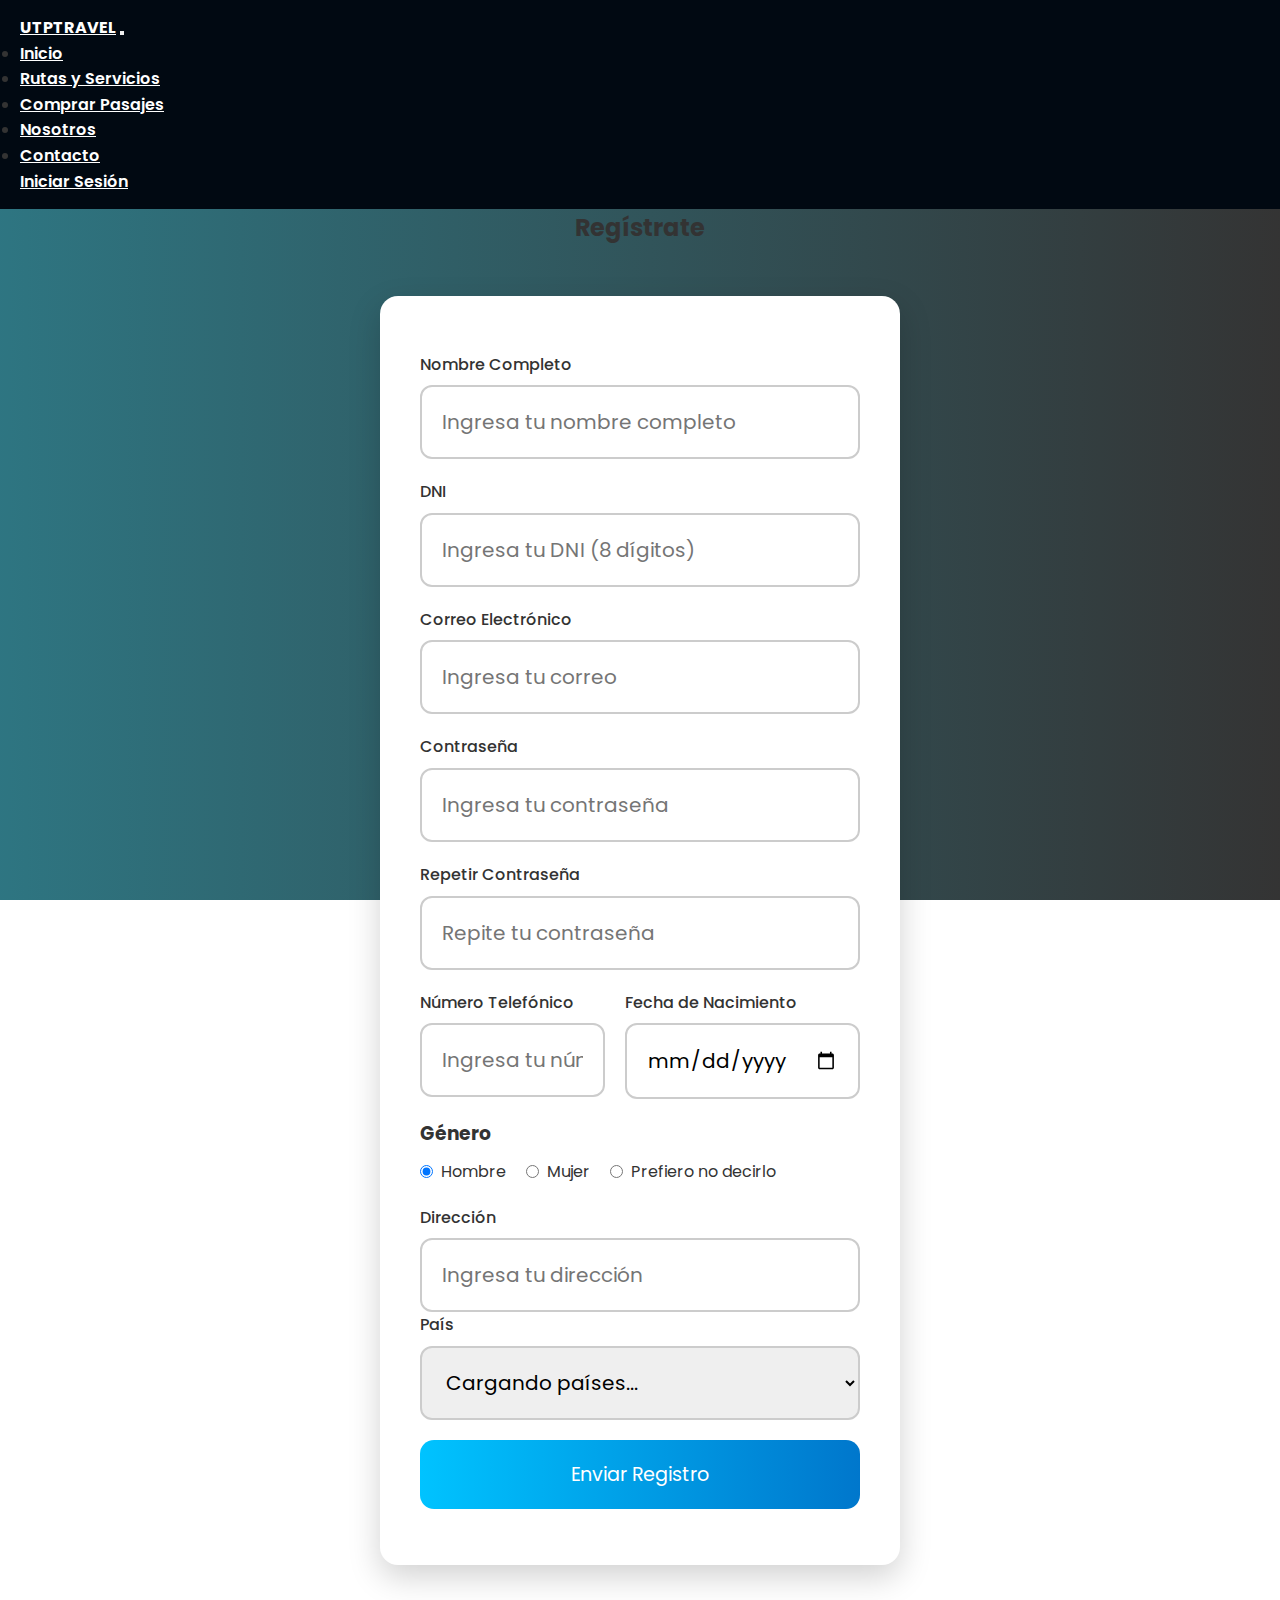
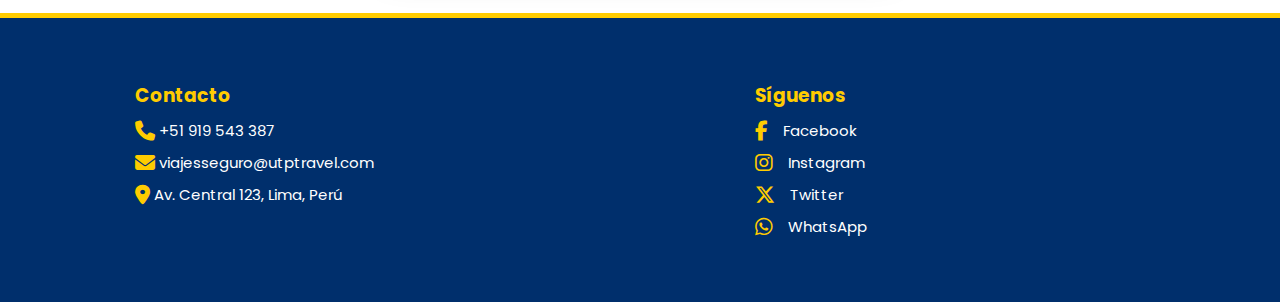
<file: frontend/public/view/signup.html>
<!DOCTYPE html>
<html lang="es">

<head>
  <meta charset="UTF-8" />
  <meta name="viewport" content="width=device-width, initial-scale=1.0" />
  <meta http-equiv="Cache-Control" content="no-cache, no-store, must-revalidate" />
  <meta http-equiv="Pragma" content="no-cache" />
  <meta http-equiv="Expires" content="0" />
  <title>UTPTRAVEL | Transporte Interprovincial</title>
  <link href="https://fonts.googleapis.com/css2?family=Material+Symbols+Outlined" rel="stylesheet" />
  <link rel="stylesheet" href="https://cdnjs.cloudflare.com/ajax/libs/font-awesome/6.5.0/css/all.min.css">
  <link rel="stylesheet" href="../css/style.css" />
  <link rel="stylesheet" href="../css/signup.css" />
  <link rel="icon" type="image/x-icon" href="img/logo.png">
  <link href="https://cdn.jsdelivr.net/npm/bootstrap@5.3.2/dist/css/bootstrap.min.css" rel="stylesheet"
    integrity="sha384-T3c6CoIi6uLrA9TneNEoa7RxnatzjcDSCmG1MXxSR1GAsXEV/Dwwykc2MPK8M2HN" crossorigin="anonymous" />
</head>

<body>
  <header>
    <nav class="navbar navbar-expand-lg navbar-dark ">
      <div class="container-fluid">
        <a class="navbar-brand" href="index.html">UTPTRAVEL</a>
        <button class="navbar-toggler" type="button" data-bs-toggle="collapse" data-bs-target="#menuServicios"
          aria-controls="menuServicios" aria-expanded="false" aria-label="Toggle navigation">
          <span class="navbar-toggler-icon"></span>
        </button>
        <div class="collapse navbar-collapse" id="menuServicios">
          <ul class="navbar-nav ms-auto">
            <li class="nav-item">
              <a class="nav-link" href="index.html">Inicio</a>
            </li>
            <li class="nav-item">
              <a class="nav-link" href="servicios.html">Rutas y Servicios</a>
            </li>
            <li class="nav-item">
              <a class="nav-link" href="comprar.html">Comprar Pasajes</a>
            </li>
            <li class="nav-item">
              <a class="nav-link" href="nosotros.html">Nosotros</a>
            </li>
            <li class="nav-item">
              <a class="nav-link" href="contacto.html">Contacto</a>
            </li>
            <li class="nav-item">
              <a class="nav-link" href="login.html">Iniciar Sesión</a>
            </li>
          </ul>
        </div>
      </div>
    </nav>
  </header>

  <main class="container">
    <section>
      <h2>Regístrate</h2>
      <form action="#" class="form">
        <div class="input-box">
          <label for="nombre">Nombre Completo</label>
          <input type="text" id="nombre" name="nombre"  placeholder="Ingresa tu nombre completo" required />
        </div>

        <div class="input-box">
          <label for="dni">DNI</label>
          <input type="text" id="dni" name="dni" placeholder="Ingresa tu DNI (8 dígitos)" maxlength="8" pattern="[0-9]{8}" required />
        </div>

        <div class="input-box">
          <label for="email">Correo Electrónico</label>
          <input type="email" id="email" name="email" placeholder="Ingresa tu correo" required />
        </div>

        <div class="input-box">
          <label for="password">Contraseña</label>
          <input type="password" id="password" name="password" placeholder="Ingresa tu contraseña" required />
        </div>

        <div class="input-box">
          <label for="password-repeat">Repetir Contraseña</label>
          <input type="password" id="password-repeat" name="password-repeat" placeholder="Repite tu contraseña" required />
        </div>

        <div class="column">
          <div class="input-box">
            <label for="telefono">Número Telefónico</label>
            <input type="tel" id="telefono" name="telefono" placeholder="Ingresa tu número telefónico (9 dígitos)" maxlength="9" pattern="[0-9]{9}" required />
          </div>

          <div class="input-box">
            <label for="fecha-nacimiento">Fecha de Nacimiento</label>
            <input type="date" id="fecha-nacimiento" name="fecha_nacimiento" required />
          </div>
        </div>

        <div class="genero-box">
          <h3>Género</h3>
          <div class="genero-option">
            <div class="genero">
              <input type="radio" id="check-man" name="genero" value="hombre" checked />
              <label for="check-man">Hombre</label>
            </div>
            <div class="genero">
              <input type="radio" id="check-woman" name="genero" value="mujer" />
              <label for="check-woman">Mujer</label>
            </div>
            <div class="genero">
              <input type="radio" id="check-other" name="genero" value="otro" />
              <label for="check-other">Prefiero no decirlo</label>
            </div>
          </div>
        </div>

        <div class="input-box address">
          <label>Dirección</label>
          <input type="text" name="direccion_principal" placeholder="Ingresa tu dirección" required />

          <div class="column">
            <!-- Campo de país -->
            <div class="select-box">
              <label for="pais">País</label>
              <select id="pais" name="pais" required>
                <option value="">Cargando países...</option>
              </select>
            </div>
          </div>
        </div>

        <button type="submit">Enviar Registro</button>
      </form>

      <div id="mensaje-exito" class="alert alert-success d-none" role="alert">
        Registro exitoso. Redirigiendo...
      </div>
      <div id="mensaje-error" class="alert alert-danger d-none" role="alert">

      </div>
    </section>
  </main>
  <footer>
    <section class="info-contacto">
      <div>
        <h3>Contacto</h3>
        <p><i class="fas fa-phone"></i> +51 919 543 387</p>
        <p><i class="fas fa-envelope"></i> viajesseguro@utptravel.com</p>
        <p><i class="fas fa-map-marker-alt"></i> Av. Central 123, Lima, Perú</p>
      </div>
    </section>
    <section class="redes">
      <div>
        <h3>Síguenos</h3>
        <div><a href="#"><i class="fab fa-facebook-f"></i> Facebook</a></div>
        <div><a href="#"><i class="fab fa-instagram"></i> Instagram</a></div>
        <div><a href="#"><i class="fab fa-x-twitter"></i> Twitter</a></div>
        <div><a href="#"><i class="fab fa-whatsapp"></i> WhatsApp</a></div>
      </div>
    </section>
  </footer> 
  <script src="https://cdn.jsdelivr.net/npm/bootstrap@5.3.3/dist/js/bootstrap.bundle.min.js"></script>
  <script src="../js/auth.js"></script>
  <script src="../js/countries.js?v=20250107" defer></script>
  <script src="../js/register.js" defer></script>

</body>

</html>
</file>
<file: frontend/public/css/style.css>
@import url("https://fonts.googleapis.com/css2?family=Poppins:wght@400;600&display=swap");

* {
  margin: 0;
  padding: 0;
  box-sizing: border-box;
  font-family: "Poppins", sans-serif;
}

body {
  height: 100vh;
  background: url('../img/fondo1.jpg') no-repeat center center/cover;
  color: #333;
  line-height: 1.6;
  background-attachment: fixed;
}

.navbar {
  background-color: #010912 !important;
  padding: 15px 20px;
}


.navbar .nav-link {
  color: white !important;
  font-weight: 600;
  transition: color 0.3s ease;
}


.navbar .nav-link.active {
  color: #4CAF50 !important;
}


.navbar .nav-link:hover {
  color: #ffcc00 ;
}


.navbar-nav {
  gap: 25px;
  align-items: center;
}


.navbar-brand {
  font-weight: bold;
  color: #fff;
}


.sidebar {
  position: fixed;
  top: 0;
  left: 0;
  width: 110px;
  height: 100vh;
  background: rgba(0, 64, 128, 0.055);
  color: white;
  transition: width 0.3s ease;
  overflow-x: hidden;
  z-index: 1000;
}

.sidebar:hover {
  width: 250px;
}

.sidebar .logo {
  display: flex;
  align-items: center;
  padding: 20px;
}

.sidebar .logo img {
  width: 40px;
  border-radius: 50%;
}

.sidebar .logo h2 {
  font-size: 1.2rem;
  margin-left: 15px;
  display: none;
}

.sidebar:hover .logo h2 {
  display: block;
}

.sidebar h4 {
  display: none;
  padding: 10px 20px;
  color: #ffcc00;
}

.sidebar:hover h4 {
  display: block;
}

.links {
  list-style: none;
  padding: 0;
  margin-top: 10px;
}

.links li {
  display: flex;
  align-items: center;
  padding: 12px 20px;
  transition: background 0.3s ease;
}

.links li:hover {
  background-color: rgba(255, 255, 255, 0.1);
  cursor: pointer;
}

.links li span {
  color: #fff;
  font-size: 24px;
}

.links li a {
  margin-left: 10px;
  text-decoration: none;
  color: #fff;
  display: none;
}

.sidebar:hover .links li a {
  display: inline-block;
}

main {
  margin-left: 0 !important;
  display: flex;
  flex-direction: column;
  align-items: center;
  justify-content: center;
}

main > section {
  width: 100%;
  max-width: 1100px;
  display: flex;
  flex-direction: column;
  align-items: center;
}

.bienvenida {
  background: url('../img/travel.jpg') no-repeat center center/cover;
  color: white;
  padding: 4rem;
  border-radius: 1rem;
  animation: fadeIn 1.5s ease;
}

.bienvenida h1 {
  font-size: 2.5rem;
  animation: slideInLeft 1s ease-out;
}

.bienvenida p {
  margin-top: 1rem;
  font-size: 1.2rem;
}

.btn {
  display: inline-block;
  margin-top: 1rem;
  background: #ffcc00;
  color: #000;
  padding: 0.7rem 1.5rem;
  border-radius: 5px;
  text-decoration: none;
  font-weight: bold;
  transition: background 0.3s ease;
}

.btn:hover {
  background: #e6b800;
}

.rutas, .servicios-bus, .opiniones {
  margin: 40px 0;
  padding: 20px;
  border-radius: 10px;
  background-color: rgb(247, 243, 243);
  animation: slideIn 1s ease;
}

.rutas ul, .servicios-bus ul {
  padding-left: 20px;
  list-style: square;
}

.rutas .row {
  display: flex;
  flex-wrap: wrap;
  justify-content: center;
  gap: 20px;
  margin-top: 20px;
}

.rutas .ruta {
  width: 220px;
  background-color: #fff;
  border-radius: 12px;
  overflow: hidden;
  box-shadow: 0 4px 8px rgba(0, 0, 0, 0.1);
  transition: transform 0.3s ease;
  text-align: center;
}

.rutas .ruta:hover {
  transform: scale(1.05);
}

.rutas .ruta img {
  width: 100%;
  height: 130px;
  object-fit: cover;
}

.rutas .ruta a {
  display: block;
  padding: 10px;
  text-decoration: none;
  color: #010912;
  font-weight: 600;
  transition: color 0.3s ease;
}

.rutas .ruta a:hover {
  color: #4CAF50;
}



.opiniones article {
  margin: 15px 0;
  padding-left: 10px;
  border-left: 4px solid #004080;
  font-style: italic;
  background-color: #fafafa;
}


footer {
  background-color: #002f6c;
  color: rgb(255, 255, 255);
  padding: 40px 20px;
  display: flex;
  justify-content: space-between;
  flex-wrap: wrap;
  border-top: 5px solid #ffcc00;
}

footer section{
  flex: 10 10 100px;
  margin: 15px;
}

footer h3 {
  color: #ffcc00;
  margin: 8px 100px;
}

footer p, footer a {
  margin: 8px 100px;
  font-size: 15px;
  display: flex;
  align-items: center;
  color: rgb(255, 255, 255);
  text-decoration: none;
  transition: all 0.3s ease;
}

footer i {
  margin-right: 15px;
  font-size: 20px;
  color: #ffcc00;
  transition: transform 0.3s ease;
}

footer a:hover i {
  transform: scale(1.3);
}

footer a:hover {
  color: #ffcc00;
}

@media (max-width: 500px) {
  footer {
    flex-direction:column;
    text-align: center;
  }

  footer p, footer a {
    justify-content:center;
  }
}


@keyframes fadeIn {
  from { opacity: 0; transform: translateY(-20px); }
  to { opacity: 1; transform: translateY(0); }
}

@keyframes slideIn {
  from { opacity: 0; transform: translateX(-30px); }
  to { opacity: 1; transform: translateX(0); }
}

.dropdown-menu {
  min-width: 200px;
}

.dropdown-item {
  font-size: 0.9rem;
  padding: 0.5rem 1rem;
}

.dropdown-item:hover {
  background-color: #f1f1f1;
}

.material-symbols-outlined {
  vertical-align: middle;
  margin-right: 8px;
}
/*carrusel  rutas */
/* Estilos para el carrusel de rutas - Versión con transiciones lentas */
.rutas {
  padding: 40px 0;
  background-color: #f8f9fa;
}

#rutasCarousel {
  padding: 20px 0;
  overflow: hidden;
}

/* Transiciones más lentas (1.2 segundos) */
#rutasCarousel .carousel-inner {
  padding: 30px 0;
  transition: transform 1.2s ease-in-out;
}

.route-card {
  transition: all 0.9s ease; /* Más lento */
  padding: 15px;
  opacity: 0.8;
  transform: scale(0.95);
}

.featured-route {
  transition: all 0.9s ease; /* Más lento */
  padding: 20px 15px;
  z-index: 2;
  opacity: 1;
  transform: scale(1);
}

#rutasCarousel .carousel-item.active .route-card {
  opacity: 0.9;
  transform: scale(0.95);
  transition-delay: 0.1s;
}

#rutasCarousel .carousel-item.active .featured-route {
  transform: scale(1.05);
  opacity: 1;
  transition-delay: 0.1s;
}

/* Contenedores de imagen (garantizado que muestran las imágenes) */
.route-image-container {
  height: 160px;
  width: 100%;
  overflow: hidden;
  border-radius: 8px;
  box-shadow: 0 4px 8px rgba(0,0,0,0.1);
  margin-bottom: 15px;
}

.featured-route .route-image-container {
  height: 200px;
  box-shadow: 0 6px 12px rgba(0,0,0,0.15);
}

/* Imágenes (asegurado que se muestran) */
.route-image {
  width: 100%;
  height: 100%;
  object-fit: cover;
  display: block;
  transition: transform 0.9s ease; /* Más lento */
}

.route-link:hover .route-image {
  transform: scale(1.05);
}

/* Textos y precios */
.route-title {
  margin-top: 10px;
  color: #333;
  font-size: 1.1rem;
}

.featured-title {
  margin-top: 10px;
  color: #333;
  font-size: 1.3rem;
}

.price-tag {
  background-color: #0d6efd;
  color: white;
  padding: 5px 15px;
  border-radius: 20px;
  display: inline-block;
  font-weight: bold;
  margin: 8px 0;
  font-size: 0.9rem;
  transition: all 0.6s ease; /* Transición consistente */
}

.price-tag.featured {
  background-color: #ffc107;
  color: #000;
  padding: 8px 20px;
  font-size: 1.1rem;
}

.route-duration {
  color: #6c757d;
  font-size: 0.9rem;
  margin-bottom: 5px;
}

.route-badge {
  display: inline-block;
  padding: 5px 10px;
  border-radius: 4px;
  font-size: 0.8rem;
  background-color: #ffc107;
  color: #000;
}

/* Controles del carrusel */
.carousel-control-prev,
.carousel-control-next {
  width: 40px;
  height: 40px;
  background-color: rgba(13, 110, 253, 0.8);
  border-radius: 50%;
  top: 50%;
  transform: translateY(-50%);
  opacity: 0.9;
  transition: all 0.6s ease; /* Transición consistente */
}

.carousel-control-prev {
  left: 5px;
}

.carousel-control-next {
  right: 5px;
}

.carousel-control-prev:hover,
.carousel-control-next:hover {
  background-color: #0d6efd;
  opacity: 1;
}

/* Estilos para páginas sin sidebar - contenido centrado */
body.no-sidebar main {
  margin-left: 0 !important;
  padding: 0 !important;
}

body.no-sidebar .bienvenida {
  margin-left: 0 !important;
  margin-right: 0 !important;
}

/* Override para páginas principales sin sidebar */
.page-main main {
  margin-left: 0 !important;
  padding: 0 !important;
}

.page-main .bienvenida {
  margin-left: 0 !important;
  margin-right: 0 !important;
}

/* Centrado mejorado para secciones */
.container-centered {
  max-width: 1200px;
  margin: 0 auto;
  padding: 0 15px;
}

/* Responsive */
@media (max-width: 768px) {
  .route-image-container {
    height: 140px;
  }
  
  .featured-route .route-image-container {
    height: 160px;
  }
  
  .route-title {
    font-size: 1rem;
  }
  
  .featured-title {
    font-size: 1.1rem;
  }
}

/* Estilos para vista previa de imágenes en dashboard */
.imagen-alternativa {
  cursor: pointer;
  transition: all 0.3s ease;
  border: 2px solid transparent;
}

.imagen-alternativa:hover {
  border: 2px solid #007bff;
  transform: scale(1.05);
}

/* Estilos para tarjetas de rutas */
.card {
  transition: transform 0.3s ease, box-shadow 0.3s ease;
}

.card:hover {
  transform: translateY(-5px);
  box-shadow: 0 8px 25px rgba(0,0,0,0.15);
}

/* Indicadores de disponibilidad */
.badge {
  font-size: 0.8em;
}

/* Spinner personalizado */
.spinner-border {
  width: 3rem;
  height: 3rem;
}

/* Botones de acción */
.btn-group-sm .btn {
  padding: 0.25rem 0.5rem;
  font-size: 0.875rem;
}

/* Progress bar para ocupación */
.progress {
  background-color: #e9ecef;
}

.progress-bar {
  transition: width 0.6s ease;
}

/* Alertas personalizadas */
.alert {
  border: none;
  border-radius: 10px;
}

.alert-info {
  background: linear-gradient(135deg, #e3f2fd, #bbdefb);
  color: #0d47a1;
}

.alert-warning {
  background: linear-gradient(135deg, #fff3e0, #ffcc80);
  color: #e65100;
}

.alert-danger {
  background: linear-gradient(135deg, #ffebee, #ffcdd2);
  color: #c62828;
}

/* Precio destacado */
.badge.bg-primary.fs-5 {
  font-size: 1.1rem !important;
  padding: 0.5rem 0.75rem;
}

/* Iconos en tarjetas */
.fas {
  margin-right: 0.25rem;
}

/* Responsividad mejorada */
@media (max-width: 768px) {
  .card-img-top {
    height: 150px !important;
  }
  
  .badge.bg-primary.fs-5 {
    font-size: 1rem !important;
  }
  
  .row.text-center .col-6 {
    margin-bottom: 0.5rem;
  }
}

/* Estilo para formularios en dashboard */
.form-floating label {
  color: #6c757d;
}

.form-control:focus {
  border-color: #007bff;
  box-shadow: 0 0 0 0.2rem rgba(0, 123, 255, 0.25);
}

/* Vista previa de imagen */
#imagen-preview img {
  border-radius: 8px;
  box-shadow: 0 2px 8px rgba(0,0,0,0.1);
}

/* Alternativas de imagen */
#imagen-alternativas {
  max-height: 120px;
  overflow: hidden;
}

#imagen-alternativas img {
  border-radius: 4px;
  transition: all 0.2s ease;
}

.bienvenida .container, .rutas .container, .servicios-bus .container, .opiniones .container {
  display: flex;
  flex-direction: column;
  align-items: center;
  justify-content: center;
}

.rutas .row, .servicios-bus .row, .opiniones .row {
  justify-content: center;
}

/* Estilos para scroll horizontal de rutas */
.rutas-scroll-container {
  position: relative;
  overflow: hidden;
  padding: 10px 0;
}

.rutas-scroll-wrapper {
  display: flex;
  overflow-x: auto;
  scroll-behavior: smooth;
  gap: 20px;
  padding: 10px 0;
  scrollbar-width: thin;
  scrollbar-color: #007bff #f8f9fa;
}

.rutas-scroll-wrapper::-webkit-scrollbar {
  height: 8px;
}

.rutas-scroll-wrapper::-webkit-scrollbar-track {
  background: #f8f9fa;
  border-radius: 10px;
}

.rutas-scroll-wrapper::-webkit-scrollbar-thumb {
  background: #007bff;
  border-radius: 10px;
}

.rutas-scroll-wrapper::-webkit-scrollbar-thumb:hover {
  background: #0056b3;
}

/* Cada tarjeta de ruta en el scroll */
.rutas-scroll-wrapper .ruta-card {
  flex: 0 0 350px;
  height: auto;
}

.rutas-scroll-wrapper .card {
  transition: transform 0.3s ease, box-shadow 0.3s ease;
}

.rutas-scroll-wrapper .card:hover {
  transform: translateY(-5px);
  box-shadow: 0 8px 25px rgba(0, 123, 255, 0.15);
}

/* Indicador de scroll horizontal */
.rutas-scroll-container::after {
  content: '';
  position: absolute;
  right: 0;
  top: 50%;
  transform: translateY(-50%);
  width: 30px;
  height: 60px;
  background: linear-gradient(to right, transparent, rgba(255, 255, 255, 0.9));
  pointer-events: none;
  z-index: 1;
}

.rutas-scroll-container::before {
  content: '→';
  position: absolute;
  right: 10px;
  top: 50%;
  transform: translateY(-50%);
  font-size: 1.5rem;
  color: #007bff;
  pointer-events: none;
  z-index: 2;
  animation: scrollHint 2s infinite;
}

@keyframes scrollHint {
  0%, 100% { opacity: 0.5; }
  50% { opacity: 1; }
}

/* Ocultar indicador cuando no hay overflow */
.rutas-scroll-wrapper:not([style*="overflow-x"]) ~ .rutas-scroll-container::after,
.rutas-scroll-wrapper:not([style*="overflow-x"]) ~ .rutas-scroll-container::before {
  display: none;
}

/* Responsive para el scroll horizontal */
@media (max-width: 768px) {
  .rutas-scroll-wrapper .ruta-card {
    flex: 0 0 280px;
  }
}

@media (max-width: 576px) {
  .rutas-scroll-wrapper .ruta-card {
    flex: 0 0 250px;
  }
}

/* Estilos adicionales para el scroll hint */
.scroll-hint {
  transition: opacity 0.3s ease;
  color: #6c757d;
}

.scroll-hint i {
  animation: pointRight 2s infinite;
}

@keyframes pointRight {
  0%, 100% { transform: translateX(0); }
  50% { transform: translateX(5px); }
}

/* Mejorar el foco en dispositivos táctiles */
.rutas-scroll-wrapper:focus {
  outline: 2px solid #007bff;
  outline-offset: 2px;
}

/* Snap scroll para mejor experiencia en móviles */
.rutas-scroll-wrapper {
  scroll-snap-type: x mandatory;
}

.rutas-scroll-wrapper .ruta-card {
  scroll-snap-align: start;
}

/* Mejorar el indicador de scroll en móviles */
@media (max-width: 768px) {
  .rutas-scroll-container::before {
    content: '→ →';
    font-size: 1.2rem;
    animation: scrollHintMobile 1.5s infinite;
  }
}

@keyframes scrollHintMobile {
  0%, 100% { opacity: 0.3; }
  50% { opacity: 0.8; }
}

/* Botones de navegación para rutas */
.rutas-nav-btn {
  position: absolute;
  top: 50%;
  transform: translateY(-50%);
  z-index: 10;
  width: 50px;
  height: 50px;
  border-radius: 50%;
  border: none;
  background: #007bff;
  color: white;
  font-size: 1.2rem;
  box-shadow: 0 4px 12px rgba(0, 123, 255, 0.3);
  transition: all 0.3s ease;
  cursor: pointer;
}

.rutas-nav-btn:hover {
  background: #0056b3;
  transform: translateY(-50%) scale(1.1);
  box-shadow: 0 6px 16px rgba(0, 123, 255, 0.4);
}

.rutas-nav-btn:active {
  transform: translateY(-50%) scale(0.95);
}

.rutas-nav-btn:disabled {
  background: #6c757d;
  cursor: not-allowed;
  transform: translateY(-50%) scale(0.9);
  opacity: 0.5;
}

.rutas-nav-prev {
  left: -25px;
}

.rutas-nav-next {
  right: -25px;
}

/* Ocultar indicadores de scroll anteriores */
.rutas-scroll-container::after,
.rutas-scroll-container::before {
  display: none;
}

/* Mejorar el contenedor para mostrar solo 3 rutas */
.rutas-scroll-wrapper {
  overflow: hidden;
  scroll-behavior: smooth;
  gap: 20px;
  padding: 10px 0;
}

/* Ajustar para mostrar exactamente 3 rutas */
.rutas-scroll-wrapper .ruta-card {
  flex: 0 0 calc(33.333% - 14px);
  min-width: 300px;
  transition: transform 0.3s ease;
}

/* Responsive para botones */
@media (max-width: 768px) {
  .rutas-nav-btn {
    width: 40px;
    height: 40px;
    font-size: 1rem;
  }
  
  .rutas-nav-prev {
    left: -20px;
  }
  
  .rutas-nav-next {
    right: -20px;
  }
  
  .rutas-scroll-wrapper .ruta-card {
    flex: 0 0 calc(100% - 40px);
    min-width: 250px;
  }
}

@media (max-width: 576px) {
  .rutas-nav-prev {
    left: -15px;
  }
  
  .rutas-nav-next {
    right: -15px;
  }
}

/* Mejorar la apariencia del contenedor de rutas */
.rutas-scroll-container {
  margin: 0 auto;
  max-width: 1200px;
  padding: 0 60px;
}

/* Animación suave para cambios de ruta */
.rutas-scroll-wrapper {
  transition: all 0.3s ease;
}

/* Mejorar hover de botones */
.rutas-nav-btn:hover {
  background: #0056b3;
  transform: translateY(-50%) scale(1.1);
  box-shadow: 0 6px 16px rgba(0, 123, 255, 0.4);
}

/* Indicador de rutas activas */
.rutas-indicators {
  display: flex;
  justify-content: center;
  gap: 8px;
  margin-top: 20px;
}

.rutas-indicator {
  width: 12px;
  height: 12px;
  border-radius: 50%;
  background: #dee2e6;
  cursor: pointer;
  transition: all 0.3s ease;
}

.rutas-indicator.active {
  background: #007bff;
  transform: scale(1.2);
}

/* Ajustes para mejor responsive */
@media (max-width: 992px) {
  .rutas-scroll-container {
    padding: 0 50px;
  }
}

@media (max-width: 768px) {
  .rutas-scroll-container {
    padding: 0 40px;
  }
  
  .rutas-scroll-wrapper .ruta-card {
    flex: 0 0 calc(90% - 20px);
  }
}
</file>
<file: frontend/public/css/contacto.css>
@import url("https://fonts.googleapis.com/css2?family=Poppins:wght@400;500;600&display=swap");


* {
  margin: 0;
  padding: 0;
  box-sizing: border-box;
  font-family: "Poppins", sans-serif;
}

body {
  background-image: url("../img/fondo1.jpg");
  background-size: cover;
  background-position: center;
  background-repeat: no-repeat;
  background-attachment: fixed;
  line-height: 1.6;
  color: #333;
  height: 100vh;
}


.navbar {
  background-color: #010912 ;
  padding: 15px 20px;
}


.navbar .nav-link {
  color: white !important;
  font-weight: 600;
  transition: color 0.3s ease;
}


.navbar .nav-link.active {
  color: #4CAF50 !important;
}


.navbar .nav-link:hover {
  color: #ffcc00 ;
}


.navbar-nav {
  gap: 25px;
  align-items: center;
}


.navbar-brand {
  font-weight: bold;
  color: #fff;
}


.sidebar {
  position: fixed;
  top: 0;
  left: 0;
  width: 110px;
  height: 100vh;
  background: rgba(0, 64, 128, 0.055);
  color: white;
  transition: width 0.3s ease;
  overflow-x: hidden;
  z-index: 1000;
}

.sidebar:hover {
  width: 250px;
}

.sidebar .logo {
  display: flex;
  align-items: center;
  padding: 20px;
}

.sidebar .logo img {
  width: 40px;
  border-radius: 50%;
}

.sidebar .logo h2 {
  font-size: 1.2rem;
  margin-left: 15px;
  display: none;
}

.sidebar:hover .logo h2 {
  display: block;
}

.sidebar h4 {
  display: none;
  padding: 10px 20px;
  color: #ffcc00;
}

.sidebar:hover h4 {
  display: block;
}

.links {
  list-style: none;
  padding: 0;
  margin-top: 10px;
}

.links li {
  display: flex;
  align-items: center;
  padding: 12px 20px;
  transition: background 0.3s ease;
}

.links li:hover {
  background-color: rgba(255, 255, 255, 0.1);
  cursor: pointer;
}

.links li span {
  color: #fff;
  font-size: 24px;
}

.links li a {
  margin-left: 10px;
  text-decoration: none;
  color: #fff;
  display: none;
}

.sidebar:hover .links li a {
  display: inline-block;
}


.content {
  margin-left: 130px;
  padding: 30px;
  transition: margin-left 0.3s ease;
}

.sidebar:hover ~ .content {
  margin-left: 270px;
}


.contact-section {
  background: rgba(255, 255, 255, 0.9);
  padding: 40px;
  border-radius: 10px;
  box-shadow: 0 4px 15px rgba(0,0,0,0.1);
  max-width: 1200px;
  margin: 0 auto;
}

.contact-header {
  text-align: center;
  margin-bottom: 40px;
}

.contact-header h2 {
  font-size: 2.2rem;
  color: #2c3e50;
  margin-bottom: 15px;
}

.contact-grid {
  display: grid;
  grid-template-columns: 1fr 1fr;
  gap: 40px;
}

.info-item {
  display: flex;
  align-items: center;
  gap: 20px;
  padding: 20px;
  background: #fff;
  border-radius: 8px;
  margin-bottom: 20px;
  box-shadow: 0 2px 8px rgba(0,0,0,0.05);
}

.info-item .material-symbols-outlined {
  font-size: 2rem;
  color: #e74c3c;
}

.contact-form {
  background: #fff;
  padding: 30px;
  border-radius: 8px;
}

.form-group {
  margin-bottom: 20px;
}

.form-group input,
.form-group select,
.form-group textarea {
  width: 100%;
  padding: 12px;
  border: 1px solid #ddd;
  border-radius: 4px;
  font-size: 1rem;
}

.btn-submit {
  background: #2c3e50;
  color: white;
  padding: 12px 25px;
  border: none;
  border-radius: 4px;
  cursor: pointer;
  width: 100%;
  font-weight: 500;
  transition: background 0.3s ease;
}

.btn-submit:hover {
  background: #1a252f;
}


@media (max-width: 768px) {
  .content {
    margin-left: 70px;
    padding: 15px;
  }
  
  .contact-grid {
    grid-template-columns: 1fr;
  }
  
  .info-item {
    flex-direction: column;
    text-align: center;
  }
  
  .sidebar {
    width: 60px;
  }
}


footer {
  background-color: #002f6c;
  color: white;
  padding: 40px 20px;
  display: flex;
  justify-content: space-between;
  flex-wrap: wrap;
  border-top: 5px solid #ffcc00;
}

footer section{
  flex: 10 10 100px;
  margin: 15px;
}

footer h3 {
  color: #ffcc00;
  margin: 8px 100px;
}

footer p, footer a {
  margin: 8px 100px;
  font-size: 15px;
  display: flex;
  align-items: center;
  color: white;
  text-decoration: none;
  transition: all 0.3s ease;
}

footer i {
  margin-right: 15px;
  font-size: 20px;
  color: #ffcc00;
  transition: transform 0.3s ease;
}

footer a:hover i {
  transform: scale(1.3);
}

footer a:hover {
  color: #ffcc00;
}

@media (max-width: 500px) {
  footer {
    flex-direction:column;
    text-align: center;
  }

  footer p, footer a {
    justify-content:center;
  }
}
</file>
<file: frontend/public/css/user-sidebar.css>
/* Sidebar de usuario reutilizable */
.user-sidebar {
  position: fixed;
  top: 0;
  left: 0;
  width: 220px;
  height: 100vh;
  background: linear-gradient(180deg, #2c3e50 0%, #34495e 100%);
  color: #fff;
  z-index: 2000;
  box-shadow: 2px 0 10px rgba(0,0,0,0.1);
  display: flex; /* Mostrar por defecto */
  flex-direction: column;
  align-items: center;
  padding-top: 2rem;
  transition: transform 0.3s ease;
  transform: translateX(-100%); /* Oculto a la izquierda */
}

.user-sidebar.show {
  transform: translateX(0); /* Mostrar */
}

.user-sidebar.hide {
  transform: translateX(-100%); /* Ocultar */
}

.user-sidebar-header {
  text-align: center;
  margin-bottom: 2rem;
  padding: 0 1rem;
}

.user-sidebar-header i {
  color: #3498db;
  margin-bottom: 0.5rem;
}

#sidebarUserName {
  margin-top: 0.5rem;
  font-weight: bold;
  font-size: 1.1rem;
  word-wrap: break-word;
}

.user-sidebar-links {
  list-style: none;
  padding: 0;
  width: 100%;
}

.user-sidebar-links li {
  width: 100%;
  margin-bottom: 0.5rem;
}

.user-sidebar-links a {
  color: #fff;
  text-decoration: none;
  font-size: 1rem;
  padding: 0.8rem 1.5rem;
  display: flex;
  align-items: center;
  transition: all 0.3s ease;
  border-left: 3px solid transparent;
}

.user-sidebar-links a:hover {
  background: rgba(52, 152, 219, 0.1);
  color: #3498db;
  border-left: 3px solid #3498db;
  transform: translateX(5px);
}

.user-sidebar-links i {
  margin-right: 0.7rem;
  width: 16px;
  text-align: center;
}

/* Transiciones suaves para el contenido principal */
body, header, main, footer {
  transition: margin-left 0.3s ease;
}

/* Responsive design */
@media (max-width: 991px) {
  .user-sidebar {
    width: 100vw;
    height: auto;
    position: fixed;
    top: 0;
    left: 0;
    flex-direction: row;
    padding: 1rem 0.5rem;
    justify-content: space-around;
  }
  
  .user-sidebar-header {
    margin-bottom: 0;
    flex: 1;
  }
  
  .user-sidebar-links {
    flex-direction: row;
    display: flex;
    justify-content: center;
    flex: 2;
  }
  
  .user-sidebar-links li {
    margin: 0 0.5rem;
    margin-bottom: 0;
  }
  
  .user-sidebar-links a {
    padding: 0.5rem;
    font-size: 0.9rem;
  }
  
  /* Ajustar contenido principal en móvil */
  body.sidebar-active header,
  body.sidebar-active main,
  body.sidebar-active footer {
    margin-left: 0;
    margin-top: 80px;
  }
}
</file>
<file: frontend/public/css/admin-dashboard.css>
/* Admin Dashboard Styles */
@import url("https://fonts.googleapis.com/css2?family=Inter:wght@300;400;500;600;700&display=swap");

:root {
  --primary-color: #007bff;
  --secondary-color: #6c757d;
  --success-color: #28a745;
  --info-color: #17a2b8;
  --warning-color: #ffc107;
  --danger-color: #dc3545;
  --light-color: #f8f9fa;
  --dark-color: #343a40;
  --sidebar-width: 280px;
  --navbar-height: 60px;
}

* {
  margin: 0;
  padding: 0;
  box-sizing: border-box;
}

body.admin-layout {
  font-family: 'Inter', sans-serif;
  background-color: #f4f6f9;
  color: #495057;
  overflow-x: hidden;
}

/* Navbar */
.admin-navbar {
  background: linear-gradient(135deg, #667eea 0%, #764ba2 100%) !important;
  height: var(--navbar-height);
  box-shadow: 0 2px 10px rgba(0,0,0,0.1);
  z-index: 1050;
}

.admin-navbar .navbar-brand {
  font-weight: 700;
  font-size: 1.5rem;
  color: white !important;
}

.admin-navbar .nav-link {
  color: rgba(255,255,255,0.9) !important;
  font-weight: 500;
  transition: all 0.3s ease;
}

.admin-navbar .nav-link:hover {
  color: white !important;
  transform: translateY(-1px);
}

/* Sidebar */
.admin-sidebar {
  width: var(--sidebar-width) !important;
  background: linear-gradient(180deg, #2c3e50 0%, #34495e 100%);
  border: none;
  box-shadow: 4px 0 15px rgba(0,0,0,0.1);
}

.admin-sidebar .offcanvas-header {
  background: rgba(255,255,255,0.1);
  border-bottom: 1px solid rgba(255,255,255,0.1);
  color: white;
}

.admin-sidebar .offcanvas-title {
  font-weight: 600;
  color: white;
}

.admin-nav .nav-link {
  color: rgba(255,255,255,0.8);
  padding: 15px 25px;
  border-radius: 0;
  transition: all 0.3s ease;
  font-weight: 500;
  border-left: 3px solid transparent;
}

.admin-nav .nav-link:hover {
  background: rgba(255,255,255,0.1);
  color: white;
  border-left-color: var(--primary-color);
  transform: translateX(5px);
}

.admin-nav .nav-link.active {
  background: rgba(255,255,255,0.15);
  color: white;
  border-left-color: var(--warning-color);
  font-weight: 600;
}

.admin-nav .nav-link i {
  width: 20px;
  margin-right: 10px;
  text-align: center;
}

/* Main Content */
.admin-main {
  margin-top: var(--navbar-height);
  padding: 30px 0;
  min-height: calc(100vh - var(--navbar-height));
}

/* Desktop Sidebar */
@media (min-width: 992px) {
  .admin-main {
    margin-left: var(--sidebar-width);
    margin-top: var(--navbar-height);
  }
  
  .admin-sidebar {
    position: fixed !important;
    top: var(--navbar-height);
    left: 0;
    height: calc(100vh - var(--navbar-height));
    transform: translateX(0) !important;
    visibility: visible !important;
  }
  
  .admin-sidebar .offcanvas-header {
    display: none;
  }
}

/* Admin Sections */
.admin-section {
  display: none;
}

.admin-section.active {
  display: block;
  animation: fadeIn 0.3s ease-in;
}

@keyframes fadeIn {
  from { opacity: 0; transform: translateY(10px); }
  to { opacity: 1; transform: translateY(0); }
}

/* Page Header */
.page-header {
  display: flex;
  justify-content: between;
  align-items: center;
  margin-bottom: 25px;
  padding-bottom: 15px;
  border-bottom: 2px solid #e9ecef;
}

.page-header h1 {
  font-size: 2rem;
  font-weight: 700;
  color: var(--dark-color);
  margin: 0;
}

.page-header p {
  color: var(--secondary-color);
  margin: 5px 0 0 0;
  font-size: 0.95rem;
}

/* Cards */
.admin-card {
  background: white;
  border-radius: 12px;
  box-shadow: 0 4px 20px rgba(0,0,0,0.08);
  border: none;
  margin-bottom: 25px;
  overflow: hidden;
  transition: all 0.3s ease;
}

.admin-card:hover {
  box-shadow: 0 8px 30px rgba(0,0,0,0.12);
  transform: translateY(-2px);
}

.admin-card .card-header {
  background: linear-gradient(135deg, #f8f9fa 0%, #e9ecef 100%);
  border-bottom: 1px solid #dee2e6;
  padding: 15px 20px;
  font-weight: 600;
  color: var(--dark-color);
}

.admin-card .card-header h5 {
  margin: 0;
  font-size: 1.1rem;
  font-weight: 600;
}

.admin-card .card-body {
  padding: 20px;
}

/* Stats Cards */
.stat-card {
  background: white;
  border-radius: 12px;
  padding: 25px;
  box-shadow: 0 4px 20px rgba(0,0,0,0.08);
  border: none;
  margin-bottom: 20px;
  position: relative;
  overflow: hidden;
  transition: all 0.3s ease;
}

.stat-card::before {
  content: '';
  position: absolute;
  top: 0;
  left: 0;
  right: 0;
  height: 4px;
  background: linear-gradient(90deg, var(--primary-color), var(--info-color));
}

.stat-card.stat-primary::before {
  background: linear-gradient(90deg, #007bff, #0056b3);
}

.stat-card.stat-success::before {
  background: linear-gradient(90deg, #28a745, #1e7e34);
}

.stat-card.stat-info::before {
  background: linear-gradient(90deg, #17a2b8, #117a8b);
}

.stat-card.stat-warning::before {
  background: linear-gradient(90deg, #ffc107, #d39e00);
}

.stat-card:hover {
  transform: translateY(-5px);
  box-shadow: 0 8px 30px rgba(0,0,0,0.15);
}

.stat-icon {
  position: absolute;
  right: 20px;
  top: 50%;
  transform: translateY(-50%);
  font-size: 3rem;
  opacity: 0.1;
}

.stat-content h3 {
  font-size: 2.5rem;
  font-weight: 700;
  margin: 0;
  color: var(--dark-color);
}

.stat-content p {
  margin: 5px 0 0 0;
  color: var(--secondary-color);
  font-weight: 500;
}

/* Forms */
.form-control {
  border: 2px solid #e9ecef;
  border-radius: 8px;
  padding: 12px 15px;
  font-size: 0.95rem;
  transition: all 0.3s ease;
}

.form-control:focus {
  border-color: var(--primary-color);
  box-shadow: 0 0 0 0.2rem rgba(0,123,255,0.15);
}

.form-label {
  font-weight: 600;
  color: var(--dark-color);
  margin-bottom: 8px;
}

.form-actions {
  padding-top: 20px;
  border-top: 1px solid #e9ecef;
  margin-top: 25px;
}

/* Buttons */
.btn {
  padding: 10px 20px;
  border-radius: 8px;
  font-weight: 500;
  transition: all 0.3s ease;
  border: none;
}

.btn-primary {
  background: linear-gradient(135deg, #007bff 0%, #0056b3 100%);
  box-shadow: 0 4px 15px rgba(0,123,255,0.3);
}

.btn-primary:hover {
  transform: translateY(-2px);
  box-shadow: 0 6px 20px rgba(0,123,255,0.4);
}

.btn-success {
  background: linear-gradient(135deg, #28a745 0%, #1e7e34 100%);
  box-shadow: 0 4px 15px rgba(40,167,69,0.3);
}

.btn-success:hover {
  transform: translateY(-2px);
  box-shadow: 0 6px 20px rgba(40,167,69,0.4);
}

.btn-warning {
  background: linear-gradient(135deg, #ffc107 0%, #d39e00 100%);
  color: #212529;
  box-shadow: 0 4px 15px rgba(255,193,7,0.3);
}

.btn-warning:hover {
  transform: translateY(-2px);
  box-shadow: 0 6px 20px rgba(255,193,7,0.4);
  color: #212529;
}

.btn-info {
  background: linear-gradient(135deg, #17a2b8 0%, #117a8b 100%);
  box-shadow: 0 4px 15px rgba(23,162,184,0.3);
}

.btn-info:hover {
  transform: translateY(-2px);
  box-shadow: 0 6px 20px rgba(23,162,184,0.4);
}

.btn-danger {
  background: linear-gradient(135deg, #dc3545 0%, #bd2130 100%);
  box-shadow: 0 4px 15px rgba(220,53,69,0.3);
}

.btn-danger:hover {
  transform: translateY(-2px);
  box-shadow: 0 6px 20px rgba(220,53,69,0.4);
}

.btn-secondary {
  background: #6c757d;
  color: white;
}

.btn-secondary:hover {
  background: #545b62;
  color: white;
  transform: translateY(-1px);
}

.btn-sm {
  padding: 6px 12px;
  font-size: 0.875rem;
}

/* Tables */
.table {
  margin-bottom: 0;
}

.table th {
  background: #f8f9fa;
  border-top: none;
  font-weight: 600;
  color: var(--dark-color);
  padding: 15px 12px;
  font-size: 0.9rem;
}

.table td {
  padding: 12px;
  vertical-align: middle;
  border-top: 1px solid #dee2e6;
}

.table-striped tbody tr:nth-of-type(odd) {
  background-color: rgba(0,0,0,0.02);
}

.table tbody tr:hover {
  background-color: rgba(0,123,255,0.05);
}

/* Tabs */
.nav-tabs {
  border-bottom: 2px solid #e9ecef;
}

.nav-tabs .nav-link {
  border: none;
  color: var(--secondary-color);
  font-weight: 500;
  padding: 12px 20px;
  border-radius: 8px 8px 0 0;
  margin-right: 5px;
}

.nav-tabs .nav-link.active {
  background: white;
  color: var(--primary-color);
  border-bottom: 2px solid var(--primary-color);
  font-weight: 600;
}

.nav-tabs .nav-link:hover {
  color: var(--primary-color);
  background: rgba(0,123,255,0.05);
}

/* Badges */
.badge {
  font-weight: 500;
  font-size: 0.75rem;
}

/* Alerts */
.alert {
  border: none;
  border-radius: 8px;
  padding: 15px 20px;
  margin-bottom: 15px;
}

.alert-info {
  background: linear-gradient(135deg, rgba(23,162,184,0.1) 0%, rgba(23,162,184,0.05) 100%);
  color: #0c5460;
  border-left: 4px solid var(--info-color);
}

/* Modals */
.modal-content {
  border-radius: 12px;
  border: none;
  box-shadow: 0 10px 40px rgba(0,0,0,0.2);
}

.modal-header {
  background: linear-gradient(135deg, #f8f9fa 0%, #e9ecef 100%);
  border-bottom: 1px solid #dee2e6;
  border-radius: 12px 12px 0 0;
}

.modal-title {
  font-weight: 600;
  color: var(--dark-color);
}

/* Spinners */
.spinner-border {
  width: 2rem;
  height: 2rem;
}

/* Responsive */
@media (max-width: 768px) {
  .admin-main {
    padding: 15px 0;
    margin-left: 0;
  }
  
  .page-header {
    flex-direction: column;
    align-items: flex-start;
    gap: 15px;
  }
  
  .page-header h1 {
    font-size: 1.5rem;
  }
  
  .stat-card {
    padding: 20px;
  }
  
  .stat-content h3 {
    font-size: 2rem;
  }
  
  .admin-card .card-body {
    padding: 15px;
  }
  
  .btn {
    padding: 8px 16px;
    font-size: 0.9rem;
  }
}

@media (max-width: 576px) {
  .admin-main {
    padding: 10px 0;
  }
  
  .page-header h1 {
    font-size: 1.3rem;
  }
  
  .stat-content h3 {
    font-size: 1.8rem;
  }
  
  .table-responsive {
    font-size: 0.875rem;
  }
  
  .admin-card .card-header {
    padding: 12px 15px;
  }
  
  .admin-card .card-body {
    padding: 12px;
  }
}

/* === ESTILOS PARA MODO MANUAL DE RUTAS === */

/* Switch para modo manual */
.form-check-switch .form-check-input:checked {
  background-color: var(--success-color);
  border-color: var(--success-color);
}

.form-check-switch .form-check-input:not(:checked) {
  background-color: var(--secondary-color);
  border-color: var(--secondary-color);
}

/* Campos editables en modo manual */
.form-control.manual-editable {
  border: 2px solid var(--success-color);
  background-color: #f8fff8;
  transition: all 0.3s ease;
}

.form-control.manual-editable:focus {
  border-color: var(--success-color);
  box-shadow: 0 0 0 0.2rem rgba(40, 167, 69, 0.25);
  background-color: white;
}

/* Campos bloqueados en modo automático */
.form-control.auto-readonly {
  border: 1px solid #dee2e6;
  background-color: #e9ecef;
  color: #6c757d;
  cursor: not-allowed;
}

.form-control-plaintext.auto-readonly {
  background-color: #f8f9fa;
  border: 1px solid #dee2e6;
  padding: 0.375rem 0.75rem;
  border-radius: 0.375rem;
}

/* Botones helper */
.btn-helper {
  font-size: 0.75rem;
  padding: 0.25rem 0.4rem;
  border-radius: 0.25rem;
}

.btn-helper:hover {
  transform: scale(1.05);
  transition: transform 0.2s ease;
}

/* Ayudas de cálculo */
#ayudas-calculo {
  transition: all 0.3s ease;
}

#ayudas-calculo.hidden {
  opacity: 0;
  max-height: 0;
  overflow: hidden;
  margin: 0;
}

#ayudas-calculo .alert {
  border-left: 4px solid var(--info-color);
}

/* Indicador de sistema de cálculo */
#calculo-info {
  padding: 0.25rem 0.5rem;
  background-color: rgba(23, 162, 184, 0.1);
  border-radius: 0.25rem;
  font-weight: 500;
}

/* Modal de precios de referencia */
.modal-precios-referencia .table {
  font-size: 0.9rem;
}

.modal-precios-referencia .table thead th {
  background: linear-gradient(135deg, var(--primary-color), var(--info-color));
  color: white;
  font-weight: 600;
  text-align: center;
  border: none;
}

.modal-precios-referencia .table tbody tr:hover {
  background-color: rgba(0, 123, 255, 0.1);
  transform: scale(1.01);
  transition: all 0.2s ease;
}

.modal-precios-referencia .table tbody td {
  text-align: center;
  vertical-align: middle;
  padding: 0.75rem 0.5rem;
}

/* Feedback visual para validaciones */
.form-control.is-valid {
  border-color: var(--success-color);
}

.form-control.is-invalid {
  border-color: var(--danger-color);
}

.valid-feedback {
  color: var(--success-color);
  font-size: 0.875rem;
  margin-top: 0.25rem;
}

.invalid-feedback {
  color: var(--danger-color);
  font-size: 0.875rem;
  margin-top: 0.25rem;
}

/* Animaciones para cambios de modo */
.modo-transition {
  transition: all 0.3s ease;
}

.modo-manual .form-control {
  animation: pulse-green 0.5s ease-in-out;
}

.modo-automatico .form-control {
  animation: pulse-gray 0.5s ease-in-out;
}

@keyframes pulse-green {
  0% { 
    border-color: #dee2e6; 
    background-color: #fff; 
  }
  50% { 
    border-color: var(--success-color); 
    background-color: #f8fff8; 
  }
  100% { 
    border-color: var(--success-color); 
    background-color: #f8fff8; 
  }
}

@keyframes pulse-gray {
  0% { 
    border-color: var(--success-color); 
    background-color: #f8fff8; 
  }
  50% { 
    border-color: #adb5bd; 
    background-color: #f8f9fa; 
  }
  100% { 
    border-color: #dee2e6; 
    background-color: #e9ecef; 
  }
}

/* Tooltips mejorados */
.tooltip-manual {
  font-size: 0.8rem;
}

.tooltip-manual .tooltip-inner {
  background-color: var(--success-color);
  color: white;
  padding: 0.5rem 0.75rem;
  border-radius: 0.375rem;
}

.tooltip-manual .tooltip-arrow::before {
  border-top-color: var(--success-color);
}

/* Responsive adjustments */
@media (max-width: 768px) {
  .form-check-switch {
    margin-bottom: 1rem;
  }
  
  .btn-helper {
    margin-top: 0.5rem;
    display: block;
    width: 100%;
  }
  
  #ayudas-calculo .row > div {
    margin-bottom: 1rem;
  }
}

/* Print styles */
@media print {
  #ayudas-calculo,
  .btn-helper,
  .form-check-switch {
    display: none !important;
  }
}
</file>
<file: frontend/public/css/comprar.css>
/* Estilos específicos para la página de comprar */

/* Asegurar que la imagen de fondo se vea */
body {
    background: url('../img/fondo1.jpg') no-repeat center center/cover !important;
    background-attachment: fixed !important;
    min-height: 100vh;
}

/* Tarjetas de ruta */
.route-card {
    transition: transform 0.3s ease-in-out, box-shadow 0.3s ease-in-out;
    border: none;
    border-radius: 10px;
    overflow: hidden;
    box-shadow: 0 4px 6px rgba(0, 0, 0, 0.1);
}

.route-card:hover {
    transform: translateY(-5px);
    box-shadow: 0 8px 20px rgba(0, 0, 0, 0.15);
}

.route-card .card-img-top {
    height: 200px;
    object-fit: cover;
    transition: transform 0.3s ease;
}

.route-card:hover .card-img-top {
    transform: scale(1.05);
}

.route-card .card-body {
    padding: 1.5rem;
}

.route-card .card-title {
    font-size: 1.1rem;
    font-weight: 600;
    margin-bottom: 0.5rem;
}

.route-card .card-text {
    color: #666;
    font-size: 0.9rem;
    margin-bottom: 1rem;
}

.route-card .badge {
    font-size: 1rem;
    padding: 0.5rem 1rem;
}

.route-card .btn {
    font-weight: 600;
    padding: 0.75rem 1.5rem;
    border-radius: 25px;
    transition: all 0.3s ease;
}

.route-card .btn:hover {
    transform: translateY(-2px);
    box-shadow: 0 4px 12px rgba(0, 123, 255, 0.3);
}

/* Sección de bienvenida con imagen travel.jpg */
.bienvenida {
    background: linear-gradient(rgba(0, 0, 0, 0.4), rgba(0, 0, 0, 0.4)), url('../img/travel.jpg') no-repeat center center/cover;
    color: white;
    padding: 4rem;
    border-radius: 1rem;
    animation: fadeIn 1.5s ease;
}

.bienvenida .text-primary {
    color: white !important;
}

.bienvenida .lead {
    color: rgba(255, 255, 255, 0.9);
}

/* Sección de rutas */
.rutas {
    background: rgba(255, 255, 255, 0.7);
    backdrop-filter: blur(3px);
}

/* Sección de información */
#info-dinamica {
    background: rgba(248, 249, 250, 0.75);
    backdrop-filter: blur(8px);
}

/* Animaciones de carga */
.spinner-border {
    width: 3rem;
    height: 3rem;
}

/* Estilos para botones de búsqueda horizontal */
.search-buttons {
  display: flex;
  gap: 10px;
  align-items: center;
}

.search-buttons .btn {
  white-space: nowrap;
  flex: 1;
  min-width: 100px;
}

/* Mejorar responsive para el formulario de búsqueda */
@media (max-width: 768px) {
  .search-buttons {
    flex-direction: column;
    gap: 8px;
  }
  
  .search-buttons .btn {
    width: 100%;
  }
}

/* Mejorar el contenedor de rutas en comprar.html */
.rutas-scroll-container {
  margin: 0 auto;
  max-width: 1400px;
  padding: 0 60px;
}

/* Ajustar tamaño de rutas en comprar para mostrar más */
.rutas-scroll-wrapper .ruta-card {
  flex: 0 0 calc(25% - 15px);
  min-width: 300px;
}

@media (max-width: 1400px) {
  .rutas-scroll-wrapper .ruta-card {
    flex: 0 0 calc(33.333% - 14px);
  }
}

@media (max-width: 1024px) {
  .rutas-scroll-wrapper .ruta-card {
    flex: 0 0 calc(50% - 10px);
  }
}

@media (max-width: 768px) {
  .rutas-scroll-wrapper .ruta-card {
    flex: 0 0 calc(100% - 20px);
  }
  
  .rutas-scroll-container {
    padding: 0 40px;
  }
}

/* Responsive */
@media (max-width: 768px) {
    .route-card .card-body {
        padding: 1rem;
    }
    
    .route-card .card-title {
        font-size: 1rem;
    }
    
    .route-card .btn {
        padding: 0.5rem 1rem;
        font-size: 0.9rem;
    }
}
</file>
<file: frontend/public/css/admin-loading.css>
/* Admin Dashboard Loading Screen Styles */

.loading-screen {
  position: fixed;
  top: 0;
  left: 0;
  width: 100%;
  height: 100%;
  background: linear-gradient(135deg, #667eea 0%, #764ba2 100%);
  display: flex;
  align-items: center;
  justify-content: center;
  z-index: 9999;
  transition: opacity 0.5s ease-out;
}

.loading-screen.fade-out {
  opacity: 0;
  pointer-events: none;
}

.loading-content {
  background: rgba(255, 255, 255, 0.95);
  border-radius: 20px;
  padding: 4rem 3rem;
  text-align: center;
  box-shadow: 0 20px 60px rgba(0,0,0,0.3);
  max-width: 500px;
  backdrop-filter: blur(10px);
  animation: slideUp 0.8s ease-out;
}

@keyframes slideUp {
  from {
    opacity: 0;
    transform: translateY(30px);
  }
  to {
    opacity: 1;
    transform: translateY(0);
  }
}

.logo-container {
  position: relative;
  margin-bottom: 2rem;
}

.logo-pulse {
  animation: pulse 2s infinite;
}

@keyframes pulse {
  0% { transform: scale(1); }
  50% { transform: scale(1.05); }
  100% { transform: scale(1); }
}

.loading-text {
  font-size: 1.1rem;
  color: #495057;
  margin-bottom: 2rem;
  font-weight: 500;
}

.progress-container {
  position: relative;
  margin-bottom: 1.5rem;
}

.progress {
  height: 12px;
  border-radius: 15px;
  overflow: hidden;
  background: rgba(0,0,0,0.1);
}

.progress-bar {
  background: linear-gradient(90deg, #28a745, #20c997);
  animation: progressLoad 3s ease-in-out forwards;
  position: relative;
  overflow: hidden;
}

.progress-bar::after {
  content: '';
  position: absolute;
  top: 0;
  left: 0;
  right: 0;
  bottom: 0;
  background: linear-gradient(90deg, transparent, rgba(255,255,255,0.4), transparent);
  animation: shimmer 1.5s infinite;
}

@keyframes progressLoad {
  0% { width: 0%; }
  20% { width: 25%; }
  40% { width: 50%; }
  60% { width: 75%; }
  80% { width: 90%; }
  100% { width: 100%; }
}

@keyframes shimmer {
  0% { transform: translateX(-100%); }
  100% { transform: translateX(100%); }
}

.loading-steps {
  text-align: left;
  margin-top: 1rem;
}

.step {
  display: flex;
  align-items: center;
  margin-bottom: 0.5rem;
  opacity: 0;
  animation: fadeInStep 0.5s ease-out forwards;
}

.step:nth-child(1) { animation-delay: 0.5s; }
.step:nth-child(2) { animation-delay: 1s; }
.step:nth-child(3) { animation-delay: 1.5s; }
.step:nth-child(4) { animation-delay: 2s; }

@keyframes fadeInStep {
  to {
    opacity: 1;
  }
}

.step-icon {
  width: 20px;
  margin-right: 10px;
  color: #28a745;
}

.step-text {
  font-size: 0.9rem;
  color: #6c757d;
}

.admin-indicator {
  display: inline-flex;
  align-items: center;
  background: linear-gradient(135deg, #dc3545, #c82333);
  color: white;
  padding: 0.3rem 0.8rem;
  border-radius: 20px;
  font-size: 0.8rem;
  font-weight: 600;
  margin-top: 1rem;
  animation: slideIn 0.8s ease-out 2.5s both;
}

@keyframes slideIn {
  from {
    opacity: 0;
    transform: translateX(-20px);
  }
  to {
    opacity: 1;
    transform: translateX(0);
  }
}

/* Responsive Design */
@media (max-width: 576px) {
  .loading-content {
    padding: 2.5rem 2rem;
    margin: 1rem;
  }
  
  .logo-container i {
    font-size: 3rem !important;
  }
  
  .logo-container h2 {
    font-size: 1.5rem;
  }
  
  .logo-container h5 {
    font-size: 1rem;
  }
  
  .loading-text {
    font-size: 1rem;
  }
  
  .step-text {
    font-size: 0.8rem;
  }
}

@media (max-width: 400px) {
  .loading-content {
    padding: 2rem 1.5rem;
  }
  
  .step {
    margin-bottom: 0.3rem;
  }
}
</file>
<file: frontend/public/css/historial.css>
@import url("https://fonts.googleapis.com/css2?family=Poppins :wght@400;600&display=swap");

* {
  margin: 0;
  padding: 0;
  box-sizing: border-box;
  font-family: "Poppins", sans-serif;
}

body {
  min-height: 100vh;
  background: url('../img/fondo1.jpg') no-repeat center center/cover;
  color: #333;
  line-height: 1.6;
  background-attachment: fixed;
}

/* Navbar */
.navbar {
  background-color: #010912;
  padding: 15px 20px;
}

.navbar .nav-link {
  color: white !important;
  font-weight: 600;
  transition: color 0.3s ease;
}

.navbar .nav-link:hover {
  color: #ffcc00 !important;
}

.navbar .nav-link.active {
  color: #4CAF50 !important;
}

.navbar-nav {
  gap: 25px;
  align-items: center;
}

.navbar-brand {
  font-weight: bold;
  color: #fff;
}

/* Main */
.section-title {
  font-size: 2rem;
  color: var(--primary-color);
  margin-bottom: 40px;
  display: flex;
  align-items: center;
  gap: 15px;
}

/* Historial */
#historial, .historial-scroll {
  display: flex !important;
  flex-direction: row !important;
  flex-wrap: nowrap !important;
  overflow-x: auto !important;
  overflow-y: hidden !important;
  gap: 1.5rem;
  padding: 1.5rem 0.5rem;
  min-height: 320px;
  align-items: stretch;
  width: 100%;
  scrollbar-color: #0066cc #e0e0e0;
  scrollbar-width: thin;
}

#historial::-webkit-scrollbar, .historial-scroll::-webkit-scrollbar {
  height: 10px;
}
#historial::-webkit-scrollbar-thumb, .historial-scroll::-webkit-scrollbar-thumb {
  background: #0066cc;
  border-radius: 8px;
}
#historial::-webkit-scrollbar-track, .historial-scroll::-webkit-scrollbar-track {
  background: #e0e0e0;
  border-radius: 8px;
}

#historial .card, #historial .historial-card, .historial-card {
  min-width: 340px !important;
  max-width: 340px !important;
  width: 340px !important;
  height: 100%;
  display: flex;
  flex-direction: column;
  justify-content: stretch;
  box-shadow: 0 2px 12px rgba(0,0,0,0.08);
  border-radius: 16px;
  background: #fff;
  margin: 0;
  border: none;
}

#historial .card-body {
  display: flex;
  flex-direction: column;
  height: 100%;
}

/* Eliminar posibles reglas heredadas de Bootstrap */
#historial .card, #historial .historial-card {
  float: none !important;
  display: flex !important;
  width: 340px !important;
  margin: 0 !important;
}

@media (max-width: 400px) {
  #historial .card, #historial .historial-card, .historial-card {
    min-width: 90vw !important;
    max-width: 90vw !important;
    width: 90vw !important;
  }
}

/* Filtros */
.filters {
  background: rgba(255, 255, 255, 0.95);
  padding: 20px;
  border-radius: 12px;
  box-shadow: 0 2px 10px rgba(0, 0, 0, 0.1);
}

/* Footer */
footer {
  background: #010912;
  color: #fff;
  padding: 40px 20px;
  margin-top: 60px;
}

footer h3 {
  font-size: 1.2rem;
  margin-bottom: 15px;
}

footer p, footer a {
  color: #ccc;
  text-decoration: none;
  font-size: 0.95rem;
}

footer a:hover {
  color: #ffcc00;
}
</file>
<file: frontend/public/css/login.css>
@import url("https://fonts.googleapis.com/css2?family=Poppins:wght@400;500;600&display=swap");

* {
  margin: 0;
  padding: 0;
  box-sizing: border-box;
  font-family: "Poppins", sans-serif;
}

body {
  background: linear-gradient(to right, #003366, #333);
  color: #333;
  min-height: 100vh;
  display: flex;
  flex-direction: column;
}

main.container {
  display: flex;
  flex-direction: column;
  align-items: center;
  justify-content: center;
  min-height: 80vh;
}

main.container > section {
  width: 100%;
  max-width: 520px;
  display: flex;
  flex-direction: column;
  align-items: center;
}

section > form {
  width: 100%;
  max-width: 520px;
  margin: 48px auto;
  background-color: #fff;
  padding: 56px 40px;
  border-radius: 18px;
  box-shadow: 0 12px 32px rgba(0, 0, 0, 0.18);
  animation: fadeIn 1s ease-in-out;
}

section > header {
  font-size: 28px;
  margin-bottom: 20px;
  text-align: center;
  font-weight: bold;
  color: #0077cc;
}

@keyframes fadeIn {
  from {
    opacity: 0;
    transform: translateY(-20px);
  }

  to {
    opacity: 1;
    transform: translateY(0);
  }
}

.form .input-box {
  margin-bottom: 20px;
}

.input-box label {
  display: block;
  margin-bottom: 8px;
  font-weight: 500;
}

.input-box input {
  width: 100%;
  padding: 20px;
  border: 2px solid #ccc;
  border-radius: 12px;
  outline: none;
  font-size: 1.25rem;
  transition: border 0.3s, box-shadow 0.3s;
}

.input-box input:focus {
  border-color: #00c3ff;
  box-shadow: 0 0 8px rgba(0, 195, 255, 0.5);
}

.select-box select {
  width: 100%;
  padding: 12px;
  border: 2px solid #ccc;
  border-radius: 10px;
  outline: none;
  transition: border 0.3s, box-shadow 0.3s;
}

.select-box select:focus {
  border-color: #00c3ff;
  box-shadow: 0 0 8px rgba(0, 195, 255, 0.5);
}

.column {
  display: flex;
  gap: 20px;
  flex-wrap: wrap;
}

.column .input-box,
.column .select-box {
  flex: 1;
}

.genero-box h3 {
  margin-bottom: 10px;
  color: #333;
}

.genero-option {
  display: flex;
  gap: 20px;
  margin-bottom: 20px;
}

.genero {
  display: flex;
  align-items: center;
  gap: 8px;
}

button[type="submit"] {
  width: 100%;
  padding: 20px;
  background: linear-gradient(to right, #00c3ff, #0077cc);
  color: white;
  border: none;
  border-radius: 14px;
  font-size: 1.2rem;
  cursor: pointer;
  transition: background 0.3s, transform 0.2s;
}

button[type="submit"]:hover {
  background: linear-gradient(to right, #0077cc, #004d99);
  transform: scale(1.02);
}

@media (max-width: 600px) {
  .column {
    flex-direction: column;
  }
}
/* Estilos específicos para login */
.register-link {
  text-align: center;
  margin-top: 20px;
}

.register-link a {
  color: #00c3ff;
  text-decoration: none;
  font-weight: 600;
}

.register-link a:hover {
  text-decoration: underline;
}

.error-message {
  color: #ff4444;
  font-size: 0.9rem;
  margin-top: 5px;
  display: none;
}
</file>
<file: frontend/public/css/nosotros.css>
@import url("https://fonts.googleapis.com/css2?family=Poppins:wght@400;500;600&display=swap");

* {
  margin: 0;
  padding: 0;
  box-sizing: border-box;
  font-family: "Poppins", sans-serif;
}

body {
  background-image: url("../img/fondo1.jpg");
  background-size: cover;
  background-position: center;
  background-repeat: no-repeat;
  background-attachment: fixed;
  line-height: 1.6;
  color: #333;
  height: 100vh;
}


:root {
  --primary-color: #0056b3;
  --secondary-color: #6c757d;
  --light-color: #f8f9fa;
  --dark-color: #343a40;
  --white: #ffffff;
}

.navbar {
  background-color: #010912 ;
  padding: 15px 20px;
}


.navbar .nav-link {
  color: white !important;
  font-weight: 600;
  transition: color 0.3s ease;
}


.navbar .nav-link.active {
  color: #4CAF50 !important;
}


.navbar .nav-link:hover {
  color: #ffcc00 ;
}


.navbar-nav {
  gap: 25px;
  align-items: center;
}


.navbar-brand {
  font-weight: bold;
  color: #fff;
}

.sidebar {
  position: fixed;
  top: 0;
  left: 0;
  width: 110px;
  height: 100vh;
  background: rgba(0, 64, 128, 0.055);
  color: white;
  transition: width 0.3s ease;
  overflow-x: hidden;
  z-index: 1000;
}

.sidebar:hover {
  width: 250px;
}

.sidebar .logo {
  display: flex;
  align-items: center;
  padding: 20px;
}

.sidebar .logo img {
  width: 40px;
  border-radius: 50%;
}

.sidebar .logo h2 {
  font-size: 1.2rem;
  margin-left: 15px;
  display: none;
}

.sidebar:hover .logo h2 {
  display: block;
}

.sidebar h4 {
  display: none;
  padding: 10px 20px;
  color: #ffcc00;
}

.sidebar:hover h4 {
  display: block;
}

.links {
  list-style: none;
  padding: 0;
  margin-top: 10px;
}

.links li {
  display: flex;
  align-items: center;
  padding: 12px 20px;
  transition: background 0.3s ease;
}

.links li:hover {
  background-color: rgba(255, 255, 255, 0.1);
  cursor: pointer;
}

.links li span {
  color: #fff;
  font-size: 24px;
}

.links li a {
  margin-left: 10px;
  text-decoration: none;
  color: #fff;
  display: none;
}

.sidebar:hover .links li a {
  display: inline-block;
}


.content {
  margin-left: 130px;
  padding: 30px;
  transition: margin-left 0.3s ease;
  min-height: calc(100vh - 80px);
}

.sidebar:hover ~ .content {
  margin-left: 270px;
}




.about-nosotros-section {
  padding: 50px 0;
  background: rgba(1, 8, 15, 0.1);
  --backdrop-filter: blur(5px);
}

.about-nosotros-container {
  max-width: 900px;
  margin: 0 auto;
  text-align: center;
}

.about-nosotros-title {
  font-size: 46px;
  color: #ffffff;
  display: inline-flex;
  align-items: center;
  gap: 10px;
  font-family: 'Poppins', sans-serif; 
  font-weight: 700;
  letter-spacing: 1px;
  text-transform: uppercase;
  text-shadow: 1px 1px 3px rgba(0, 0, 0, 0.2);
}

.about-nosotros-title .material-symbols-outlined {
  font-size: 40px;
  color: #ffffff;
  background: rgba(0, 123, 255, 0.3);
  border-radius: 50%;
  padding: 6px;
}

.about-section {
  background-color: rgba(0, 123, 255, 0.2); 
  --backdrop-filter: blur(5px);   
  padding: 40px;
  border-radius: 10px;
  box-shadow: 0 4px 15px rgba(0,0,0,0.1);
  margin-bottom: 30px;
}

.section-title {
  display: flex;
  align-items: center;
  margin-bottom: 30px;
  color: rgba(0, 0, 0, 0.85);

  font-size: 2rem;
}

.section-title span {
  margin-right: 15px;
  font-size: 2.5rem;
}

.about-content {
  display: flex;
  flex-direction: column;
  gap: 30px;
}

.info-card {
  background: var(--white);
  padding: 25px;
  border-radius: 8px;
  box-shadow: 0 2px 8px rgba(0,0,0,0.05);
  display: flex;
  flex-direction: column;
  align-items: center;
  text-align: center;
}

.info-icon span {
  font-size: 3rem;
  color: var(--primary-color);
  margin-bottom: 15px;
}

.info-card h3 {
  margin: 15px 0;
  color: var(--primary-color);
}


.mission-grid {
  display: grid;
  grid-template-columns: repeat(auto-fit, minmax(300px, 1fr));
  gap: 30px;
  margin-top: 20px;
}

.mission-card {
  background-color: #f5faff; 

  box-shadow: 0 2px 8px rgba(100, 120, 100, 0.1); 
  border: 1px solid rgba(120, 140, 120, 0.3); 
  padding: 30px;
  border-radius: 8px;
  box-shadow: 0 2px 10px rgba(0,0,0,0.1);
  text-align: center;
  transition: transform 0.3s ease;
}

.mission-card:hover {
  transform: translateY(-5px);
}

.mission-card span {
  font-size: 2.5rem;
  color: var(#2c3e50);
  margin-bottom: 15px;
}

.mission-card h4 {
  margin: 15px 0;
  color: var(--primary-color);
  font-size: 1.3rem;
}


.values-grid {
  display: grid;
  grid-template-columns: repeat(auto-fit, minmax(200px, 1fr));
  gap: 25px;
  margin-top: 30px;
}

.value-card {
  background-color: #fff5f5; 

  padding: 25px;
  border-radius: 8px;
  box-shadow: 0 2px 8px rgba(0,0,0,0.05);
  text-align: center;
  transition: transform 0.3s ease;
}

.value-card:hover {
  transform: translateY(-5px);
}

.value-card span {
  font-size: 2rem;
  color: var(--primary-color);
  margin-bottom: 10px;
}

.value-card h5 {
  margin: 10px 0;
  color: var(--primary-color);
  font-size: 1.1rem;
}


.team-section {
  background-color: #f5faff; 
  box-shadow: 0 2px 8px rgba(100, 120, 100, 0.1); 
  border: 1px solid rgba(120, 140, 120, 0.3); 
  padding: 40px;
  border-radius: 10px;
  box-shadow: 0 4px 15px rgba(0,0,0,0.1);
  margin-top: 30px;
}

.team-grid {
  display: flex;
  justify-content: center;
  flex-wrap: wrap;
  gap: 30px;
  margin-top: 30px;
}

.team-card {
  background-color: #fff9db;

  padding: 25px;
  border-radius: 8px;
  box-shadow: 0 2px 10px rgba(0,0,0,0.1);
  width: 280px;
  text-align: center;
  transition: transform 0.3s ease;
}

.team-card:hover {
  transform: translateY(-5px);
}

.team-card img {
  width: 120px;
  height: 120px;
  border-radius: 50%;
  object-fit: cover;
  margin-bottom: 15px;
  border: 3px solid var(#2c3e50);
}

.team-card h4 {
  margin: 10px 0 5px;
  color: #2c3e50;

  font-size: 1.2rem;
}

.team-card p {
  color: #2c3e50;

  font-size: 0.9rem;
}


@media (max-width: 768px) {
  .content {
    margin-left: 70px;
    padding: 15px;
  }
  
  .sidebar {
    width: 60px;
  }
  
  .mission-grid, .values-grid {
    grid-template-columns: 1fr;
  }

  .team-grid {
    flex-direction: column;
    align-items: center;
  }

  .team-card {
    width: 100%;
    max-width: 350px;
  }
}

@media (max-width: 480px) {
  .navbar ul {
    flex-direction: column;
    align-items: center;
  }
  
  .navbar ul li {
    margin: 5px 0;
  }
  
  .section-title {
    font-size: 1.5rem;
    flex-direction: column;
    text-align: center;
  }
  
  .section-title span {
    margin-right: 0;
    margin-bottom: 10px;
  }
} 

footer {
  background-color: #002f6c;
  color: white;
  padding: 40px 20px;
  display: flex;
  justify-content: space-between;
  flex-wrap: wrap;
  border-top: 5px solid #ffcc00;
}

footer section{
  flex: 10 10 100px;
  margin: 15px;
}

footer h3 {
  color: #ffcc00;
  margin: 8px 100px;
}

footer p, footer a {
  margin: 8px 100px;
  font-size: 15px;
  display: flex;
  align-items: center;
  color: white;
  text-decoration: none;
  transition: all 0.3s ease;
}

footer i {
  margin-right: 15px;
  font-size: 20px;
  color: #ffcc00;
  transition: transform 0.3s ease;
}

footer a:hover i {
  transform: scale(1.3);
}

footer a:hover {
  color: #ffcc00;
}

@media (max-width: 500px) {
  footer {
    flex-direction:column;
    text-align: center;
  }

  footer p, footer a {
    justify-content:center;
  }
}
</file>
<file: frontend/public/css/reserva.css>
/* Estilos específicos para formulario de reserva */
.paso-reserva {
  animation: fadeIn 0.5s ease-in-out;
}

@keyframes fadeIn {
  from { opacity: 0; transform: translateY(20px); }
  to { opacity: 1; transform: translateY(0); }
}

.ruta-card {
  transition: all 0.3s ease;
  cursor: pointer;
}

.ruta-card:hover {
  transform: translateY(-3px);
  box-shadow: 0 4px 15px rgba(0,0,0,0.1);
}

.ruta-card.border-primary {
  border-width: 2px !important;
  box-shadow: 0 0 15px rgba(0,123,255,0.3);
}

/* Fieldset para pasajeros */
fieldset {
  border: 1px solid #dee2e6 !important;
  border-radius: 8px;
}

fieldset legend {
  padding: 0 10px;
  width: auto;
  margin-bottom: 0;
  font-size: 0.9rem;
  font-weight: 600;
}

/* Botones de navegación */
.btn-group .btn {
  min-width: 120px;
}

/* Alertas de confirmación */
.alert-success {
  background: linear-gradient(135deg, #d4edda, #c3e6cb);
  border: 1px solid #b8d7c3;
  color: #155724;
}

/* Precio total destacado */
#precio-total {
  font-size: 1.1rem;
  border-left: 4px solid #28a745;
}

/* Responsive para formulario de reserva */
@media (max-width: 768px) {
  .container {
    padding: 0 15px;
  }
  
  .card {
    margin: 10px 0;
  }
  
  .ruta-card img {
    height: 120px !important;
  }
  
  fieldset {
    padding: 15px !important;
  }
}

/* Indicadores de paso */
.paso-reserva h5 {
  position: relative;
  padding-left: 2.5rem;
}

.paso-reserva h5 i {
  position: absolute;
  left: 0;
  top: 50%;
  transform: translateY(-50%);
  width: 2rem;
  height: 2rem;
  background: #007bff;
  color: white;
  border-radius: 50%;
  display: flex;
  align-items: center;
  justify-content: center;
  font-size: 0.9rem;
}
</file>
<file: frontend/public/css/servicios.css>
@import url("https://fonts.googleapis.com/css2?family=Poppins:wght@400;600&display=swap");

* {
  margin: 0;
  padding: 0;
  box-sizing: border-box;
  font-family: "Poppins", sans-serif;
}

body {
  height: 100vh;
  background: url('../img/fondo1.jpg') no-repeat center center/cover;
  color: #333;
  line-height: 1.6;
  background-attachment: fixed;
}

.navbar {
    background-color: #010912 ;
    padding: 15px 20px;
}
  
  
.navbar .nav-link {
    color: white !important;
    font-weight: 600;
    transition: color 0.3s ease;
}
  
  
.navbar .nav-link.active {
    color: #4CAF50 !important;
}
  
  
.navbar .nav-link:hover {
    color: #ffcc00 ;
}
  
  
.navbar-nav {
    gap: 25px;
    align-items: center;
}
  
  
.navbar-brand {
    font-weight: bold;
    color: #fff;
}

:root {
    --primary-color: #0066cc;
    --secondary-color: #ff9900;
    --light-color: #ffffff;
    --dark-color: #003366;
}

.services-section {
    background: rgba(255, 255, 255, 0.9);
    padding: 80px;
    border-radius: 40px;
    box-shadow: 0 4px 15px rgba(0, 0, 0, 0.1);
    margin: 80px 0;
}

.section-title {
    font-size: 2rem;
    color: var(--primary-color);
    margin-bottom: 40px;
    display: flex;
    align-items: center;
    gap: 15px;
}

.services-grid {
    display: grid;
    grid-template-columns: repeat(auto-fit, minmax(300px, 1fr));
    gap: 30px;
}

.service-card {
    background: var(--light-color);
    padding: 30px;
    border-radius: 8px;
    transition: transform 0.3s ease;
    position: relative;
    overflow: hidden;
}

.service-card:hover {
    transform: translateY(-10px);
    box-shadow: 0 8px 24px rgba(0, 0, 0, 0.1);
}

.service-icon {
    font-size: 2.5rem;
    color: var(--secondary-color);
    margin-bottom: 20px;
}

.service-card h3 {
    color: var(--primary-color);
    font-size: 1.5rem;
    margin-bottom: 15px;
}

.service-card ul {
    list-style: none;
    padding-left: 20px;
    margin-bottom: 25px;
}

.service-card li {
    margin-bottom: 10px;
    position: relative;
    padding-left: 25px;
}

.service-card li:before {
    content: "•";
    color: var(--secondary-color);
    position: absolute;
    left: 0;
    font-size: 1.2rem;
}

.btn-service {
    display: inline-block;
    background: var(--primary-color);
    color: white;
    padding: 10px 25px;
    border-radius: 5px;
    text-decoration: none;
    transition: background 0.3s ease;
}

.btn-service:hover {
    background: var(--dark-color);
}

.featured-service {
    border: 2px solid var(--secondary-color);
    transform: scale(1.02);
}

.services-description {
    flex: 1 1 300px;
    max-width: 350px;
}

.services-container {
    display: flex;
    gap: 30px;
    flex-wrap: wrap; 
    justify-content: center; 
    margin-top: 20px;
  }
  


@media (max-width: 768px) {
    .services-grid {
        grid-template-columns: 1fr;
    }

    .service-card {
        margin: 15px 0;
    }

    .section-title {
        font-size: 1.8rem;
    }
}

@media (max-width: 480px) {
    .services-section {
        padding: 20px;
    }

    .service-card {
        padding: 20px;
    }
}
</file>
<file: frontend/public/css/signup.css>
@import url("https://fonts.googleapis.com/css2?family=Poppins:wght@400;600&display=swap");

* {
  margin: 0;
  padding: 0;
  box-sizing: border-box;
  font-family: "Poppins", sans-serif;
}

body {
  height: 100vh;
  background: linear-gradient(to right, #005766d1, #333333fe);
  color: #333;
  line-height: 1.6;
  background-attachment: fixed;
}

.navbar {
  background-color: #010912 ;
  padding: 15px 20px;
}


.navbar .nav-link {
  color: white !important;
  font-weight: 600;
  transition: color 0.3s ease;
}


.navbar .nav-link.active {
  color: #4CAF50 !important;
}


.navbar .nav-link:hover {
  color: #ffcc00 ;
}


.navbar-nav {
  gap: 25px;
  align-items: center;
}


.navbar-brand {
  font-weight: bold;
  color: #fff;
}



main.container {
  display: flex;
  flex-direction: column;
  align-items: center;
  justify-content: center;
  min-height: 80vh;
}

main.container > section {
  width: 100%;
  max-width: 520px;
  display: flex;
  flex-direction: column;
  align-items: center;
}

section > form {
  width: 100%;
  max-width: 520px;
  margin: 48px auto;
  background-color: #fff;
  padding: 56px 40px;
  border-radius: 18px;
  box-shadow: 0 12px 32px rgba(0, 0, 0, 0.18);
  animation: fadeIn 1s ease-in-out;
}

section > header {
  font-size: 28px;
  margin-bottom: 20px;
  text-align: center;
  font-weight: bold;
  color: #0077cc;
}


@keyframes fadeIn {
  from {
    opacity: 0;
    transform: translateY(-20px);
  }

  to {
    opacity: 1;
    transform: translateY(0);
  }
}

.form .input-box {
  margin-bottom: 20px;
}

.input-box label {
  display: block;
  margin-bottom: 8px;
  font-weight: 500;
}

.input-box input,
.select-box select {
  width: 100%;
  padding: 20px;
  border: 2px solid #ccc;
  border-radius: 12px;
  outline: none;
  font-size: 1.25rem;
  transition: border 0.3s, box-shadow 0.3s;
}

.input-box input:focus,
.select-box select:focus {
  border-color: #00c3ff;
  box-shadow: 0 0 8px rgba(0, 195, 255, 0.5);
}


.column {
  display: flex;
  gap: 20px;
  flex-wrap: wrap;
}

.column .input-box,
.column .select-box {
  flex: 1;
}


.genero-box h3 {
  margin-bottom: 10px;
  color: #333;
}

.genero-option {
  display: flex;
  gap: 20px;
  margin-bottom: 20px;
}

.genero {
  display: flex;
  align-items: center;
  gap: 8px;
}


button[type="submit"] {
  width: 100%;
  padding: 20px;
  background: linear-gradient(to right, #00c3ff, #0077cc);
  color: white;
  border: none;
  border-radius: 14px;
  font-size: 1.2rem;
  cursor: pointer;
  transition: background 0.3s, transform 0.2s;
}

button[type="submit"]:hover {
  background: linear-gradient(to right, #0077cc, #004d99);
  transform: scale(1.02);
}


@media (max-width: 600px) {
  .column {
    flex-direction: column;
  }
}

.error-input {
  border: 2px solid #ff4444 !important;
  animation: shake 0.5s ease-in-out !important;
}

@keyframes shake {
  0% { transform: translateX(0); }
  20% { transform: translateX(8px); }
  40% { transform: translateX(-8px); }
  60% { transform: translateX(8px); }
  80% { transform: translateX(-8px); }
  100% { transform: translateX(0); }
}

.alert {
  max-width: 800px;
  margin: 20px auto;
  padding: 15px;
  border-radius: 10px;
  font-weight: 500;
  display: none;
}

.alert-success {
  background-color: #d4edda;
  color: #155724;
  border-left: 5px solid #28a745;
}

.alert-danger {
  background-color: #f8d7da;
  color: #721c24;
  border-left: 5px solid #dc3545;
}
</file>
